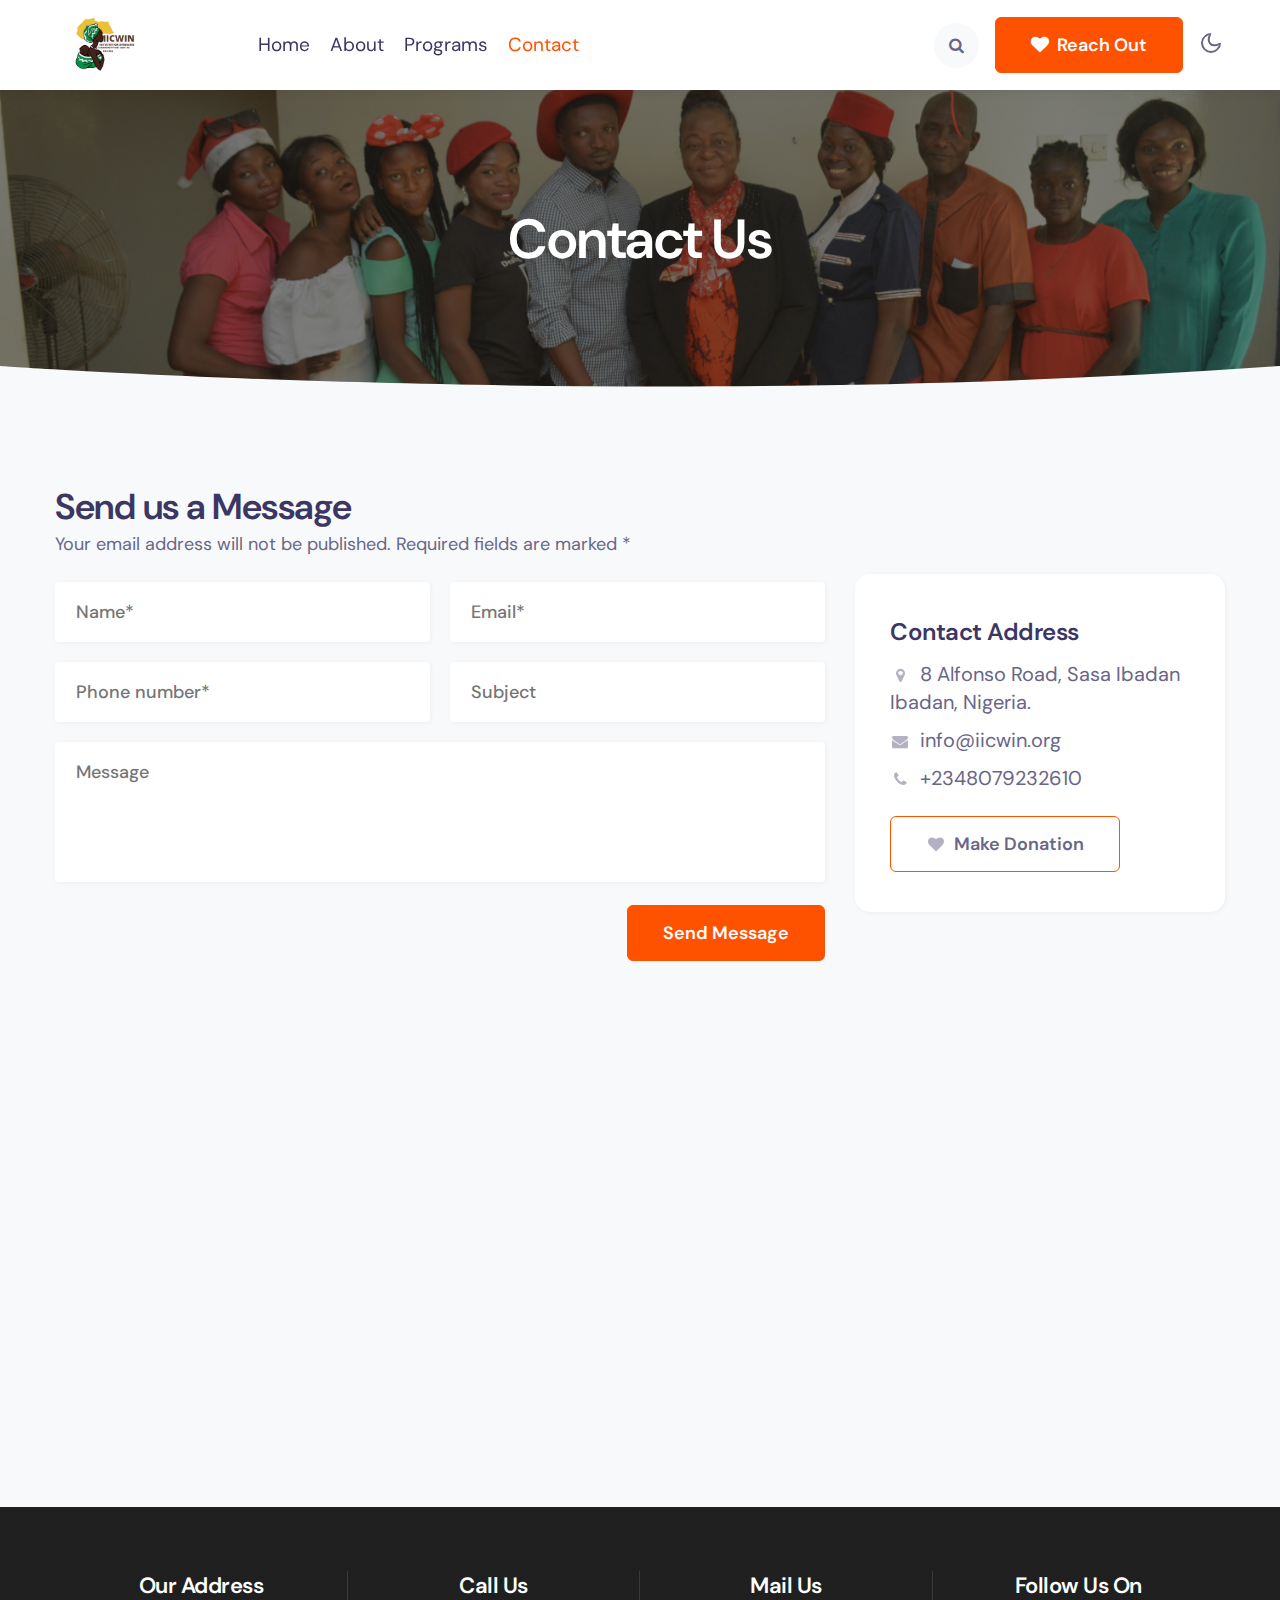
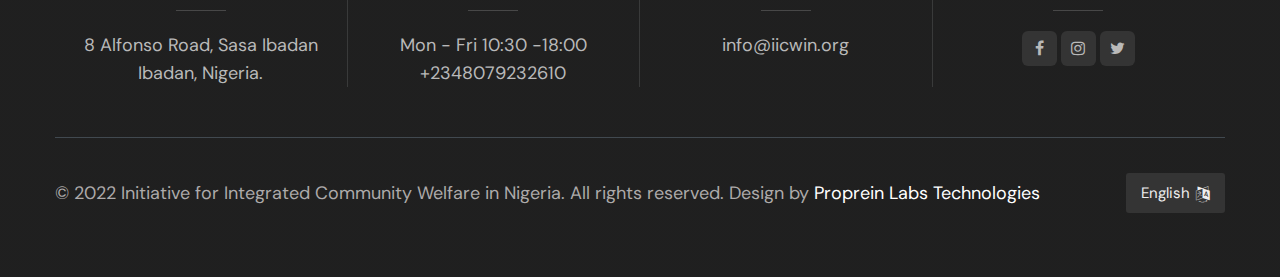
<file: contact.html>
<!--
Author: W3layouts
Author URL: http://w3layouts.com
-->
<!doctype html>
<html lang="en">
  <head>
    <!-- Required meta tags -->
    <meta charset="utf-8">
    <meta name="viewport" content="width=device-width, initial-scale=1, shrink-to-fit=no">

    <title>IICWIN</title>

    <link href="//fonts.googleapis.com/css2?family=DM+Sans:wght@400;700&display=swap" rel="stylesheet">
    
    <!-- Template CSS -->
    <link rel="stylesheet" href="assets/css/style-starter.css">
  </head>
  <body>
    <!-- <?php include "contact-form.php";?> -->
<!--header-->
<header id="site-header" class="fixed-top">
  <div class="container">
    <nav class="navbar navbar-expand-lg stroke">
      <h1><a class="navbar-brand mr-lg-5" href="index.html">
        <img src="assets/images/iicwin_3.png" alt="Your logo" title="Your logo" />
        </a></h1>
      <!-- if logo is image enable this   
    <a class="navbar-brand" href="#index.html">
        <img src="image-path" alt="Your logo" title="Your logo" style="height:35px;" />
    </a> -->
      <button class="navbar-toggler  collapsed bg-gradient" type="button" data-toggle="collapse"
        data-target="#navbarTogglerDemo02" aria-controls="navbarTogglerDemo02" aria-expanded="false"
        aria-label="Toggle navigation">
        <span class="navbar-toggler-icon fa icon-expand fa-bars"></span>
        <span class="navbar-toggler-icon fa icon-close fa-times"></span>
        </span>
      </button>

      <div class="collapse navbar-collapse" id="navbarTogglerDemo02">
        <ul class="navbar-nav w-100">
          <li class="nav-item @@home__active">
            <a class="nav-link" href="index.html">Home <span class="sr-only">(current)</span></a>
          </li>
          <li class="nav-item @@about__active">
            <a class="nav-link" href="about.html">About</a>
          </li>
          <li class="nav-item @@causes__active">
            <a class="nav-link" href="programs.html">Programs</a>
          </li>
          <li class="nav-item active">
            <a class="nav-link" href="contact.html">Contact</a>
          </li>
          <li class="ml-lg-auto mr-lg-0 m-auto">
            <!--/search-right-->
            <div class="search-right">
              <a href="#search" title="search"><span class="fa fa-search" aria-hidden="true"></span></a>
              <!-- search popup -->
              <div id="search" class="pop-overlay">
                  <div class="popup">
                      <h4 class="mb-3">Search here</h4>
                      <form action="error.html" method="GET" class="search-box">
                          <input type="search" placeholder="Enter Keyword" name="search" required="required"
                              autofocus="">
                          <button type="submit" class="btn btn-style btn-primary">Search</button>
                      </form>

                  </div>
                  <a class="close" href="#close">×</a>
              </div>
              <!-- /search popup -->
          </div>
          <!--//search-right-->
          </li>
          <li class="align-self">
            <a href="https://wa.me/+2349023746391" target="_blank" class="btn btn-style btn-primary ml-lg-3 mr-lg-2"><span class="fa fa-heart mr-1"></span> Reach Out</a>
          </li>
        </ul>
      </div>
      <!-- toggle switch for light and dark theme -->
      <div class="mobile-position">
        <nav class="navigation">
          <div class="theme-switch-wrapper">
            <label class="theme-switch" for="checkbox">
              <input type="checkbox" id="checkbox">
              <div class="mode-container">
                <i class="gg-sun"></i>
                <i class="gg-moon"></i>
              </div>
            </label>
          </div>
        </nav>
      </div>
      <!-- //toggle switch for light and dark theme -->
    </nav>
  </div>
</header>
<!-- //header -->
<div class="inner-banner">
    <section class="w3l-breadcrumb py-5">
        <div class="container py-lg-5 py-md-3">
            <h2 class="title">Contact Us</h2>
        </div>
    </section>
</div>
<!-- banner bottom shape -->
<div class="position-relative">
    <div class="shape overflow-hidden">
        <svg viewBox="0 0 2880 48" fill="none" xmlns="http://www.w3.org/2000/svg">
            <path d="M0 48H1437.5H2880V0H2160C1442.5 52 720 0 720 0H0V48Z" fill="currentColor"></path>
        </svg>
    </div>
</div>
<!-- banner bottom shape -->
<!-- contacts -->
<section class="w3l-contact-7 py-5" id="contact">
    <div class="contacts-9 py-lg-5 py-md-4">
        <div class="container">
            <div class="top-map">
                <div class="row map-content-9">
                    <div class="col-lg-8">
                        <h3 class="title-big">Send us a Message</h3>
                        <!-- https://sendmail.w3layouts.com/submitForm -->
                        <p class="mb-4 mt-lg-0 mt-2">Your email address will not be published. Required fields are marked *</p>
                        <form action="https://formspree.io/f/mjvljona" method="POST" class="text-right">
                            <div class="form-grid">
                                <input type="text" name="Name:" id="w3lName" placeholder="Name*" required="">
                                <input type="email" name="Email:" id="w3lSender" placeholder="Email*" required="">
                                <input type="text" name="Phone:" id="w3lPhone" placeholder="Phone number*"
                                    required="">
                                <input type="text" name="Subject:" id="w3lSubject" placeholder="Subject">
                            </div>
                            <textarea name="Message:" id="message" placeholder="Message"></textarea>
                            <button type="submit" class="btn btn-primary btn-style mt-3">Send Message</button>
                        </form>
                    </div>
                    <div class="col-lg-4 cont-details">
                        <address>
                            <h5 class="">Contact Address</h5>
                            <p><span class="fa fa-map-marker"></span>8 Alfonso Road, Sasa Ibadan Ibadan, Nigeria. </p>
                            <p> <a href="mailto:info@example.com"><span
                                        class="fa fa-envelope"></span>info@iicwin.org</a></p>
                            <p><span class="fa fa-phone"></span><a href="tel:+2348079232610">+2348079232610</a</p>
                            <a href="https://wa.me/+2349023746391" target="_blank" class="btn btn-style btn-outline-primary mt-4">
                                <span class="fa fa-heart mr-1"></span> Make Donation</a>
                        </address>
                    </div>
                </div>
            </div>
        </div>
    </div>
</section>
<!-- //contacts -->
<div class="map">
    <iframe
        src="https://maps.google.com/maps?q=8%20Alfonso%20Road,%20Sasa%20Ibadan%20Ibadan,%20Nigeria&t=&z=13&ie=UTF8&iwloc=&output=embed"
        frameborder="0" style="border:0" allowfullscreen=""></iframe>
</div>
<!-- footer 14 -->
<div class="w3l-footer-main">
  <div class="w3l-sub-footer-content">
      
      <!-- Footers-14 -->
      <footer class="footer-14">
          <div id="footers14-block">
              <div class="container">
                  <div class="footers20-content">
                      <div class="d-grid grid-col-4 grids-content">
                          <div class="column">
                              <h4>Our Address</h4>
                              <p>
                                8 Alfonso Road, Sasa Ibadan Ibadan, Nigeria.</p>
                          </div>
                          <div class="column">
                              <h4>Call Us</h4>
                              <p>Mon - Fri 10:30 -18:00</p>
                              <p><a href="tel:+2348079232610">+2348079232610</a></p>

                          </div>
                          <div class="column">
                              <h4>Mail Us</h4>
                              <p><a href="mailto:info@example.com">info@iicwin.org</a></p>

                          </div>
                          <div class="column">
                              <h4>Follow Us On</h4>
                              <ul>
                                  <li><a href="www.facebook/iicwin.com"><span class="fa fa-facebook"
                                              aria-hidden="true"></span></a>
                                  </li>
                                  <li><a href="www.instagram/iicwin.com"><span class="fa fa-instagram"
                                              aria-hidden="true"></span></a>
                                  </li>
                                  <li><a href="www.twitter/iicwin.com"><span class="fa fa-twitter"
                                              aria-hidden="true"></span></a>
                                  </li>
                              </ul>
                          </div>
                      </div>
                  </div>
                  <div class="footers14-bottom d-flex">
                      <div class="copyright">
                        <p>© 2022 Initiative for Integrated Community Welfare in Nigeria. All rights reserved. Design by <a
                          target="_blank">Proprein Labs Technologies</a></p>
                      </div>
                      <div class="language-select d-flex">
                          <span class="fa fa-language" aria-hidden="true"></span>
                          <select>
                              <option>English</option>
                             
                          </select>
                      </div>
                  </div>
              </div>
          </div>
          <!-- move top -->
          <button onclick="topFunction()" id="movetop" title="Go to top">
              &uarr;
          </button>
          <script>
              // When the user scrolls down 20px from the top of the document, show the button
              window.onscroll = function () {
                  scrollFunction()
              };

              function scrollFunction() {
                  if (document.body.scrollTop > 20 || document.documentElement.scrollTop > 20) {
                      document.getElementById("movetop").style.display = "block";
                  } else {
                      document.getElementById("movetop").style.display = "none";
                  }
              }

              // When the user clicks on the button, scroll to the top of the document
              function topFunction() {
                  document.body.scrollTop = 0;
                  document.documentElement.scrollTop = 0;
              }
          </script>
          <!-- /move top -->

      </footer>
      <!-- Footers-14 -->
  </div>
</div>
<!-- //footer 14 -->

<script src="assets/js/jquery-3.3.1.min.js"></script> <!-- Common jquery plugin -->

<script src="assets/js/theme-change.js"></script><!-- theme switch js (light and dark)-->
<script src="assets/js/owl.carousel.js"></script>

<!-- script for banner slider-->
<script>
  $(document).ready(function () {
    $('.owl-one').owlCarousel({
      loop: true,
      dots: false,
      margin: 0,
      nav: true,
      responsiveClass: true,
      autoplay: true,
      autoplayTimeout: 5000,
      autoplaySpeed: 1000,
      autoplayHoverPause: false,
      responsive: {
        0: {
          items: 1
        },
        480: {
          items: 1
        },
        667: {
          items: 1
        },
        1000: {
          items: 1
        }
      }
    })
  })
</script>
<!-- //script -->

<!-- script for tesimonials carousel slider -->
<script>
  $(document).ready(function () {
    $("#owl-demo1").owlCarousel({
      loop: true,
      margin: 20,
      nav: false,
      responsiveClass: true,
      responsive: {
        0: {
          items: 1
        },
        736: {
          items: 1
        },
        1000: {
          items: 2,
          loop: false
        }
      }
    })
  })
</script>
<!-- //script for tesimonials carousel slider -->

<script src="assets/js/counter.js"></script>

<!--/MENU-JS-->
<script>
  $(window).on("scroll", function () {
    var scroll = $(window).scrollTop();

    if (scroll >= 80) {
      $("#site-header").addClass("nav-fixed");
    } else {
      $("#site-header").removeClass("nav-fixed");
    }
  });

  //Main navigation Active Class Add Remove
  $(".navbar-toggler").on("click", function () {
    $("header").toggleClass("active");
  });
  $(document).on("ready", function () {
    if ($(window).width() > 991) {
      $("header").removeClass("active");
    }
    $(window).on("resize", function () {
      if ($(window).width() > 991) {
        $("header").removeClass("active");
      }
    });
  });
</script>
<!--//MENU-JS-->

<!-- disable body scroll which navbar is in active -->
<script>
  $(function () {
    $('.navbar-toggler').click(function () {
      $('body').toggleClass('noscroll');
    })
  });
</script>
<!-- //disable body scroll which navbar is in active -->

<!--bootstrap-->
<script src="assets/js/bootstrap.min.js"></script>
<!-- //bootstrap-->
</body>

</html>
</file>
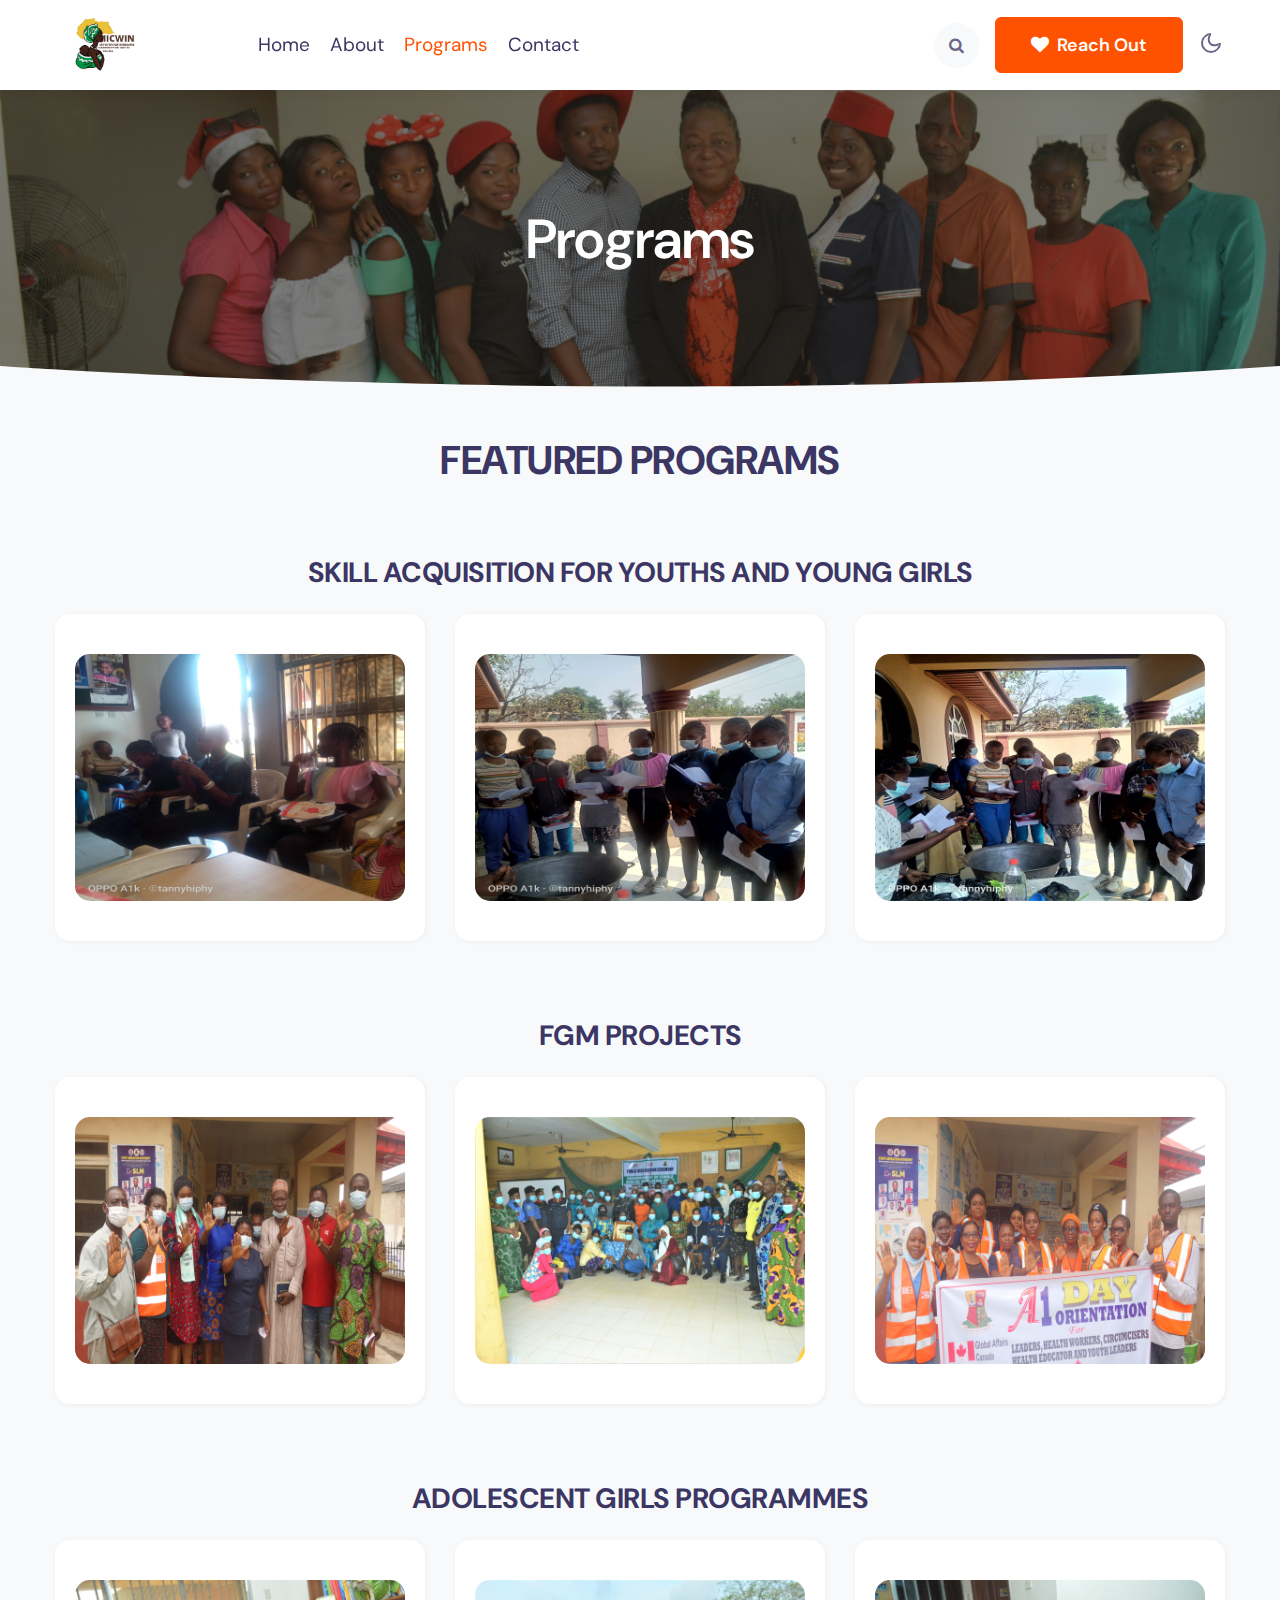
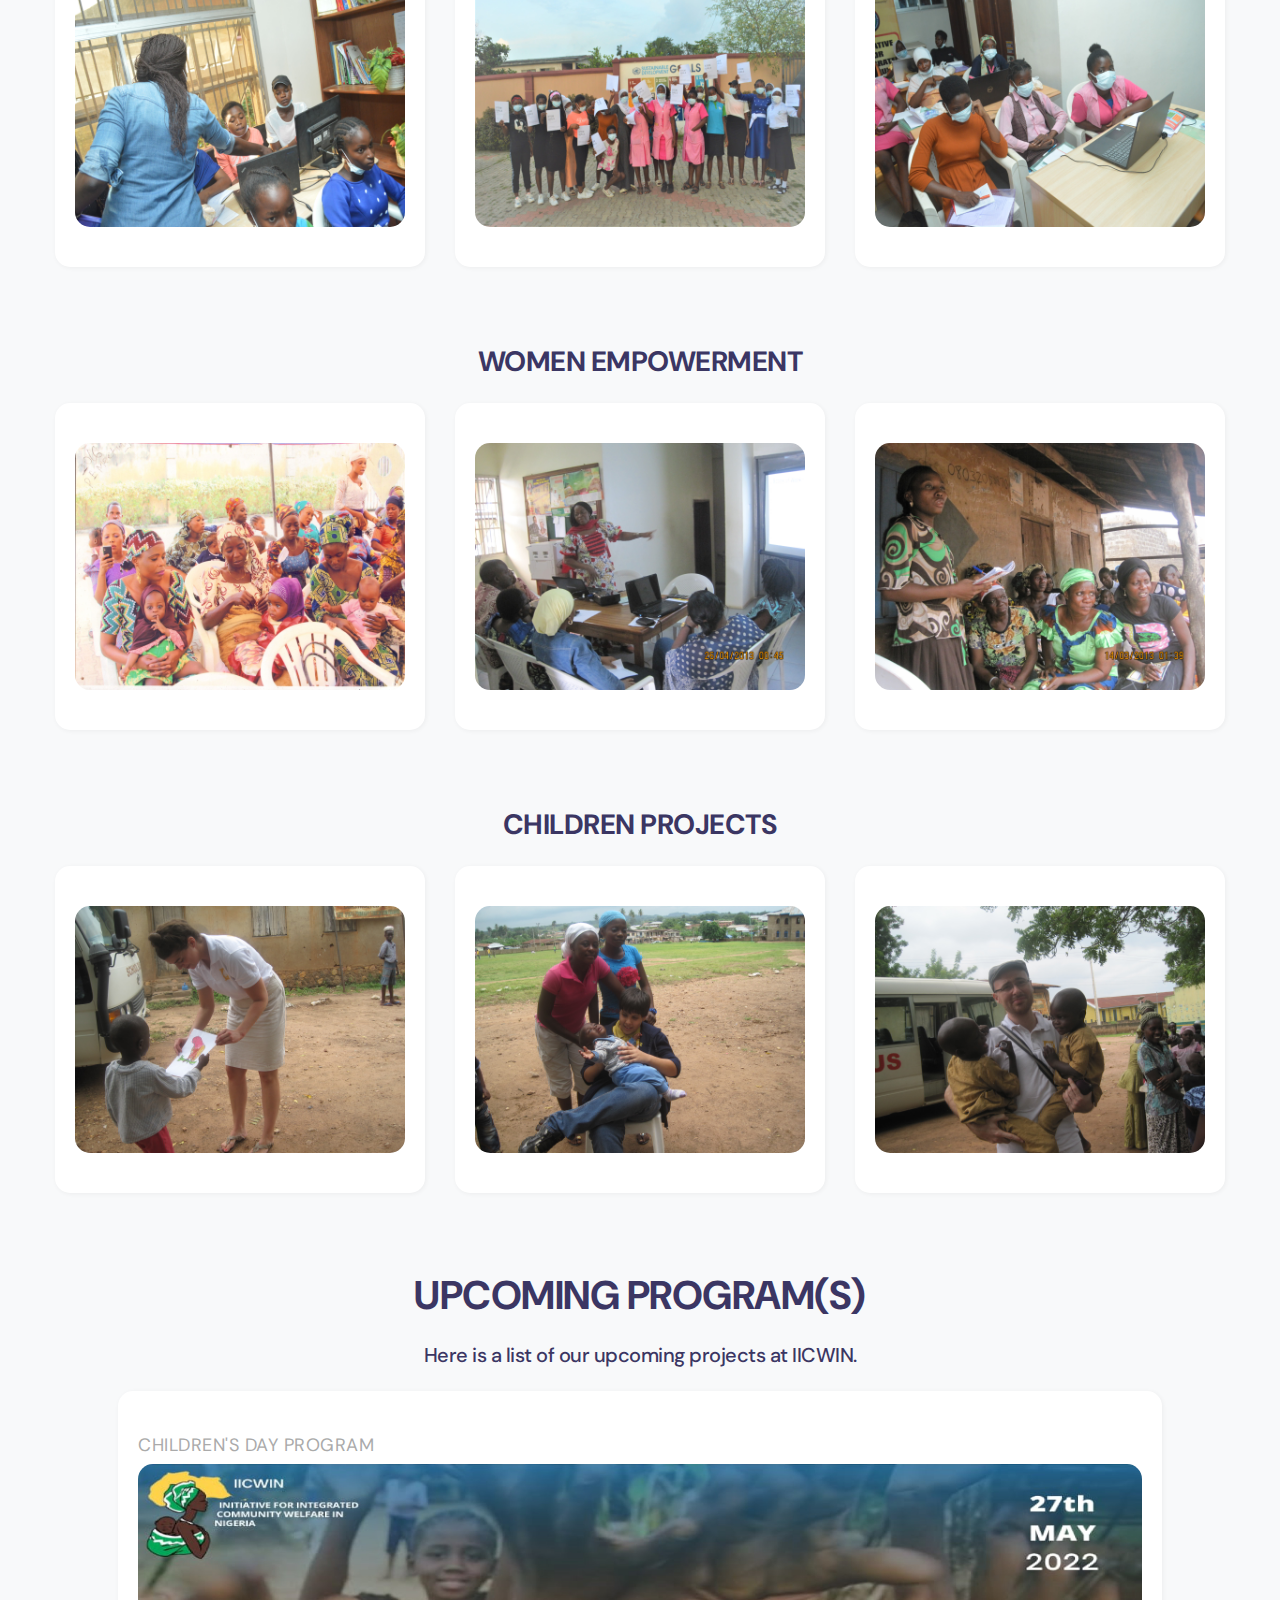
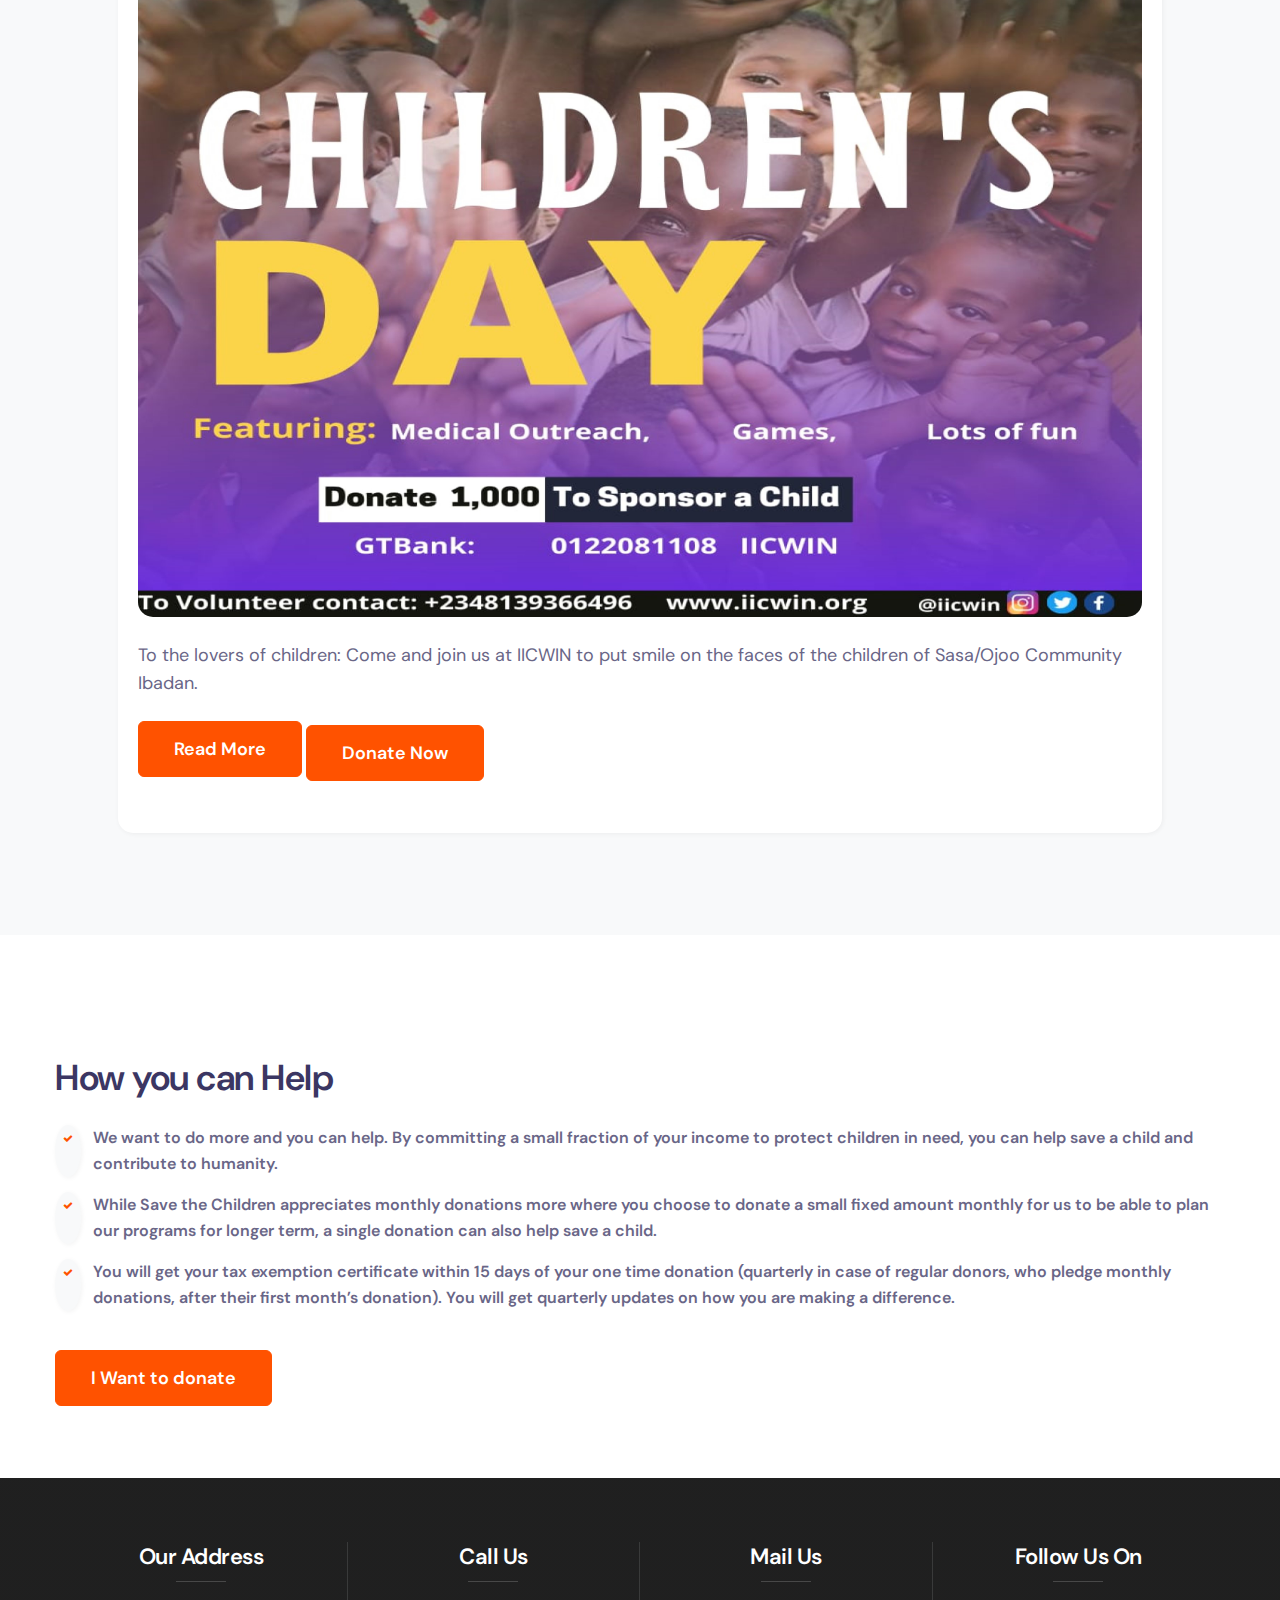
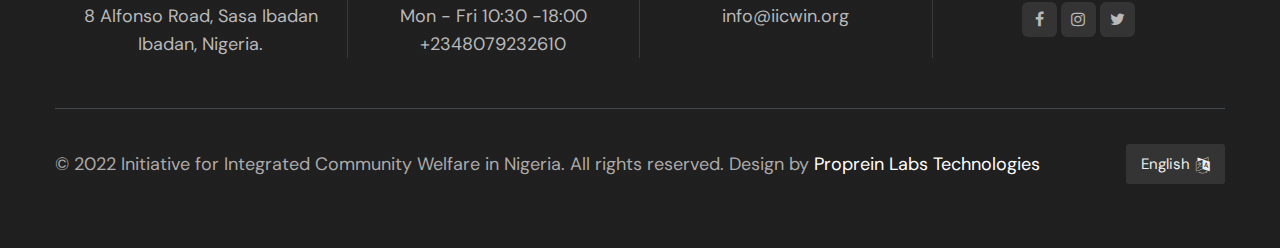
<file: programs.html>
<!--
Author: W3layouts
Author URL: http://w3layouts.com
-->
<!doctype html>
<html lang="en">
  <head>
    <!-- Required meta tags -->
    <meta charset="utf-8">
    <meta name="viewport" content="width=device-width, initial-scale=1, shrink-to-fit=no">

    <title>IICWIN</title>

    <link href="//fonts.googleapis.com/css2?family=DM+Sans:wght@400;700&display=swap" rel="stylesheet">
    
    <!-- Template CSS -->
    <link rel="stylesheet" href="assets/css/style-starter.css">
  </head>
  <body>
<!--header-->
<header id="site-header" class="fixed-top">
  <div class="container">
    <nav class="navbar navbar-expand-lg stroke">
      <h1><a class="navbar-brand mr-lg-5" href="index.html">
        <img src="assets/images/iicwin_3.png" alt="Your logo" title="Your logo" />
        </a></h1>
      <!-- if logo is image enable this   
    <a class="navbar-brand" href="#index.html">
        <img src="image-path" alt="Your logo" title="Your logo" style="height:35px;" />
    </a> -->
      <button class="navbar-toggler  collapsed bg-gradient" type="button" data-toggle="collapse"
        data-target="#navbarTogglerDemo02" aria-controls="navbarTogglerDemo02" aria-expanded="false"
        aria-label="Toggle navigation">
        <span class="navbar-toggler-icon fa icon-expand fa-bars"></span>
        <span class="navbar-toggler-icon fa icon-close fa-times"></span>
        </span>
      </button>

      <div class="collapse navbar-collapse" id="navbarTogglerDemo02">
        <ul class="navbar-nav w-100">
          <li class="nav-item @@home__active">
            <a class="nav-link" href="index.html">Home <span class="sr-only">(current)</span></a>
          </li>
          <li class="nav-item @@about__active">
            <a class="nav-link" href="about.html">About</a>
          </li>
          <li class="nav-item active">
            <a class="nav-link" href="programs.html">Programs</a>
          </li>
          <li class="nav-item @@contact__active">
            <a class="nav-link" href="contact.html">Contact</a>
          </li>
          <li class="ml-lg-auto mr-lg-0 m-auto">
            <!--/search-right-->
            <div class="search-right">
              <a href="#search" title="search"><span class="fa fa-search" aria-hidden="true"></span></a>
              <!-- search popup -->
              <div id="search" class="pop-overlay">
                  <div class="popup">
                      <h4 class="mb-3">Search here</h4>
                      <form action="error.html" method="GET" class="search-box">
                          <input type="search" placeholder="Enter Keyword" name="search" required="required"
                              autofocus="">
                          <button type="submit" class="btn btn-style btn-primary">Search</button>
                      </form>

                  </div>
                  <a class="close" href="#close">×</a>
              </div>
              <!-- /search popup -->
          </div>
          <!--//search-right-->
          </li>
          <li class="align-self">
            <a href="https://wa.me/+2349023746391" target="_blank" class="btn btn-style btn-primary ml-lg-3 mr-lg-2"><span class="fa fa-heart mr-1"></span> Reach Out</a>
          </li>
        </ul>
      </div>
      <!-- toggle switch for light and dark theme -->
      <div class="mobile-position">
        <nav class="navigation">
          <div class="theme-switch-wrapper">
            <label class="theme-switch" for="checkbox">
              <input type="checkbox" id="checkbox">
              <div class="mode-container">
                <i class="gg-sun"></i>
                <i class="gg-moon"></i>
              </div>
            </label>
          </div>
        </nav>
      </div>
      <!-- //toggle switch for light and dark theme -->
    </nav>
  </div>
</header>
<!-- //header -->
<div class="inner-banner">
    <section class="w3l-breadcrumb py-5">
        <div class="container py-lg-5 py-md-3">
            <h2 class="title">Programs</h2>
        </div>
    </section>
</div>
<!-- banner bottom shape -->
<div class="position-relative">
    <div class="shape overflow-hidden">
        <svg viewBox="0 0 2880 48" fill="none" xmlns="http://www.w3.org/2000/svg">
            <path d="M0 48H1437.5H2880V0H2160C1442.5 52 720 0 720 0H0V48Z" fill="currentColor"></path>
        </svg>
    </div>
</div>
<!-- banner bottom shape -->
<!--/causes-sec-->
<div class="w3-services py-5">
    <h1 class="programs-heading text-center">FEATURED PROGRAMS</h1>
    <br>
    <br>
  <!-- CONTAINER 1 -->
    <div class="container py-lg-4 py-md-3">
     <h3 class="programs-heading text-center">SKILL ACQUISITION FOR YOUTHS AND YOUNG GIRLS</h3>
      <br>
        <div class="row w3-services-grids">
             <div class="col-lg-4 col-md-6 causes-grid">
                <div class="causes-grid-info">
                    <!-- <a href="#cause" class="cause-title-wrap">
                        <p class="title">Shelter </p>
                        <h4 class="cause-title">Shelter for Homeless
                        </h4>
                        <p class="counter-inherit">
                            $86,800 Donated of $310,000
                        </p>
                    </a> -->
                    
                    <a href="#cause"><img src="assets/images/skill acquisition edit 1.jpg" class="img-fuild radius-image-full" alt=""></a>
                </div>
            </div>
            <div class="col-lg-4 col-md-6 causes-grid">
                <div class="causes-grid-info">
                    <!-- <a href="#cause" class="cause-title-wrap">
                        <p class="title">Medicine </p>
                        <h4 class="cause-title">Help From Injuries
                        </h4>
                        <p class="counter-inherit">
                            $86,800 Donated of $310,000
                        </p>
                    </a>-->
                    <a href="#cause"><img src="assets/images/skill acquisition edit 2.jpg" class="img-fuild radius-image-full" alt=""></a>
                </div>
            </div> 
            <div class="col-lg-4 col-md-6 causes-grid">
                <div class="causes-grid-info">
                    <!-- <a href="#cause" class="cause-title-wrap">
                        <p class="title">Medicine </p>
                        <h4 class="cause-title">Help From Injuries
                        </h4>
                        <p class="counter-inherit">
                            $86,800 Donated of $310,000
                        </p>
                    </a>-->
                    <a href="#cause"><img src="assets/images/skill acquisition edit 3.jpg" class="img-fuild radius-image-full" alt=""></a>
                </div>
            </div> 
            <div class="col-lg-4 col-md-6 causes-grid last-staff">
                <div class="causes-grid-info">
                    <!-- <a href="#cause" class="cause-title-wrap">
                        <p class="title">Medicine </p>
                        <h4 class="cause-title">Help From Injuries
                        </h4>
                        <p class="counter-inherit">
                            $86,800 Donated of $310,000
                        </p>
                    </a>-->
                    <a href="#cause"><img src="assets/images/skill acquisition edit 4.jpg" class="img-fuild radius-image-full" alt=""></a>
                </div>
            </div> 
        </div>
    </div>
    <!-- CONTAINER 2 -->
    <div class="container py-lg-4 py-md-3">
      <h3 class="programs-heading text-center">FGM PROJECTS</h3>
      <br>
        <div class="row w3-services-grids">
             <div class="col-lg-4 col-md-6 causes-grid">
                <div class="causes-grid-info">
                    <!-- <a href="#cause" class="cause-title-wrap">
                        <p class="title">Shelter </p>
                        <h4 class="cause-title">Shelter for Homeless
                        </h4>
                        <p class="counter-inherit">
                            $86,800 Donated of $310,000
                        </p>
                    </a>-->
                    <a href="#cause"><img src="assets/images/fgm project  edit 1 .jpg" class="img-fuild radius-image-full" alt=""></a>
                </div>
            </div>
            <div class="col-lg-4 col-md-6 causes-grid">
                <div class="causes-grid-info">
                    <!-- <a href="#cause" class="cause-title-wrap">
                        <p class="title">Medicine </p>
                        <h4 class="cause-title">Help From Injuries
                        </h4>
                        <p class="counter-inherit">
                            $86,800 Donated of $310,000
                        </p>
                    </a> -->
                    <a href="#cause"><img src="assets/images/fgm project edit 2.jpg" class="img-fuild radius-image-full" alt=""></a>
                </div>
            </div> 
            <div class="col-lg-4 col-md-6 causes-grid">
                <div class="causes-grid-info">
                    <!-- <a href="#cause" class="cause-title-wrap">
                        <p class="title">Medicine </p>
                        <h4 class="cause-title">Help From Injuries
                        </h4>
                        <p class="counter-inherit">
                            $86,800 Donated of $310,000
                        </p>
                    </a> -->
                    <a href="#cause"><img src="assets/images/fgm project edit 3.jpg" class="img-fuild radius-image-full" alt=""></a>
                </div>
            </div> 
            <div class="col-lg-4 col-md-6 causes-grid last-staff">
                <div class="causes-grid-info">
                    <!-- <a href="#cause" class="cause-title-wrap">
                        <p class="title">Medicine </p>
                        <h4 class="cause-title">Help From Injuries
                        </h4>
                        <p class="counter-inherit">
                            $86,800 Donated of $310,000
                        </p>
                    </a> -->
                    <a href="#cause"><img src="assets/images/fgm project edit 4.JPG" class="img-fuild radius-image-full" alt=""></a>
                </div>
            </div> 
        </div>
    </div>
    <!-- CONTAINER 3 -->
    <div class="container py-lg-4 py-md-3">
      <h3 class="programs-heading text-center">ADOLESCENT GIRLS PROGRAMMES</h1>
      <br>
        <div class="row w3-services-grids">
             <div class="col-lg-4 col-md-6 causes-grid">
                <div class="causes-grid-info">
                    <!-- <a href="#cause" class="cause-title-wrap">
                        <p class="title">Shelter </p>
                        <h4 class="cause-title">Shelter for Homeless
                        </h4>
                        <p class="counter-inherit">
                            $86,800 Donated of $310,000
                        </p>
                    </a> -->
                    <a href="#cause"><img src="assets/images/adolescent girls edit 1.jpg" class="img-fuild radius-image-full" alt=""></a>
                </div>
            </div>
             <div class="col-lg-4 col-md-6 causes-grid">
                <div class="causes-grid-info">
                    <!-- <a href="#cause" class="cause-title-wrap">
                        <p class="title">Shelter </p>
                        <h4 class="cause-title">Shelter for Homeless
                        </h4>
                        <p class="counter-inherit">
                            $86,800 Donated of $310,000
                        </p>
                    </a> -->
                    <a href="#cause"><img src="assets/images/adolescent girls edit 2.jpg" class="img-fuild radius-image-full" alt=""></a>
                </div>
            </div>
             <div class="col-lg-4 col-md-6 causes-grid">
                <div class="causes-grid-info">
                    <!-- <a href="#cause" class="cause-title-wrap">
                        <p class="title">Shelter </p>
                        <h4 class="cause-title">Shelter for Homeless
                        </h4>
                        <p class="counter-inherit">
                            $86,800 Donated of $310,000
                        </p>
                    </a> -->
                    <a href="#cause"><img src="assets/images/adolescent girls edit 3.jpg" class="img-fuild radius-image-full" alt=""></a>
                </div>
            </div>
             <div class="col-lg-4 col-md-6 causes-grid last-staff">
                <div class="causes-grid-info">
                    <!-- <a href="#cause" class="cause-title-wrap">
                        <p class="title">Shelter </p>
                        <h4 class="cause-title">Shelter for Homeless
                        </h4>
                        <p class="counter-inherit">
                            $86,800 Donated of $310,000
                        </p>
                    </a> -->
                    <a href="#cause"><img src="assets/images/adolescent girls edit 4.jpg" class="img-fuild radius-image-full" alt=""></a>
                </div>
            </div>
        </div>
    </div>
    <!-- CONTAINER 4 -->
    <div class="container py-lg-4 py-md-3">
      <h3 class="programs-heading text-center">WOMEN EMPOWERMENT</h3>
      <br>
        <div class="row w3-services-grids">
             <div class="col-lg-4 col-md-6 causes-grid">
                <div class="causes-grid-info">
                    <!-- <a href="#cause" class="cause-title-wrap">
                        <p class="title">Shelter </p>
                        <h4 class="cause-title">Shelter for Homeless
                        </h4>
                        <p class="counter-inherit">
                            $86,800 Donated of $310,000
                        </p>
                    </a> -->
                    <a href="#cause"><img src="assets/images/women empowerment edit 1.jpg" class="img-fuild radius-image-full" alt=""></a>
                </div>
            </div>
            <div class="col-lg-4 col-md-6 causes-grid">
                    <div class="causes-grid-info">
                    <!-- <a href="#cause" class="cause-title-wrap">
                        <p class="title">Shelter </p>
                        <h4 class="cause-title">Shelter for Homeless
                        </h4>
                        <p class="counter-inherit">
                            $86,800 Donated of $310,000
                        </p>
                    </a> -->
                    <a href="#cause"><img src="assets/images/women empowerment edit 2.jpg" class="img-fuild radius-image-full" alt=""></a>
                </div>
            </div> 
            <div class="col-lg-4 col-md-6 causes-grid">
                    <div class="causes-grid-info">
                    <!-- <a href="#cause" class="cause-title-wrap">
                        <p class="title">Shelter </p>
                        <h4 class="cause-title">Shelter for Homeless
                        </h4>
                        <p class="counter-inherit">
                            $86,800 Donated of $310,000
                        </p>
                    </a> -->
                    <a href="#cause"><img src="assets/images/women empowerment edit 3.jpg" class="img-fuild radius-image-full" alt=""></a>
                </div>
            </div> 
            <div class="col-lg-4 col-md-6 causes-grid last-staff">
                    <div class="causes-grid-info">
                    <!-- <a href="#cause" class="cause-title-wrap">
                        <p class="title">Shelter </p>
                        <h4 class="cause-title">Shelter for Homeless
                        </h4>
                        <p class="counter-inherit">
                            $86,800 Donated of $310,000
                        </p>
                    </a> -->
                    <a href="#cause"><img src="assets/images/women empowerment edit 4.jpg" class="img-fuild radius-image-full" alt=""></a>
                </div>
            </div> 
        </div>
    </div>
    <!-- CONTAINER 5 -->
    <div class="container py-lg-4 py-md-3">
      <h3 class="programs-heading text-center">CHILDREN PROJECTS</h3>
      <br>
        <div class="row w3-services-grids">
             <div class="col-lg-4 col-md-6 causes-grid">
                <div class="causes-grid-info">
                    <!-- <a href="#cause" class="cause-title-wrap">
                        <p class="title">Shelter </p>
                        <h4 class="cause-title">Shelter for Homeless
                        </h4>
                        <p class="counter-inherit">
                            $86,800 Donated of $310,000
                        </p>
                    </a> -->
                    <a href="#cause"><img src="assets/images/children project 1.JPG" class="img-fuild radius-image-full" alt=""></a>
                </div>
            </div>
            <div class="col-lg-4 col-md-6 causes-grid">
                <div class="causes-grid-info">
                    <!-- <a href="#cause" class="cause-title-wrap">
                        <p class="title">Shelter </p>
                        <h4 class="cause-title">Shelter for Homeless
                        </h4>
                        <p class="counter-inherit">
                            $86,800 Donated of $310,000
                        </p>
                    </a> -->
                    <a href="#cause"><img src="assets/images/children project 2.JPG" class="img-fuild radius-image-full" alt=""></a>
                </div>
            </div>
            <div class="col-lg-4 col-md-6 causes-grid">
                <div class="causes-grid-info">
                    <!-- <a href="#cause" class="cause-title-wrap">
                        <p class="title">Shelter </p>
                        <h4 class="cause-title">Shelter for Homeless
                        </h4>
                        <p class="counter-inherit">
                            $86,800 Donated of $310,000
                        </p>
                    </a> -->
                    <a href="#cause"><img src="assets/images/children project 3.JPG" class="img-fuild radius-image-full" alt=""></a>
                </div>
            </div>
            <div class="col-lg-4 col-md-6 causes-grid last-staff">
                <div class="causes-grid-info">
                    <!-- <a href="#cause" class="cause-title-wrap">
                        <p class="title">Shelter </p>
                        <h4 class="cause-title">Shelter for Homeless
                        </h4>
                        <p class="counter-inherit">
                            $86,800 Donated of $310,000
                        </p>
                    </a> -->
                    <a href="#cause"><img src="assets/images/children project 4.JPG" class="img-fuild radius-image-full" alt=""></a>
                </div>
            </div> 
        </div>
    </div>
    <!-- UPCOMING CONTAINER -->
    <div class="container py-lg-4 py-md-3">
      <h1 class="programs-heading text-center">UPCOMING PROGRAM(S)</h1>
      <br>
      <h5 class="text-center">Here is a list of our upcoming projects at IICWIN.</h5>
      <br>
        <div class="row w3-services-grids mx-lg-5">
            <div class="col-12 causes-grid">
                <div class="causes-grid-info">
                    <div href="#cause" class="cause-title-wrap">
                        <p class="title">Children's day Program </p>
                        <!-- <h4 class="cause-title">IICWIN Children's day Program.
                        </h4> -->
                        <a href="#cause"><img src="assets/images/children day image.jpg" class="img-fuild radius-image-full" alt=""></a>
                        <br>
                        <br>
                        <p class="counter-inherit">
                            To the lovers of children: Come and join us at IICWIN to put  smile on the faces of the children of Sasa/Ojoo Community Ibadan. <span id="readmore-text">These are children who witnessed the conflict & upheaval that traumatized their community a few months back during the infamous Hausa/Yoruba clash. Imagine the trauma on the mental health of these last mile vulnerable underserved children during & after the conflict.
We want to celebrate &  reach out to them with medical outreach, play, fun activities on Children's Day, May 27th 2022.
However we need resources from within & outside the community for this purpose.
Your support with N1000 will go a long way to put smile on the face & spring in the steps of a child. You can support greater numbers say 5, 10, 15 or more as the spirit leads. The well-being of our children, the future of Nigeria is our collective responsibility. Ebunlomo Mary Walker</span>
                        </p>
                    </div>
                    <button id="readmore" class="btn btn-style btn-primary mt-md-4 mt-3 mb-3">Read More</button>
                    <a href="https://wa.me/+2349023746391" target="_blank" class="btn btn-style btn-primary mt-md-3 mt-3">Donate Now</a>
                </div>
            </div> 
        </div>
    </div>
</div>
<!--/causes-sec-->
<section class="w3l-aboutblock2" id="story">
    <div class="py-5">
        <div class="container py-lg-4 py-md-3">
            <div class="cwp4-two">

                <div class="cwp4-text mt-md-5 mt-4">
                    <h3 class="title-big">How you can Help</h3>
                    <ul class="cont-4 mt-4">
                        <li><span class="fa fa-check"></span>We want to do more and you can help. By committing a small
                            fraction of your income to protect children in need, you can help save a child and
                            contribute to humanity.</li>
                        <li><span class="fa fa-check"></span> While Save the Children appreciates monthly donations more
                            where you choose to donate a small
                            fixed amount monthly for us to be able to plan our programs for longer term, a single
                            donation
                            can also help save a child.</li>
                        <li><span class="fa fa-check"></span>You will get your tax exemption certificate within 15 days
                            of your one time donation (quarterly in case of regular donors, who pledge monthly
                            donations, after their first month’s donation). You will get quarterly updates on how you
                            are making a difference.</li>
                    </ul>
                    <a href="https://wa.me/+2349023746391" target="_blank" class="btn btn-style btn-primary mt-md-4 mt-2"> I Want to donate</a>
                </div>
            </div>
        </div>
    </div>
</section>

<!-- footer 14 -->
<div class="w3l-footer-main">
  <div class="w3l-sub-footer-content">
      
      <!-- Footers-14 -->
      <footer class="footer-14">
          <div id="footers14-block">
              <div class="container">
                  <div class="footers20-content">
                      <div class="d-grid grid-col-4 grids-content">
                          <div class="column">
                              <h4>Our Address</h4>
                              <p>
                                8 Alfonso Road, Sasa Ibadan Ibadan, Nigeria.</p>
                          </div>
                          <div class="column">
                              <h4>Call Us</h4>
                              <p>Mon - Fri 10:30 -18:00</p>
                              <p><a href="tel:+2348079232610">+2348079232610</a></p>

                          </div>
                          <div class="column">
                              <h4>Mail Us</h4>
                              <p><a href="mailto:info@example.com">info@iicwin.org</a></p>

                          </div>
                          <div class="column">
                              <h4>Follow Us On</h4>
                              <ul>
                                  <li><a href="www.facebook/iicwin.com"><span class="fa fa-facebook"
                                              aria-hidden="true"></span></a>
                                  </li>
                                  <li><a href="www.instagram/iicwin.com"><span class="fa fa-instagram"
                                              aria-hidden="true"></span></a>
                                  </li>
                                  <li><a href="www.twitter/iicwin.com"><span class="fa fa-twitter"
                                              aria-hidden="true"></span></a>
                                  </li>
                              </ul>
                          </div>
                      </div>
                  </div>
                  <div class="footers14-bottom d-flex">
                      <div class="copyright">
                        <p>© 2022 Initiative for Integrated Community Welfare in Nigeria. All rights reserved. Design by <a
                            target="_blank">Proprein Labs Technologies</a></p>
                      </div>
                      <div class="language-select d-flex">
                          <span class="fa fa-language" aria-hidden="true"></span>
                          <select>
                              <option>English</option>
                              
                          </select>
                      </div>
                  </div>
              </div>
          </div>
          <!-- move top -->
          <button onclick="topFunction()" id="movetop" title="Go to top">
              &uarr;
          </button>
          <script>
              // When the user scrolls down 20px from the top of the document, show the button
              window.onscroll = function () {
                  scrollFunction()
              };

              function scrollFunction() {
                  if (document.body.scrollTop > 20 || document.documentElement.scrollTop > 20) {
                      document.getElementById("movetop").style.display = "block";
                  } else {
                      document.getElementById("movetop").style.display = "none";
                  }
              }

              // When the user clicks on the button, scroll to the top of the document
              function topFunction() {
                  document.body.scrollTop = 0;
                  document.documentElement.scrollTop = 0;
              }

          </script>
          <!-- /move top -->

      </footer>
      <!-- Footers-14 -->
  </div>
</div>
<!-- //footer 14 -->

<script src="assets/js/jquery-3.3.1.min.js"></script> <!-- Common jquery plugin -->
<script src="readmore.js"></script>
<script src="assets/js/theme-change.js"></script><!-- theme switch js (light and dark)-->
<script src="assets/js/owl.carousel.js"></script>

<!-- script for banner slider-->
<script>
  $(document).ready(function () {
    $('.owl-one').owlCarousel({
      loop: true,
      dots: false,
      margin: 0,
      nav: true,
      responsiveClass: true,
      autoplay: true,
      autoplayTimeout: 5000,
      autoplaySpeed: 1000,
      autoplayHoverPause: false,
      responsive: {
        0: {
          items: 1
        },
        480: {
          items: 1
        },
        667: {
          items: 1
        },
        1000: {
          items: 1
        }
      }
    })
  })
</script>
<!-- //script -->

<!-- script for tesimonials carousel slider -->
<script>
  $(document).ready(function () {
    $("#owl-demo1").owlCarousel({
      loop: true,
      margin: 20,
      nav: false,
      responsiveClass: true,
      responsive: {
        0: {
          items: 1
        },
        736: {
          items: 1
        },
        1000: {
          items: 2,
          loop: false
        }
      }
    })
  })
</script>
<!-- //script for tesimonials carousel slider -->

<script src="assets/js/counter.js"></script>

<!--/MENU-JS-->
<script>
  $(window).on("scroll", function () {
    var scroll = $(window).scrollTop();

    if (scroll >= 80) {
      $("#site-header").addClass("nav-fixed");
    } else {
      $("#site-header").removeClass("nav-fixed");
    }
  });

  //Main navigation Active Class Add Remove
  $(".navbar-toggler").on("click", function () {
    $("header").toggleClass("active");
  });
  $(document).on("ready", function () {
    if ($(window).width() > 991) {
      $("header").removeClass("active");
    }
    $(window).on("resize", function () {
      if ($(window).width() > 991) {
        $("header").removeClass("active");
      }
    });
  });
</script>
<!--//MENU-JS-->

<!-- disable body scroll which navbar is in active -->
<script>
  $(function () {
    $('.navbar-toggler').click(function () {
      $('body').toggleClass('noscroll');
    })
  });
</script>
<!-- //disable body scroll which navbar is in active -->

<!--bootstrap-->
<script src="assets/js/bootstrap.min.js"></script>
<!-- //bootstrap-->
</body>

</html>
</file>
<file: assets/css/style-starter.css>
@charset "UTF-8";
/*--
Author: W3layouts
Author URL: http://w3layouts.com
--*/
/*!
 * Bootstrap v4.4.1 (https://getbootstrap.com/)
 * Copyright 2011-2019 The Bootstrap Authors
 * Copyright 2011-2019 Twitter, Inc.
 * Licensed under MIT (https://github.com/twbs/bootstrap/blob/master/LICENSE)
 */
:root {
  --blue: #007bff;
  --indigo: #6610f2;
  --purple: #6f42c1;
  --pink: #e83e8c;
  --red: #dc3545;
  --orange: #fd7e14;
  --yellow: #ffc107;
  --green: #28a745;
  --teal: #20c997;
  --cyan: #17a2b8;
  --white: #fff;
  --gray: #6c757d;
  --gray-dark: #343a40;
  --primary: #ff5200;
  --secondary: #6c757d;
  --success: #28a745;
  --info: #17a2b8;
  --warning: #ffc107;
  --danger: #dc3545;
  --light: #f8f9fa;
  --dark: #343a40;
  --breakpoint-xs: 0;
  --breakpoint-sm: 576px;
  --breakpoint-md: 768px;
  --breakpoint-lg: 992px;
  --breakpoint-xl: 1200px;
  --font-family-sans-serif: -apple-system, BlinkMacSystemFont, "Segoe UI", Roboto, "Helvetica Neue", Arial, "Noto Sans", sans-serif, "Apple Color Emoji", "Segoe UI Emoji", "Segoe UI Symbol", "Noto Color Emoji";
  --font-family-monospace: SFMono-Regular, Menlo, Monaco, Consolas, "Liberation Mono", "Courier New", monospace; }

*,
*::before,
*::after {
  box-sizing: border-box; }

html {
  font-family: sans-serif;
  line-height: 1.15;
  -webkit-text-size-adjust: 100%;
  -webkit-tap-highlight-color: rgba(0, 0, 0, 0); }

article, aside, figcaption, figure, footer, header, hgroup, main, nav, section {
  display: block; }

body {
  margin: 0;
  font-family: -apple-system, BlinkMacSystemFont, "Segoe UI", Roboto, "Helvetica Neue", Arial, "Noto Sans", sans-serif, "Apple Color Emoji", "Segoe UI Emoji", "Segoe UI Symbol", "Noto Color Emoji";
  font-size: 1rem;
  font-weight: 400;
  line-height: 1.5;
  color: #212529;
  text-align: left;
  background-color: #fff; }

[tabindex="-1"]:focus:not(:focus-visible) {
  outline: 0 !important; }

hr {
  box-sizing: content-box;
  height: 0;
  overflow: visible; }

h1, h2, h3, h4, h5, h6 {
  margin-top: 0;
  margin-bottom: 0.5rem; }

p {
  margin-top: 0;
  margin-bottom: 1rem; }

abbr[title],
abbr[data-original-title] {
  text-decoration: underline;
  -webkit-text-decoration: underline dotted;
          text-decoration: underline dotted;
  cursor: help;
  border-bottom: 0;
  -webkit-text-decoration-skip-ink: none;
          text-decoration-skip-ink: none; }

address {
  margin-bottom: 1rem;
  font-style: normal;
  line-height: inherit; }

ol,
ul,
dl {
  margin-top: 0;
  margin-bottom: 1rem; }

ol ol,
ul ul,
ol ul,
ul ol {
  margin-bottom: 0; }

dt {
  font-weight: 700; }

dd {
  margin-bottom: .5rem;
  margin-left: 0; }

blockquote {
  margin: 0 0 1rem; }

b,
strong {
  font-weight: bolder; }

small {
  font-size: 80%; }

sub,
sup {
  position: relative;
  font-size: 75%;
  line-height: 0;
  vertical-align: baseline; }

sub {
  bottom: -.25em; }

sup {
  top: -.5em; }

a {
  color: #ff5200;
  text-decoration: none;
  background-color: transparent; }
  a:hover {
    color: #b33900;
    text-decoration: underline; }

a:not([href]) {
  color: inherit;
  text-decoration: none; }
  a:not([href]):hover {
    color: inherit;
    text-decoration: none; }

pre,
code,
kbd,
samp {
  font-family: SFMono-Regular, Menlo, Monaco, Consolas, "Liberation Mono", "Courier New", monospace;
  font-size: 1em; }

pre {
  margin-top: 0;
  margin-bottom: 1rem;
  overflow: auto; }

figure {
  margin: 0 0 1rem; }

img {
  vertical-align: middle;
  border-style: none; }

svg {
  overflow: hidden;
  vertical-align: middle; }

table {
  border-collapse: collapse; }

caption {
  padding-top: 0.75rem;
  padding-bottom: 0.75rem;
  color: #6c757d;
  text-align: left;
  caption-side: bottom; }

th {
  text-align: inherit; }

label {
  display: inline-block;
  margin-bottom: 0.5rem; }

button {
  border-radius: 0; }

button:focus {
  outline: 1px dotted;
  outline: 5px auto -webkit-focus-ring-color; }

input,
button,
select,
optgroup,
textarea {
  margin: 0;
  font-family: inherit;
  font-size: inherit;
  line-height: inherit; }

button,
input {
  overflow: visible; }

button,
select {
  text-transform: none; }

select {
  word-wrap: normal; }

button,
[type="button"],
[type="reset"],
[type="submit"] {
  -webkit-appearance: button; }

button:not(:disabled),
[type="button"]:not(:disabled),
[type="reset"]:not(:disabled),
[type="submit"]:not(:disabled) {
  cursor: pointer; }

button::-moz-focus-inner,
[type="button"]::-moz-focus-inner,
[type="reset"]::-moz-focus-inner,
[type="submit"]::-moz-focus-inner {
  padding: 0;
  border-style: none; }

input[type="radio"],
input[type="checkbox"] {
  box-sizing: border-box;
  padding: 0; }

input[type="date"],
input[type="time"],
input[type="datetime-local"],
input[type="month"] {
  -webkit-appearance: listbox; }

textarea {
  overflow: auto;
  resize: vertical; }

fieldset {
  min-width: 0;
  padding: 0;
  margin: 0;
  border: 0; }

legend {
  display: block;
  width: 100%;
  max-width: 100%;
  padding: 0;
  margin-bottom: .5rem;
  font-size: 1.5rem;
  line-height: inherit;
  color: inherit;
  white-space: normal; }
  @media (max-width: 1200px) {
    legend {
      font-size: calc(1.275rem + 0.3vw) ; } }

progress {
  vertical-align: baseline; }

[type="number"]::-webkit-inner-spin-button,
[type="number"]::-webkit-outer-spin-button {
  height: auto; }

[type="search"] {
  outline-offset: -2px;
  -webkit-appearance: none; }

[type="search"]::-webkit-search-decoration {
  -webkit-appearance: none; }

::-webkit-file-upload-button {
  font: inherit;
  -webkit-appearance: button; }

output {
  display: inline-block; }

summary {
  display: list-item;
  cursor: pointer; }

template {
  display: none; }

[hidden] {
  display: none !important; }

h1, h2, h3, h4, h5, h6,
.h1, .h2, .h3, .h4, .h5, .h6 {
  margin-bottom: 0.5rem;
  font-weight: 500;
  line-height: 1.2; }

h1, .h1 {
  font-size: 2.5rem; }
  @media (max-width: 1200px) {
    h1, .h1 {
      font-size: calc(1.375rem + 1.5vw) ; } }

h2, .h2 {
  font-size: 2rem; }
  @media (max-width: 1200px) {
    h2, .h2 {
      font-size: calc(1.325rem + 0.9vw) ; } }

h3, .h3 {
  font-size: 1.75rem; }
  @media (max-width: 1200px) {
    h3, .h3 {
      font-size: calc(1.3rem + 0.6vw) ; } }

h4, .h4 {
  font-size: 1.5rem; }
  @media (max-width: 1200px) {
    h4, .h4 {
      font-size: calc(1.275rem + 0.3vw) ; } }

h5, .h5 {
  font-size: 1.25rem; }

h6, .h6 {
  font-size: 1rem; }

.lead {
  font-size: 1.25rem;
  font-weight: 300; }

.display-1 {
  font-size: 6rem;
  font-weight: 300;
  line-height: 1.2; }
  @media (max-width: 1200px) {
    .display-1 {
      font-size: calc(1.725rem + 5.7vw) ; } }

.display-2 {
  font-size: 5.5rem;
  font-weight: 300;
  line-height: 1.2; }
  @media (max-width: 1200px) {
    .display-2 {
      font-size: calc(1.675rem + 5.1vw) ; } }

.display-3 {
  font-size: 4.5rem;
  font-weight: 300;
  line-height: 1.2; }
  @media (max-width: 1200px) {
    .display-3 {
      font-size: calc(1.575rem + 3.9vw) ; } }

.display-4 {
  font-size: 3.5rem;
  font-weight: 300;
  line-height: 1.2; }
  @media (max-width: 1200px) {
    .display-4 {
      font-size: calc(1.475rem + 2.7vw) ; } }

hr {
  margin-top: 1rem;
  margin-bottom: 1rem;
  border: 0;
  border-top: 1px solid rgba(0, 0, 0, 0.1); }

small,
.small {
  font-size: 80%;
  font-weight: 400; }

mark,
.mark {
  padding: 0.2em;
  background-color: #fcf8e3; }

.list-unstyled {
  padding-left: 0;
  list-style: none; }

.list-inline {
  padding-left: 0;
  list-style: none; }

.list-inline-item {
  display: inline-block; }
  .list-inline-item:not(:last-child) {
    margin-right: 0.5rem; }

.initialism {
  font-size: 90%;
  text-transform: uppercase; }

.blockquote {
  margin-bottom: 1rem;
  font-size: 1.25rem; }

.blockquote-footer {
  display: block;
  font-size: 80%;
  color: #6c757d; }
  .blockquote-footer::before {
    content: "\2014\00A0"; }

.img-fluid {
  max-width: 100%;
  height: auto; }

.img-thumbnail {
  padding: 0.25rem;
  background-color: #fff;
  border: 1px solid #dee2e6;
  border-radius: 0.25rem;
  max-width: 100%;
  height: auto; }

.figure {
  display: inline-block; }

.figure-img {
  margin-bottom: 0.5rem;
  line-height: 1; }

.figure-caption {
  font-size: 90%;
  color: #6c757d; }

code {
  font-size: 87.5%;
  color: #e83e8c;
  word-wrap: break-word; }
  a > code {
    color: inherit; }

kbd {
  padding: 0.2rem 0.4rem;
  font-size: 87.5%;
  color: #fff;
  background-color: #212529;
  border-radius: 0.2rem; }
  kbd kbd {
    padding: 0;
    font-size: 100%;
    font-weight: 700; }

pre {
  display: block;
  font-size: 87.5%;
  color: #212529; }
  pre code {
    font-size: inherit;
    color: inherit;
    word-break: normal; }

.pre-scrollable {
  max-height: 340px;
  overflow-y: scroll; }

.container {
  width: 100%;
  padding-right: 15px;
  padding-left: 15px;
  margin-right: auto;
  margin-left: auto; }
  @media (min-width: 576px) {
    .container {
      max-width: 540px; } }
  @media (min-width: 768px) {
    .container {
      max-width: 720px; } }
  @media (min-width: 992px) {
    .container {
      max-width: 960px; } }
  @media (min-width: 1200px) {
    .container {
      max-width: 1140px; } }

.container-fluid, .container-sm, .container-md, .container-lg, .container-xl {
  width: 100%;
  padding-right: 15px;
  padding-left: 15px;
  margin-right: auto;
  margin-left: auto; }

@media (min-width: 576px) {
  .container, .container-sm {
    max-width: 540px; } }

@media (min-width: 768px) {
  .container, .container-sm, .container-md {
    max-width: 720px; } }

@media (min-width: 992px) {
  .container, .container-sm, .container-md, .container-lg {
    max-width: 960px; } }

@media (min-width: 1200px) {
  .container, .container-sm, .container-md, .container-lg, .container-xl {
    max-width: 1140px; } }

.row {
  display: flex;
  flex-wrap: wrap;
  margin-right: -15px;
  margin-left: -15px; }

.no-gutters {
  margin-right: 0;
  margin-left: 0; }
  .no-gutters > .col,
  .no-gutters > [class*="col-"] {
    padding-right: 0;
    padding-left: 0; }

.col-1, .col-2, .col-3, .col-4, .col-5, .col-6, .col-7, .col-8, .col-9, .col-10, .col-11, .col-12, .col,
.col-auto, .col-sm-1, .col-sm-2, .col-sm-3, .col-sm-4, .col-sm-5, .col-sm-6, .col-sm-7, .col-sm-8, .col-sm-9, .col-sm-10, .col-sm-11, .col-sm-12, .col-sm,
.col-sm-auto, .col-md-1, .col-md-2, .col-md-3, .col-md-4, .col-md-5, .col-md-6, .col-md-7, .col-md-8, .col-md-9, .col-md-10, .col-md-11, .col-md-12, .col-md,
.col-md-auto, .col-lg-1, .col-lg-2, .col-lg-3, .col-lg-4, .col-lg-5, .col-lg-6, .col-lg-7, .col-lg-8, .col-lg-9, .col-lg-10, .col-lg-11, .col-lg-12, .col-lg,
.col-lg-auto, .col-xl-1, .col-xl-2, .col-xl-3, .col-xl-4, .col-xl-5, .col-xl-6, .col-xl-7, .col-xl-8, .col-xl-9, .col-xl-10, .col-xl-11, .col-xl-12, .col-xl,
.col-xl-auto {
  position: relative;
  width: 100%;
  padding-right: 15px;
  padding-left: 15px; }

.col {
  flex-basis: 0;
  flex-grow: 1;
  max-width: 100%; }

.row-cols-1 > * {
  flex: 0 0 100%;
  max-width: 100%; }

.row-cols-2 > * {
  flex: 0 0 50%;
  max-width: 50%; }

.row-cols-3 > * {
  flex: 0 0 33.33333%;
  max-width: 33.33333%; }

.row-cols-4 > * {
  flex: 0 0 25%;
  max-width: 25%; }

.row-cols-5 > * {
  flex: 0 0 20%;
  max-width: 20%; }

.row-cols-6 > * {
  flex: 0 0 16.66667%;
  max-width: 16.66667%; }

.col-auto {
  flex: 0 0 auto;
  width: auto;
  max-width: 100%; }

.col-1 {
  flex: 0 0 8.33333%;
  max-width: 8.33333%; }

.col-2 {
  flex: 0 0 16.66667%;
  max-width: 16.66667%; }

.col-3 {
  flex: 0 0 25%;
  max-width: 25%; }

.col-4 {
  flex: 0 0 33.33333%;
  max-width: 33.33333%; }

.col-5 {
  flex: 0 0 41.66667%;
  max-width: 41.66667%; }

.col-6 {
  flex: 0 0 50%;
  max-width: 50%; }

.col-7 {
  flex: 0 0 58.33333%;
  max-width: 58.33333%; }

.col-8 {
  flex: 0 0 66.66667%;
  max-width: 66.66667%; }

.col-9 {
  flex: 0 0 75%;
  max-width: 75%; }

.col-10 {
  flex: 0 0 83.33333%;
  max-width: 83.33333%; }

.col-11 {
  flex: 0 0 91.66667%;
  max-width: 91.66667%; }

.col-12 {
  flex: 0 0 100%;
  max-width: 100%; }

.order-first {
  order: -1; }

.order-last {
  order: 13; }

.order-0 {
  order: 0; }

.order-1 {
  order: 1; }

.order-2 {
  order: 2; }

.order-3 {
  order: 3; }

.order-4 {
  order: 4; }

.order-5 {
  order: 5; }

.order-6 {
  order: 6; }

.order-7 {
  order: 7; }

.order-8 {
  order: 8; }

.order-9 {
  order: 9; }

.order-10 {
  order: 10; }

.order-11 {
  order: 11; }

.order-12 {
  order: 12; }

.offset-1 {
  margin-left: 8.33333%; }

.offset-2 {
  margin-left: 16.66667%; }

.offset-3 {
  margin-left: 25%; }

.offset-4 {
  margin-left: 33.33333%; }

.offset-5 {
  margin-left: 41.66667%; }

.offset-6 {
  margin-left: 50%; }

.offset-7 {
  margin-left: 58.33333%; }

.offset-8 {
  margin-left: 66.66667%; }

.offset-9 {
  margin-left: 75%; }

.offset-10 {
  margin-left: 83.33333%; }

.offset-11 {
  margin-left: 91.66667%; }

@media (min-width: 576px) {
  .col-sm {
    flex-basis: 0;
    flex-grow: 1;
    max-width: 100%; }
  .row-cols-sm-1 > * {
    flex: 0 0 100%;
    max-width: 100%; }
  .row-cols-sm-2 > * {
    flex: 0 0 50%;
    max-width: 50%; }
  .row-cols-sm-3 > * {
    flex: 0 0 33.33333%;
    max-width: 33.33333%; }
  .row-cols-sm-4 > * {
    flex: 0 0 25%;
    max-width: 25%; }
  .row-cols-sm-5 > * {
    flex: 0 0 20%;
    max-width: 20%; }
  .row-cols-sm-6 > * {
    flex: 0 0 16.66667%;
    max-width: 16.66667%; }
  .col-sm-auto {
    flex: 0 0 auto;
    width: auto;
    max-width: 100%; }
  .col-sm-1 {
    flex: 0 0 8.33333%;
    max-width: 8.33333%; }
  .col-sm-2 {
    flex: 0 0 16.66667%;
    max-width: 16.66667%; }
  .col-sm-3 {
    flex: 0 0 25%;
    max-width: 25%; }
  .col-sm-4 {
    flex: 0 0 33.33333%;
    max-width: 33.33333%; }
  .col-sm-5 {
    flex: 0 0 41.66667%;
    max-width: 41.66667%; }
  .col-sm-6 {
    flex: 0 0 50%;
    max-width: 50%; }
  .col-sm-7 {
    flex: 0 0 58.33333%;
    max-width: 58.33333%; }
  .col-sm-8 {
    flex: 0 0 66.66667%;
    max-width: 66.66667%; }
  .col-sm-9 {
    flex: 0 0 75%;
    max-width: 75%; }
  .col-sm-10 {
    flex: 0 0 83.33333%;
    max-width: 83.33333%; }
  .col-sm-11 {
    flex: 0 0 91.66667%;
    max-width: 91.66667%; }
  .col-sm-12 {
    flex: 0 0 100%;
    max-width: 100%; }
  .order-sm-first {
    order: -1; }
  .order-sm-last {
    order: 13; }
  .order-sm-0 {
    order: 0; }
  .order-sm-1 {
    order: 1; }
  .order-sm-2 {
    order: 2; }
  .order-sm-3 {
    order: 3; }
  .order-sm-4 {
    order: 4; }
  .order-sm-5 {
    order: 5; }
  .order-sm-6 {
    order: 6; }
  .order-sm-7 {
    order: 7; }
  .order-sm-8 {
    order: 8; }
  .order-sm-9 {
    order: 9; }
  .order-sm-10 {
    order: 10; }
  .order-sm-11 {
    order: 11; }
  .order-sm-12 {
    order: 12; }
  .offset-sm-0 {
    margin-left: 0; }
  .offset-sm-1 {
    margin-left: 8.33333%; }
  .offset-sm-2 {
    margin-left: 16.66667%; }
  .offset-sm-3 {
    margin-left: 25%; }
  .offset-sm-4 {
    margin-left: 33.33333%; }
  .offset-sm-5 {
    margin-left: 41.66667%; }
  .offset-sm-6 {
    margin-left: 50%; }
  .offset-sm-7 {
    margin-left: 58.33333%; }
  .offset-sm-8 {
    margin-left: 66.66667%; }
  .offset-sm-9 {
    margin-left: 75%; }
  .offset-sm-10 {
    margin-left: 83.33333%; }
  .offset-sm-11 {
    margin-left: 91.66667%; } }

@media (min-width: 768px) {
  .col-md {
    flex-basis: 0;
    flex-grow: 1;
    max-width: 100%; }
  .row-cols-md-1 > * {
    flex: 0 0 100%;
    max-width: 100%; }
  .row-cols-md-2 > * {
    flex: 0 0 50%;
    max-width: 50%; }
  .row-cols-md-3 > * {
    flex: 0 0 33.33333%;
    max-width: 33.33333%; }
  .row-cols-md-4 > * {
    flex: 0 0 25%;
    max-width: 25%; }
  .row-cols-md-5 > * {
    flex: 0 0 20%;
    max-width: 20%; }
  .row-cols-md-6 > * {
    flex: 0 0 16.66667%;
    max-width: 16.66667%; }
  .col-md-auto {
    flex: 0 0 auto;
    width: auto;
    max-width: 100%; }
  .col-md-1 {
    flex: 0 0 8.33333%;
    max-width: 8.33333%; }
  .col-md-2 {
    flex: 0 0 16.66667%;
    max-width: 16.66667%; }
  .col-md-3 {
    flex: 0 0 25%;
    max-width: 25%; }
  .col-md-4 {
    flex: 0 0 33.33333%;
    max-width: 33.33333%; }
  .col-md-5 {
    flex: 0 0 41.66667%;
    max-width: 41.66667%; }
  .col-md-6 {
    flex: 0 0 50%;
    max-width: 50%; }
  .col-md-7 {
    flex: 0 0 58.33333%;
    max-width: 58.33333%; }
  .col-md-8 {
    flex: 0 0 66.66667%;
    max-width: 66.66667%; }
  .col-md-9 {
    flex: 0 0 75%;
    max-width: 75%; }
  .col-md-10 {
    flex: 0 0 83.33333%;
    max-width: 83.33333%; }
  .col-md-11 {
    flex: 0 0 91.66667%;
    max-width: 91.66667%; }
  .col-md-12 {
    flex: 0 0 100%;
    max-width: 100%; }
  .order-md-first {
    order: -1; }
  .order-md-last {
    order: 13; }
  .order-md-0 {
    order: 0; }
  .order-md-1 {
    order: 1; }
  .order-md-2 {
    order: 2; }
  .order-md-3 {
    order: 3; }
  .order-md-4 {
    order: 4; }
  .order-md-5 {
    order: 5; }
  .order-md-6 {
    order: 6; }
  .order-md-7 {
    order: 7; }
  .order-md-8 {
    order: 8; }
  .order-md-9 {
    order: 9; }
  .order-md-10 {
    order: 10; }
  .order-md-11 {
    order: 11; }
  .order-md-12 {
    order: 12; }
  .offset-md-0 {
    margin-left: 0; }
  .offset-md-1 {
    margin-left: 8.33333%; }
  .offset-md-2 {
    margin-left: 16.66667%; }
  .offset-md-3 {
    margin-left: 25%; }
  .offset-md-4 {
    margin-left: 33.33333%; }
  .offset-md-5 {
    margin-left: 41.66667%; }
  .offset-md-6 {
    margin-left: 50%; }
  .offset-md-7 {
    margin-left: 58.33333%; }
  .offset-md-8 {
    margin-left: 66.66667%; }
  .offset-md-9 {
    margin-left: 75%; }
  .offset-md-10 {
    margin-left: 83.33333%; }
  .offset-md-11 {
    margin-left: 91.66667%; } }

@media (min-width: 992px) {
  .col-lg {
    flex-basis: 0;
    flex-grow: 1;
    max-width: 100%; }
  .row-cols-lg-1 > * {
    flex: 0 0 100%;
    max-width: 100%; }
  .row-cols-lg-2 > * {
    flex: 0 0 50%;
    max-width: 50%; }
  .row-cols-lg-3 > * {
    flex: 0 0 33.33333%;
    max-width: 33.33333%; }
  .row-cols-lg-4 > * {
    flex: 0 0 25%;
    max-width: 25%; }
  .row-cols-lg-5 > * {
    flex: 0 0 20%;
    max-width: 20%; }
  .row-cols-lg-6 > * {
    flex: 0 0 16.66667%;
    max-width: 16.66667%; }
  .col-lg-auto {
    flex: 0 0 auto;
    width: auto;
    max-width: 100%; }
  .col-lg-1 {
    flex: 0 0 8.33333%;
    max-width: 8.33333%; }
  .col-lg-2 {
    flex: 0 0 16.66667%;
    max-width: 16.66667%; }
  .col-lg-3 {
    flex: 0 0 25%;
    max-width: 25%; }
  .col-lg-4 {
    flex: 0 0 33.33333%;
    max-width: 33.33333%; }
  .col-lg-5 {
    flex: 0 0 41.66667%;
    max-width: 41.66667%; }
  .col-lg-6 {
    flex: 0 0 50%;
    max-width: 50%; }
  .col-lg-7 {
    flex: 0 0 58.33333%;
    max-width: 58.33333%; }
  .col-lg-8 {
    flex: 0 0 66.66667%;
    max-width: 66.66667%; }
  .col-lg-9 {
    flex: 0 0 75%;
    max-width: 75%; }
  .col-lg-10 {
    flex: 0 0 83.33333%;
    max-width: 83.33333%; }
  .col-lg-11 {
    flex: 0 0 91.66667%;
    max-width: 91.66667%; }
  .col-lg-12 {
    flex: 0 0 100%;
    max-width: 100%; }
  .order-lg-first {
    order: -1; }
  .order-lg-last {
    order: 13; }
  .order-lg-0 {
    order: 0; }
  .order-lg-1 {
    order: 1; }
  .order-lg-2 {
    order: 2; }
  .order-lg-3 {
    order: 3; }
  .order-lg-4 {
    order: 4; }
  .order-lg-5 {
    order: 5; }
  .order-lg-6 {
    order: 6; }
  .order-lg-7 {
    order: 7; }
  .order-lg-8 {
    order: 8; }
  .order-lg-9 {
    order: 9; }
  .order-lg-10 {
    order: 10; }
  .order-lg-11 {
    order: 11; }
  .order-lg-12 {
    order: 12; }
  .offset-lg-0 {
    margin-left: 0; }
  .offset-lg-1 {
    margin-left: 8.33333%; }
  .offset-lg-2 {
    margin-left: 16.66667%; }
  .offset-lg-3 {
    margin-left: 25%; }
  .offset-lg-4 {
    margin-left: 33.33333%; }
  .offset-lg-5 {
    margin-left: 41.66667%; }
  .offset-lg-6 {
    margin-left: 50%; }
  .offset-lg-7 {
    margin-left: 58.33333%; }
  .offset-lg-8 {
    margin-left: 66.66667%; }
  .offset-lg-9 {
    margin-left: 75%; }
  .offset-lg-10 {
    margin-left: 83.33333%; }
  .offset-lg-11 {
    margin-left: 91.66667%; } }

@media (min-width: 1200px) {
  .col-xl {
    flex-basis: 0;
    flex-grow: 1;
    max-width: 100%; }
  .row-cols-xl-1 > * {
    flex: 0 0 100%;
    max-width: 100%; }
  .row-cols-xl-2 > * {
    flex: 0 0 50%;
    max-width: 50%; }
  .row-cols-xl-3 > * {
    flex: 0 0 33.33333%;
    max-width: 33.33333%; }
  .row-cols-xl-4 > * {
    flex: 0 0 25%;
    max-width: 25%; }
  .row-cols-xl-5 > * {
    flex: 0 0 20%;
    max-width: 20%; }
  .row-cols-xl-6 > * {
    flex: 0 0 16.66667%;
    max-width: 16.66667%; }
  .col-xl-auto {
    flex: 0 0 auto;
    width: auto;
    max-width: 100%; }
  .col-xl-1 {
    flex: 0 0 8.33333%;
    max-width: 8.33333%; }
  .col-xl-2 {
    flex: 0 0 16.66667%;
    max-width: 16.66667%; }
  .col-xl-3 {
    flex: 0 0 25%;
    max-width: 25%; }
  .col-xl-4 {
    flex: 0 0 33.33333%;
    max-width: 33.33333%; }
  .col-xl-5 {
    flex: 0 0 41.66667%;
    max-width: 41.66667%; }
  .col-xl-6 {
    flex: 0 0 50%;
    max-width: 50%; }
  .col-xl-7 {
    flex: 0 0 58.33333%;
    max-width: 58.33333%; }
  .col-xl-8 {
    flex: 0 0 66.66667%;
    max-width: 66.66667%; }
  .col-xl-9 {
    flex: 0 0 75%;
    max-width: 75%; }
  .col-xl-10 {
    flex: 0 0 83.33333%;
    max-width: 83.33333%; }
  .col-xl-11 {
    flex: 0 0 91.66667%;
    max-width: 91.66667%; }
  .col-xl-12 {
    flex: 0 0 100%;
    max-width: 100%; }
  .order-xl-first {
    order: -1; }
  .order-xl-last {
    order: 13; }
  .order-xl-0 {
    order: 0; }
  .order-xl-1 {
    order: 1; }
  .order-xl-2 {
    order: 2; }
  .order-xl-3 {
    order: 3; }
  .order-xl-4 {
    order: 4; }
  .order-xl-5 {
    order: 5; }
  .order-xl-6 {
    order: 6; }
  .order-xl-7 {
    order: 7; }
  .order-xl-8 {
    order: 8; }
  .order-xl-9 {
    order: 9; }
  .order-xl-10 {
    order: 10; }
  .order-xl-11 {
    order: 11; }
  .order-xl-12 {
    order: 12; }
  .offset-xl-0 {
    margin-left: 0; }
  .offset-xl-1 {
    margin-left: 8.33333%; }
  .offset-xl-2 {
    margin-left: 16.66667%; }
  .offset-xl-3 {
    margin-left: 25%; }
  .offset-xl-4 {
    margin-left: 33.33333%; }
  .offset-xl-5 {
    margin-left: 41.66667%; }
  .offset-xl-6 {
    margin-left: 50%; }
  .offset-xl-7 {
    margin-left: 58.33333%; }
  .offset-xl-8 {
    margin-left: 66.66667%; }
  .offset-xl-9 {
    margin-left: 75%; }
  .offset-xl-10 {
    margin-left: 83.33333%; }
  .offset-xl-11 {
    margin-left: 91.66667%; } }

.table {
  width: 100%;
  margin-bottom: 1rem;
  color: #212529; }
  .table th,
  .table td {
    padding: 0.75rem;
    vertical-align: top;
    border-top: 1px solid #dee2e6; }
  .table thead th {
    vertical-align: bottom;
    border-bottom: 2px solid #dee2e6; }
  .table tbody + tbody {
    border-top: 2px solid #dee2e6; }

.table-sm th,
.table-sm td {
  padding: 0.3rem; }

.table-bordered {
  border: 1px solid #dee2e6; }
  .table-bordered th,
  .table-bordered td {
    border: 1px solid #dee2e6; }
  .table-bordered thead th,
  .table-bordered thead td {
    border-bottom-width: 2px; }

.table-borderless th,
.table-borderless td,
.table-borderless thead th,
.table-borderless tbody + tbody {
  border: 0; }

.table-striped tbody tr:nth-of-type(odd) {
  background-color: rgba(0, 0, 0, 0.05); }

.table-hover tbody tr:hover {
  color: #212529;
  background-color: rgba(0, 0, 0, 0.075); }

.table-primary,
.table-primary > th,
.table-primary > td {
  background-color: #ffcfb8; }

.table-primary th,
.table-primary td,
.table-primary thead th,
.table-primary tbody + tbody {
  border-color: #ffa57a; }

.table-hover .table-primary:hover {
  background-color: #ffbe9f; }
  .table-hover .table-primary:hover > td,
  .table-hover .table-primary:hover > th {
    background-color: #ffbe9f; }

.table-secondary,
.table-secondary > th,
.table-secondary > td {
  background-color: #d6d8db; }

.table-secondary th,
.table-secondary td,
.table-secondary thead th,
.table-secondary tbody + tbody {
  border-color: #b3b7bb; }

.table-hover .table-secondary:hover {
  background-color: #c8cbcf; }
  .table-hover .table-secondary:hover > td,
  .table-hover .table-secondary:hover > th {
    background-color: #c8cbcf; }

.table-success,
.table-success > th,
.table-success > td {
  background-color: #c3e6cb; }

.table-success th,
.table-success td,
.table-success thead th,
.table-success tbody + tbody {
  border-color: #8fd19e; }

.table-hover .table-success:hover {
  background-color: #b1dfbb; }
  .table-hover .table-success:hover > td,
  .table-hover .table-success:hover > th {
    background-color: #b1dfbb; }

.table-info,
.table-info > th,
.table-info > td {
  background-color: #bee5eb; }

.table-info th,
.table-info td,
.table-info thead th,
.table-info tbody + tbody {
  border-color: #86cfda; }

.table-hover .table-info:hover {
  background-color: #abdde5; }
  .table-hover .table-info:hover > td,
  .table-hover .table-info:hover > th {
    background-color: #abdde5; }

.table-warning,
.table-warning > th,
.table-warning > td {
  background-color: #ffeeba; }

.table-warning th,
.table-warning td,
.table-warning thead th,
.table-warning tbody + tbody {
  border-color: #ffdf7e; }

.table-hover .table-warning:hover {
  background-color: #ffe8a1; }
  .table-hover .table-warning:hover > td,
  .table-hover .table-warning:hover > th {
    background-color: #ffe8a1; }

.table-danger,
.table-danger > th,
.table-danger > td {
  background-color: #f5c6cb; }

.table-danger th,
.table-danger td,
.table-danger thead th,
.table-danger tbody + tbody {
  border-color: #ed969e; }

.table-hover .table-danger:hover {
  background-color: #f1b0b7; }
  .table-hover .table-danger:hover > td,
  .table-hover .table-danger:hover > th {
    background-color: #f1b0b7; }

.table-light,
.table-light > th,
.table-light > td {
  background-color: #fdfdfe; }

.table-light th,
.table-light td,
.table-light thead th,
.table-light tbody + tbody {
  border-color: #fbfcfc; }

.table-hover .table-light:hover {
  background-color: #ececf6; }
  .table-hover .table-light:hover > td,
  .table-hover .table-light:hover > th {
    background-color: #ececf6; }

.table-dark,
.table-dark > th,
.table-dark > td {
  background-color: #c6c8ca; }

.table-dark th,
.table-dark td,
.table-dark thead th,
.table-dark tbody + tbody {
  border-color: #95999c; }

.table-hover .table-dark:hover {
  background-color: #b9bbbe; }
  .table-hover .table-dark:hover > td,
  .table-hover .table-dark:hover > th {
    background-color: #b9bbbe; }

.table-active,
.table-active > th,
.table-active > td {
  background-color: rgba(0, 0, 0, 0.075); }

.table-hover .table-active:hover {
  background-color: rgba(0, 0, 0, 0.075); }
  .table-hover .table-active:hover > td,
  .table-hover .table-active:hover > th {
    background-color: rgba(0, 0, 0, 0.075); }

.table .thead-dark th {
  color: #fff;
  background-color: #343a40;
  border-color: #454d55; }

.table .thead-light th {
  color: #495057;
  background-color: #e9ecef;
  border-color: #dee2e6; }

.table-dark {
  color: #fff;
  background-color: #343a40; }
  .table-dark th,
  .table-dark td,
  .table-dark thead th {
    border-color: #454d55; }
  .table-dark.table-bordered {
    border: 0; }
  .table-dark.table-striped tbody tr:nth-of-type(odd) {
    background-color: rgba(255, 255, 255, 0.05); }
  .table-dark.table-hover tbody tr:hover {
    color: #fff;
    background-color: rgba(255, 255, 255, 0.075); }

@media (max-width: 575.98px) {
  .table-responsive-sm {
    display: block;
    width: 100%;
    overflow-x: auto;
    -webkit-overflow-scrolling: touch; }
    .table-responsive-sm > .table-bordered {
      border: 0; } }

@media (max-width: 767.98px) {
  .table-responsive-md {
    display: block;
    width: 100%;
    overflow-x: auto;
    -webkit-overflow-scrolling: touch; }
    .table-responsive-md > .table-bordered {
      border: 0; } }

@media (max-width: 991.98px) {
  .table-responsive-lg {
    display: block;
    width: 100%;
    overflow-x: auto;
    -webkit-overflow-scrolling: touch; }
    .table-responsive-lg > .table-bordered {
      border: 0; } }

@media (max-width: 1199.98px) {
  .table-responsive-xl {
    display: block;
    width: 100%;
    overflow-x: auto;
    -webkit-overflow-scrolling: touch; }
    .table-responsive-xl > .table-bordered {
      border: 0; } }

.table-responsive {
  display: block;
  width: 100%;
  overflow-x: auto;
  -webkit-overflow-scrolling: touch; }
  .table-responsive > .table-bordered {
    border: 0; }

.form-control {
  display: block;
  width: 100%;
  height: calc(1.5em + 0.75rem + 2px);
  padding: 0.375rem 0.75rem;
  font-size: 1rem;
  font-weight: 400;
  line-height: 1.5;
  color: #495057;
  background-color: #fff;
  background-clip: padding-box;
  border: 1px solid #ced4da;
  border-radius: 0.25rem;
  transition: border-color 0.15s ease-in-out, box-shadow 0.15s ease-in-out; }
  @media (prefers-reduced-motion: reduce) {
    .form-control {
      transition: none; } }
  .form-control::-ms-expand {
    background-color: transparent;
    border: 0; }
  .form-control:-moz-focusring {
    color: transparent;
    text-shadow: 0 0 0 #495057; }
  .form-control:focus {
    color: #495057;
    background-color: #fff;
    border-color: #ffa980;
    outline: 0;
    box-shadow: 0 0 0 0.2rem rgba(255, 82, 0, 0.25); }
  .form-control::-webkit-input-placeholder {
    color: #6c757d;
    opacity: 1; }
  .form-control::-moz-placeholder {
    color: #6c757d;
    opacity: 1; }
  .form-control:-ms-input-placeholder {
    color: #6c757d;
    opacity: 1; }
  .form-control::-ms-input-placeholder {
    color: #6c757d;
    opacity: 1; }
  .form-control::placeholder {
    color: #6c757d;
    opacity: 1; }
  .form-control:disabled, .form-control[readonly] {
    background-color: #e9ecef;
    opacity: 1; }

select.form-control:focus::-ms-value {
  color: #495057;
  background-color: #fff; }

.form-control-file,
.form-control-range {
  display: block;
  width: 100%; }

.col-form-label {
  padding-top: calc(0.375rem + 1px);
  padding-bottom: calc(0.375rem + 1px);
  margin-bottom: 0;
  font-size: inherit;
  line-height: 1.5; }

.col-form-label-lg {
  padding-top: calc(0.5rem + 1px);
  padding-bottom: calc(0.5rem + 1px);
  font-size: 1.25rem;
  line-height: 1.5; }

.col-form-label-sm {
  padding-top: calc(0.25rem + 1px);
  padding-bottom: calc(0.25rem + 1px);
  font-size: 0.875rem;
  line-height: 1.5; }

.form-control-plaintext {
  display: block;
  width: 100%;
  padding: 0.375rem 0;
  margin-bottom: 0;
  font-size: 1rem;
  line-height: 1.5;
  color: #212529;
  background-color: transparent;
  border: solid transparent;
  border-width: 1px 0; }
  .form-control-plaintext.form-control-sm, .form-control-plaintext.form-control-lg {
    padding-right: 0;
    padding-left: 0; }

.form-control-sm {
  height: calc(1.5em + 0.5rem + 2px);
  padding: 0.25rem 0.5rem;
  font-size: 0.875rem;
  line-height: 1.5;
  border-radius: 0.2rem; }

.form-control-lg {
  height: calc(1.5em + 1rem + 2px);
  padding: 0.5rem 1rem;
  font-size: 1.25rem;
  line-height: 1.5;
  border-radius: 0.3rem; }

select.form-control[size], select.form-control[multiple] {
  height: auto; }

textarea.form-control {
  height: auto; }

.form-group {
  margin-bottom: 1rem; }

.form-text {
  display: block;
  margin-top: 0.25rem; }

.form-row {
  display: flex;
  flex-wrap: wrap;
  margin-right: -5px;
  margin-left: -5px; }
  .form-row > .col,
  .form-row > [class*="col-"] {
    padding-right: 5px;
    padding-left: 5px; }

.form-check {
  position: relative;
  display: block;
  padding-left: 1.25rem; }

.form-check-input {
  position: absolute;
  margin-top: 0.3rem;
  margin-left: -1.25rem; }
  .form-check-input[disabled] ~ .form-check-label,
  .form-check-input:disabled ~ .form-check-label {
    color: #6c757d; }

.form-check-label {
  margin-bottom: 0; }

.form-check-inline {
  display: inline-flex;
  align-items: center;
  padding-left: 0;
  margin-right: 0.75rem; }
  .form-check-inline .form-check-input {
    position: static;
    margin-top: 0;
    margin-right: 0.3125rem;
    margin-left: 0; }

.valid-feedback {
  display: none;
  width: 100%;
  margin-top: 0.25rem;
  font-size: 80%;
  color: #28a745; }

.valid-tooltip {
  position: absolute;
  top: 100%;
  z-index: 5;
  display: none;
  max-width: 100%;
  padding: 0.25rem 0.5rem;
  margin-top: .1rem;
  font-size: 0.875rem;
  line-height: 1.5;
  color: #fff;
  background-color: rgba(40, 167, 69, 0.9);
  border-radius: 0.25rem; }

.was-validated :valid ~ .valid-feedback,
.was-validated :valid ~ .valid-tooltip,
.is-valid ~ .valid-feedback,
.is-valid ~ .valid-tooltip {
  display: block; }

.was-validated .form-control:valid, .form-control.is-valid {
  border-color: #28a745;
  padding-right: calc(1.5em + 0.75rem);
  background-image: url("data:image/svg+xml,%3csvg xmlns='http://www.w3.org/2000/svg' width='8' height='8' viewBox='0 0 8 8'%3e%3cpath fill='%2328a745' d='M2.3 6.73L.6 4.53c-.4-1.04.46-1.4 1.1-.8l1.1 1.4 3.4-3.8c.6-.63 1.6-.27 1.2.7l-4 4.6c-.43.5-.8.4-1.1.1z'/%3e%3c/svg%3e");
  background-repeat: no-repeat;
  background-position: right calc(0.375em + 0.1875rem) center;
  background-size: calc(0.75em + 0.375rem) calc(0.75em + 0.375rem); }
  .was-validated .form-control:valid:focus, .form-control.is-valid:focus {
    border-color: #28a745;
    box-shadow: 0 0 0 0.2rem rgba(40, 167, 69, 0.25); }

.was-validated textarea.form-control:valid, textarea.form-control.is-valid {
  padding-right: calc(1.5em + 0.75rem);
  background-position: top calc(0.375em + 0.1875rem) right calc(0.375em + 0.1875rem); }

.was-validated .custom-select:valid, .custom-select.is-valid {
  border-color: #28a745;
  padding-right: calc(0.75em + 2.3125rem);
  background: url("data:image/svg+xml,%3csvg xmlns='http://www.w3.org/2000/svg' width='4' height='5' viewBox='0 0 4 5'%3e%3cpath fill='%23343a40' d='M2 0L0 2h4zm0 5L0 3h4z'/%3e%3c/svg%3e") no-repeat right 0.75rem center/8px 10px, url("data:image/svg+xml,%3csvg xmlns='http://www.w3.org/2000/svg' width='8' height='8' viewBox='0 0 8 8'%3e%3cpath fill='%2328a745' d='M2.3 6.73L.6 4.53c-.4-1.04.46-1.4 1.1-.8l1.1 1.4 3.4-3.8c.6-.63 1.6-.27 1.2.7l-4 4.6c-.43.5-.8.4-1.1.1z'/%3e%3c/svg%3e") #fff no-repeat center right 1.75rem/calc(0.75em + 0.375rem) calc(0.75em + 0.375rem); }
  .was-validated .custom-select:valid:focus, .custom-select.is-valid:focus {
    border-color: #28a745;
    box-shadow: 0 0 0 0.2rem rgba(40, 167, 69, 0.25); }

.was-validated .form-check-input:valid ~ .form-check-label, .form-check-input.is-valid ~ .form-check-label {
  color: #28a745; }

.was-validated .form-check-input:valid ~ .valid-feedback,
.was-validated .form-check-input:valid ~ .valid-tooltip, .form-check-input.is-valid ~ .valid-feedback,
.form-check-input.is-valid ~ .valid-tooltip {
  display: block; }

.was-validated .custom-control-input:valid ~ .custom-control-label, .custom-control-input.is-valid ~ .custom-control-label {
  color: #28a745; }
  .was-validated .custom-control-input:valid ~ .custom-control-label::before, .custom-control-input.is-valid ~ .custom-control-label::before {
    border-color: #28a745; }

.was-validated .custom-control-input:valid:checked ~ .custom-control-label::before, .custom-control-input.is-valid:checked ~ .custom-control-label::before {
  border-color: #34ce57;
  background-color: #34ce57; }

.was-validated .custom-control-input:valid:focus ~ .custom-control-label::before, .custom-control-input.is-valid:focus ~ .custom-control-label::before {
  box-shadow: 0 0 0 0.2rem rgba(40, 167, 69, 0.25); }

.was-validated .custom-control-input:valid:focus:not(:checked) ~ .custom-control-label::before, .custom-control-input.is-valid:focus:not(:checked) ~ .custom-control-label::before {
  border-color: #28a745; }

.was-validated .custom-file-input:valid ~ .custom-file-label, .custom-file-input.is-valid ~ .custom-file-label {
  border-color: #28a745; }

.was-validated .custom-file-input:valid:focus ~ .custom-file-label, .custom-file-input.is-valid:focus ~ .custom-file-label {
  border-color: #28a745;
  box-shadow: 0 0 0 0.2rem rgba(40, 167, 69, 0.25); }

.invalid-feedback {
  display: none;
  width: 100%;
  margin-top: 0.25rem;
  font-size: 80%;
  color: #dc3545; }

.invalid-tooltip {
  position: absolute;
  top: 100%;
  z-index: 5;
  display: none;
  max-width: 100%;
  padding: 0.25rem 0.5rem;
  margin-top: .1rem;
  font-size: 0.875rem;
  line-height: 1.5;
  color: #fff;
  background-color: rgba(220, 53, 69, 0.9);
  border-radius: 0.25rem; }

.was-validated :invalid ~ .invalid-feedback,
.was-validated :invalid ~ .invalid-tooltip,
.is-invalid ~ .invalid-feedback,
.is-invalid ~ .invalid-tooltip {
  display: block; }

.was-validated .form-control:invalid, .form-control.is-invalid {
  border-color: #dc3545;
  padding-right: calc(1.5em + 0.75rem);
  background-image: url("data:image/svg+xml,%3csvg xmlns='http://www.w3.org/2000/svg' width='12' height='12' fill='none' stroke='%23dc3545' viewBox='0 0 12 12'%3e%3ccircle cx='6' cy='6' r='4.5'/%3e%3cpath stroke-linejoin='round' d='M5.8 3.6h.4L6 6.5z'/%3e%3ccircle cx='6' cy='8.2' r='.6' fill='%23dc3545' stroke='none'/%3e%3c/svg%3e");
  background-repeat: no-repeat;
  background-position: right calc(0.375em + 0.1875rem) center;
  background-size: calc(0.75em + 0.375rem) calc(0.75em + 0.375rem); }
  .was-validated .form-control:invalid:focus, .form-control.is-invalid:focus {
    border-color: #dc3545;
    box-shadow: 0 0 0 0.2rem rgba(220, 53, 69, 0.25); }

.was-validated textarea.form-control:invalid, textarea.form-control.is-invalid {
  padding-right: calc(1.5em + 0.75rem);
  background-position: top calc(0.375em + 0.1875rem) right calc(0.375em + 0.1875rem); }

.was-validated .custom-select:invalid, .custom-select.is-invalid {
  border-color: #dc3545;
  padding-right: calc(0.75em + 2.3125rem);
  background: url("data:image/svg+xml,%3csvg xmlns='http://www.w3.org/2000/svg' width='4' height='5' viewBox='0 0 4 5'%3e%3cpath fill='%23343a40' d='M2 0L0 2h4zm0 5L0 3h4z'/%3e%3c/svg%3e") no-repeat right 0.75rem center/8px 10px, url("data:image/svg+xml,%3csvg xmlns='http://www.w3.org/2000/svg' width='12' height='12' fill='none' stroke='%23dc3545' viewBox='0 0 12 12'%3e%3ccircle cx='6' cy='6' r='4.5'/%3e%3cpath stroke-linejoin='round' d='M5.8 3.6h.4L6 6.5z'/%3e%3ccircle cx='6' cy='8.2' r='.6' fill='%23dc3545' stroke='none'/%3e%3c/svg%3e") #fff no-repeat center right 1.75rem/calc(0.75em + 0.375rem) calc(0.75em + 0.375rem); }
  .was-validated .custom-select:invalid:focus, .custom-select.is-invalid:focus {
    border-color: #dc3545;
    box-shadow: 0 0 0 0.2rem rgba(220, 53, 69, 0.25); }

.was-validated .form-check-input:invalid ~ .form-check-label, .form-check-input.is-invalid ~ .form-check-label {
  color: #dc3545; }

.was-validated .form-check-input:invalid ~ .invalid-feedback,
.was-validated .form-check-input:invalid ~ .invalid-tooltip, .form-check-input.is-invalid ~ .invalid-feedback,
.form-check-input.is-invalid ~ .invalid-tooltip {
  display: block; }

.was-validated .custom-control-input:invalid ~ .custom-control-label, .custom-control-input.is-invalid ~ .custom-control-label {
  color: #dc3545; }
  .was-validated .custom-control-input:invalid ~ .custom-control-label::before, .custom-control-input.is-invalid ~ .custom-control-label::before {
    border-color: #dc3545; }

.was-validated .custom-control-input:invalid:checked ~ .custom-control-label::before, .custom-control-input.is-invalid:checked ~ .custom-control-label::before {
  border-color: #e4606d;
  background-color: #e4606d; }

.was-validated .custom-control-input:invalid:focus ~ .custom-control-label::before, .custom-control-input.is-invalid:focus ~ .custom-control-label::before {
  box-shadow: 0 0 0 0.2rem rgba(220, 53, 69, 0.25); }

.was-validated .custom-control-input:invalid:focus:not(:checked) ~ .custom-control-label::before, .custom-control-input.is-invalid:focus:not(:checked) ~ .custom-control-label::before {
  border-color: #dc3545; }

.was-validated .custom-file-input:invalid ~ .custom-file-label, .custom-file-input.is-invalid ~ .custom-file-label {
  border-color: #dc3545; }

.was-validated .custom-file-input:invalid:focus ~ .custom-file-label, .custom-file-input.is-invalid:focus ~ .custom-file-label {
  border-color: #dc3545;
  box-shadow: 0 0 0 0.2rem rgba(220, 53, 69, 0.25); }

.form-inline {
  display: flex;
  flex-flow: row wrap;
  align-items: center; }
  .form-inline .form-check {
    width: 100%; }
  @media (min-width: 576px) {
    .form-inline label {
      display: flex;
      align-items: center;
      justify-content: center;
      margin-bottom: 0; }
    .form-inline .form-group {
      display: flex;
      flex: 0 0 auto;
      flex-flow: row wrap;
      align-items: center;
      margin-bottom: 0; }
    .form-inline .form-control {
      display: inline-block;
      width: auto;
      vertical-align: middle; }
    .form-inline .form-control-plaintext {
      display: inline-block; }
    .form-inline .input-group,
    .form-inline .custom-select {
      width: auto; }
    .form-inline .form-check {
      display: flex;
      align-items: center;
      justify-content: center;
      width: auto;
      padding-left: 0; }
    .form-inline .form-check-input {
      position: relative;
      flex-shrink: 0;
      margin-top: 0;
      margin-right: 0.25rem;
      margin-left: 0; }
    .form-inline .custom-control {
      align-items: center;
      justify-content: center; }
    .form-inline .custom-control-label {
      margin-bottom: 0; } }

.btn {
  display: inline-block;
  font-weight: 400;
  color: #212529;
  text-align: center;
  vertical-align: middle;
  cursor: pointer;
  -webkit-user-select: none;
     -moz-user-select: none;
      -ms-user-select: none;
          user-select: none;
  background-color: transparent;
  border: 1px solid transparent;
  padding: 0.375rem 0.75rem;
  font-size: 1rem;
  line-height: 1.5;
  border-radius: 0.25rem;
  transition: color 0.15s ease-in-out, background-color 0.15s ease-in-out, border-color 0.15s ease-in-out, box-shadow 0.15s ease-in-out; }
  @media (prefers-reduced-motion: reduce) {
    .btn {
      transition: none; } }
  .btn:hover {
    color: #212529;
    text-decoration: none; }
  .btn:focus, .btn.focus {
    outline: 0;
    box-shadow: 0 0 0 0.2rem rgba(255, 82, 0, 0.25); }
  .btn.disabled, .btn:disabled {
    opacity: 0.65; }

a.btn.disabled,
fieldset:disabled a.btn {
  pointer-events: none; }

.btn-primary {
  color: #fff;
  background-color: #ff5200;
  border-color: #ff5200; }
  .btn-primary:hover {
    color: #fff;
    background-color: #d94600;
    border-color: #cc4200; }
  .btn-primary:focus, .btn-primary.focus {
    color: #fff;
    background-color: #d94600;
    border-color: #cc4200;
    box-shadow: 0 0 0 0.2rem rgba(255, 108, 38, 0.5); }
  .btn-primary.disabled, .btn-primary:disabled {
    color: #fff;
    background-color: #ff5200;
    border-color: #ff5200; }
  .btn-primary:not(:disabled):not(.disabled):active, .btn-primary:not(:disabled):not(.disabled).active,
  .show > .btn-primary.dropdown-toggle {
    color: #fff;
    background-color: #cc4200;
    border-color: #bf3e00; }
    .btn-primary:not(:disabled):not(.disabled):active:focus, .btn-primary:not(:disabled):not(.disabled).active:focus,
    .show > .btn-primary.dropdown-toggle:focus {
      box-shadow: 0 0 0 0.2rem rgba(255, 108, 38, 0.5); }

.btn-secondary {
  color: #fff;
  background-color: #6c757d;
  border-color: #6c757d; }
  .btn-secondary:hover {
    color: #fff;
    background-color: #5a6268;
    border-color: #545b62; }
  .btn-secondary:focus, .btn-secondary.focus {
    color: #fff;
    background-color: #5a6268;
    border-color: #545b62;
    box-shadow: 0 0 0 0.2rem rgba(130, 138, 145, 0.5); }
  .btn-secondary.disabled, .btn-secondary:disabled {
    color: #fff;
    background-color: #6c757d;
    border-color: #6c757d; }
  .btn-secondary:not(:disabled):not(.disabled):active, .btn-secondary:not(:disabled):not(.disabled).active,
  .show > .btn-secondary.dropdown-toggle {
    color: #fff;
    background-color: #545b62;
    border-color: #4e555b; }
    .btn-secondary:not(:disabled):not(.disabled):active:focus, .btn-secondary:not(:disabled):not(.disabled).active:focus,
    .show > .btn-secondary.dropdown-toggle:focus {
      box-shadow: 0 0 0 0.2rem rgba(130, 138, 145, 0.5); }

.btn-success {
  color: #fff;
  background-color: #28a745;
  border-color: #28a745; }
  .btn-success:hover {
    color: #fff;
    background-color: #218838;
    border-color: #1e7e34; }
  .btn-success:focus, .btn-success.focus {
    color: #fff;
    background-color: #218838;
    border-color: #1e7e34;
    box-shadow: 0 0 0 0.2rem rgba(72, 180, 97, 0.5); }
  .btn-success.disabled, .btn-success:disabled {
    color: #fff;
    background-color: #28a745;
    border-color: #28a745; }
  .btn-success:not(:disabled):not(.disabled):active, .btn-success:not(:disabled):not(.disabled).active,
  .show > .btn-success.dropdown-toggle {
    color: #fff;
    background-color: #1e7e34;
    border-color: #1c7430; }
    .btn-success:not(:disabled):not(.disabled):active:focus, .btn-success:not(:disabled):not(.disabled).active:focus,
    .show > .btn-success.dropdown-toggle:focus {
      box-shadow: 0 0 0 0.2rem rgba(72, 180, 97, 0.5); }

.btn-info {
  color: #fff;
  background-color: #17a2b8;
  border-color: #17a2b8; }
  .btn-info:hover {
    color: #fff;
    background-color: #138496;
    border-color: #117a8b; }
  .btn-info:focus, .btn-info.focus {
    color: #fff;
    background-color: #138496;
    border-color: #117a8b;
    box-shadow: 0 0 0 0.2rem rgba(58, 176, 195, 0.5); }
  .btn-info.disabled, .btn-info:disabled {
    color: #fff;
    background-color: #17a2b8;
    border-color: #17a2b8; }
  .btn-info:not(:disabled):not(.disabled):active, .btn-info:not(:disabled):not(.disabled).active,
  .show > .btn-info.dropdown-toggle {
    color: #fff;
    background-color: #117a8b;
    border-color: #10707f; }
    .btn-info:not(:disabled):not(.disabled):active:focus, .btn-info:not(:disabled):not(.disabled).active:focus,
    .show > .btn-info.dropdown-toggle:focus {
      box-shadow: 0 0 0 0.2rem rgba(58, 176, 195, 0.5); }

.btn-warning {
  color: #212529;
  background-color: #ffc107;
  border-color: #ffc107; }
  .btn-warning:hover {
    color: #212529;
    background-color: #e0a800;
    border-color: #d39e00; }
  .btn-warning:focus, .btn-warning.focus {
    color: #212529;
    background-color: #e0a800;
    border-color: #d39e00;
    box-shadow: 0 0 0 0.2rem rgba(222, 170, 12, 0.5); }
  .btn-warning.disabled, .btn-warning:disabled {
    color: #212529;
    background-color: #ffc107;
    border-color: #ffc107; }
  .btn-warning:not(:disabled):not(.disabled):active, .btn-warning:not(:disabled):not(.disabled).active,
  .show > .btn-warning.dropdown-toggle {
    color: #212529;
    background-color: #d39e00;
    border-color: #c69500; }
    .btn-warning:not(:disabled):not(.disabled):active:focus, .btn-warning:not(:disabled):not(.disabled).active:focus,
    .show > .btn-warning.dropdown-toggle:focus {
      box-shadow: 0 0 0 0.2rem rgba(222, 170, 12, 0.5); }

.btn-danger {
  color: #fff;
  background-color: #dc3545;
  border-color: #dc3545; }
  .btn-danger:hover {
    color: #fff;
    background-color: #c82333;
    border-color: #bd2130; }
  .btn-danger:focus, .btn-danger.focus {
    color: #fff;
    background-color: #c82333;
    border-color: #bd2130;
    box-shadow: 0 0 0 0.2rem rgba(225, 83, 97, 0.5); }
  .btn-danger.disabled, .btn-danger:disabled {
    color: #fff;
    background-color: #dc3545;
    border-color: #dc3545; }
  .btn-danger:not(:disabled):not(.disabled):active, .btn-danger:not(:disabled):not(.disabled).active,
  .show > .btn-danger.dropdown-toggle {
    color: #fff;
    background-color: #bd2130;
    border-color: #b21f2d; }
    .btn-danger:not(:disabled):not(.disabled):active:focus, .btn-danger:not(:disabled):not(.disabled).active:focus,
    .show > .btn-danger.dropdown-toggle:focus {
      box-shadow: 0 0 0 0.2rem rgba(225, 83, 97, 0.5); }

.btn-light {
  color: #212529;
  background-color: #f8f9fa;
  border-color: #f8f9fa; }
  .btn-light:hover {
    color: #212529;
    background-color: #e2e6ea;
    border-color: #dae0e5; }
  .btn-light:focus, .btn-light.focus {
    color: #212529;
    background-color: #e2e6ea;
    border-color: #dae0e5;
    box-shadow: 0 0 0 0.2rem rgba(216, 217, 219, 0.5); }
  .btn-light.disabled, .btn-light:disabled {
    color: #212529;
    background-color: #f8f9fa;
    border-color: #f8f9fa; }
  .btn-light:not(:disabled):not(.disabled):active, .btn-light:not(:disabled):not(.disabled).active,
  .show > .btn-light.dropdown-toggle {
    color: #212529;
    background-color: #dae0e5;
    border-color: #d3d9df; }
    .btn-light:not(:disabled):not(.disabled):active:focus, .btn-light:not(:disabled):not(.disabled).active:focus,
    .show > .btn-light.dropdown-toggle:focus {
      box-shadow: 0 0 0 0.2rem rgba(216, 217, 219, 0.5); }

.btn-dark {
  color: #fff;
  background-color: #343a40;
  border-color: #343a40; }
  .btn-dark:hover {
    color: #fff;
    background-color: #23272b;
    border-color: #1d2124; }
  .btn-dark:focus, .btn-dark.focus {
    color: #fff;
    background-color: #23272b;
    border-color: #1d2124;
    box-shadow: 0 0 0 0.2rem rgba(82, 88, 93, 0.5); }
  .btn-dark.disabled, .btn-dark:disabled {
    color: #fff;
    background-color: #343a40;
    border-color: #343a40; }
  .btn-dark:not(:disabled):not(.disabled):active, .btn-dark:not(:disabled):not(.disabled).active,
  .show > .btn-dark.dropdown-toggle {
    color: #fff;
    background-color: #1d2124;
    border-color: #171a1d; }
    .btn-dark:not(:disabled):not(.disabled):active:focus, .btn-dark:not(:disabled):not(.disabled).active:focus,
    .show > .btn-dark.dropdown-toggle:focus {
      box-shadow: 0 0 0 0.2rem rgba(82, 88, 93, 0.5); }

.btn-outline-primary {
  color: #ff5200;
  border-color: #ff5200; }
  .btn-outline-primary:hover {
    color: #fff;
    background-color: #ff5200;
    border-color: #ff5200; }
  .btn-outline-primary:focus, .btn-outline-primary.focus {
    box-shadow: 0 0 0 0.2rem rgba(255, 82, 0, 0.5); }
  .btn-outline-primary.disabled, .btn-outline-primary:disabled {
    color: #ff5200;
    background-color: transparent; }
  .btn-outline-primary:not(:disabled):not(.disabled):active, .btn-outline-primary:not(:disabled):not(.disabled).active,
  .show > .btn-outline-primary.dropdown-toggle {
    color: #fff;
    background-color: #ff5200;
    border-color: #ff5200; }
    .btn-outline-primary:not(:disabled):not(.disabled):active:focus, .btn-outline-primary:not(:disabled):not(.disabled).active:focus,
    .show > .btn-outline-primary.dropdown-toggle:focus {
      box-shadow: 0 0 0 0.2rem rgba(255, 82, 0, 0.5); }

.btn-outline-secondary {
  color: #6c757d;
  border-color: #6c757d; }
  .btn-outline-secondary:hover {
    color: #fff;
    background-color: #6c757d;
    border-color: #6c757d; }
  .btn-outline-secondary:focus, .btn-outline-secondary.focus {
    box-shadow: 0 0 0 0.2rem rgba(108, 117, 125, 0.5); }
  .btn-outline-secondary.disabled, .btn-outline-secondary:disabled {
    color: #6c757d;
    background-color: transparent; }
  .btn-outline-secondary:not(:disabled):not(.disabled):active, .btn-outline-secondary:not(:disabled):not(.disabled).active,
  .show > .btn-outline-secondary.dropdown-toggle {
    color: #fff;
    background-color: #6c757d;
    border-color: #6c757d; }
    .btn-outline-secondary:not(:disabled):not(.disabled):active:focus, .btn-outline-secondary:not(:disabled):not(.disabled).active:focus,
    .show > .btn-outline-secondary.dropdown-toggle:focus {
      box-shadow: 0 0 0 0.2rem rgba(108, 117, 125, 0.5); }

.btn-outline-success {
  color: #28a745;
  border-color: #28a745; }
  .btn-outline-success:hover {
    color: #fff;
    background-color: #28a745;
    border-color: #28a745; }
  .btn-outline-success:focus, .btn-outline-success.focus {
    box-shadow: 0 0 0 0.2rem rgba(40, 167, 69, 0.5); }
  .btn-outline-success.disabled, .btn-outline-success:disabled {
    color: #28a745;
    background-color: transparent; }
  .btn-outline-success:not(:disabled):not(.disabled):active, .btn-outline-success:not(:disabled):not(.disabled).active,
  .show > .btn-outline-success.dropdown-toggle {
    color: #fff;
    background-color: #28a745;
    border-color: #28a745; }
    .btn-outline-success:not(:disabled):not(.disabled):active:focus, .btn-outline-success:not(:disabled):not(.disabled).active:focus,
    .show > .btn-outline-success.dropdown-toggle:focus {
      box-shadow: 0 0 0 0.2rem rgba(40, 167, 69, 0.5); }

.btn-outline-info {
  color: #17a2b8;
  border-color: #17a2b8; }
  .btn-outline-info:hover {
    color: #fff;
    background-color: #17a2b8;
    border-color: #17a2b8; }
  .btn-outline-info:focus, .btn-outline-info.focus {
    box-shadow: 0 0 0 0.2rem rgba(23, 162, 184, 0.5); }
  .btn-outline-info.disabled, .btn-outline-info:disabled {
    color: #17a2b8;
    background-color: transparent; }
  .btn-outline-info:not(:disabled):not(.disabled):active, .btn-outline-info:not(:disabled):not(.disabled).active,
  .show > .btn-outline-info.dropdown-toggle {
    color: #fff;
    background-color: #17a2b8;
    border-color: #17a2b8; }
    .btn-outline-info:not(:disabled):not(.disabled):active:focus, .btn-outline-info:not(:disabled):not(.disabled).active:focus,
    .show > .btn-outline-info.dropdown-toggle:focus {
      box-shadow: 0 0 0 0.2rem rgba(23, 162, 184, 0.5); }

.btn-outline-warning {
  color: #ffc107;
  border-color: #ffc107; }
  .btn-outline-warning:hover {
    color: #212529;
    background-color: #ffc107;
    border-color: #ffc107; }
  .btn-outline-warning:focus, .btn-outline-warning.focus {
    box-shadow: 0 0 0 0.2rem rgba(255, 193, 7, 0.5); }
  .btn-outline-warning.disabled, .btn-outline-warning:disabled {
    color: #ffc107;
    background-color: transparent; }
  .btn-outline-warning:not(:disabled):not(.disabled):active, .btn-outline-warning:not(:disabled):not(.disabled).active,
  .show > .btn-outline-warning.dropdown-toggle {
    color: #212529;
    background-color: #ffc107;
    border-color: #ffc107; }
    .btn-outline-warning:not(:disabled):not(.disabled):active:focus, .btn-outline-warning:not(:disabled):not(.disabled).active:focus,
    .show > .btn-outline-warning.dropdown-toggle:focus {
      box-shadow: 0 0 0 0.2rem rgba(255, 193, 7, 0.5); }

.btn-outline-danger {
  color: #dc3545;
  border-color: #dc3545; }
  .btn-outline-danger:hover {
    color: #fff;
    background-color: #dc3545;
    border-color: #dc3545; }
  .btn-outline-danger:focus, .btn-outline-danger.focus {
    box-shadow: 0 0 0 0.2rem rgba(220, 53, 69, 0.5); }
  .btn-outline-danger.disabled, .btn-outline-danger:disabled {
    color: #dc3545;
    background-color: transparent; }
  .btn-outline-danger:not(:disabled):not(.disabled):active, .btn-outline-danger:not(:disabled):not(.disabled).active,
  .show > .btn-outline-danger.dropdown-toggle {
    color: #fff;
    background-color: #dc3545;
    border-color: #dc3545; }
    .btn-outline-danger:not(:disabled):not(.disabled):active:focus, .btn-outline-danger:not(:disabled):not(.disabled).active:focus,
    .show > .btn-outline-danger.dropdown-toggle:focus {
      box-shadow: 0 0 0 0.2rem rgba(220, 53, 69, 0.5); }

.btn-outline-light {
  color: #f8f9fa;
  border-color: #f8f9fa; }
  .btn-outline-light:hover {
    color: #212529;
    background-color: #f8f9fa;
    border-color: #f8f9fa; }
  .btn-outline-light:focus, .btn-outline-light.focus {
    box-shadow: 0 0 0 0.2rem rgba(248, 249, 250, 0.5); }
  .btn-outline-light.disabled, .btn-outline-light:disabled {
    color: #f8f9fa;
    background-color: transparent; }
  .btn-outline-light:not(:disabled):not(.disabled):active, .btn-outline-light:not(:disabled):not(.disabled).active,
  .show > .btn-outline-light.dropdown-toggle {
    color: #212529;
    background-color: #f8f9fa;
    border-color: #f8f9fa; }
    .btn-outline-light:not(:disabled):not(.disabled):active:focus, .btn-outline-light:not(:disabled):not(.disabled).active:focus,
    .show > .btn-outline-light.dropdown-toggle:focus {
      box-shadow: 0 0 0 0.2rem rgba(248, 249, 250, 0.5); }

.btn-outline-dark {
  color: #343a40;
  border-color: #343a40; }
  .btn-outline-dark:hover {
    color: #fff;
    background-color: #343a40;
    border-color: #343a40; }
  .btn-outline-dark:focus, .btn-outline-dark.focus {
    box-shadow: 0 0 0 0.2rem rgba(52, 58, 64, 0.5); }
  .btn-outline-dark.disabled, .btn-outline-dark:disabled {
    color: #343a40;
    background-color: transparent; }
  .btn-outline-dark:not(:disabled):not(.disabled):active, .btn-outline-dark:not(:disabled):not(.disabled).active,
  .show > .btn-outline-dark.dropdown-toggle {
    color: #fff;
    background-color: #343a40;
    border-color: #343a40; }
    .btn-outline-dark:not(:disabled):not(.disabled):active:focus, .btn-outline-dark:not(:disabled):not(.disabled).active:focus,
    .show > .btn-outline-dark.dropdown-toggle:focus {
      box-shadow: 0 0 0 0.2rem rgba(52, 58, 64, 0.5); }

.btn-link {
  font-weight: 400;
  color: #ff5200;
  text-decoration: none; }
  .btn-link:hover {
    color: #b33900;
    text-decoration: underline; }
  .btn-link:focus, .btn-link.focus {
    text-decoration: underline;
    box-shadow: none; }
  .btn-link:disabled, .btn-link.disabled {
    color: #6c757d;
    pointer-events: none; }

.btn-lg, .btn-group-lg > .btn {
  padding: 0.5rem 1rem;
  font-size: 1.25rem;
  line-height: 1.5;
  border-radius: 0.3rem; }

.btn-sm, .btn-group-sm > .btn {
  padding: 0.25rem 0.5rem;
  font-size: 0.875rem;
  line-height: 1.5;
  border-radius: 0.2rem; }

.btn-block {
  display: block;
  width: 100%; }
  .btn-block + .btn-block {
    margin-top: 0.5rem; }

input[type="submit"].btn-block,
input[type="reset"].btn-block,
input[type="button"].btn-block {
  width: 100%; }

.fade {
  transition: opacity 0.15s linear; }
  @media (prefers-reduced-motion: reduce) {
    .fade {
      transition: none; } }
  .fade:not(.show) {
    opacity: 0; }

.collapse:not(.show) {
  display: none; }

.collapsing {
  position: relative;
  height: 0;
  overflow: hidden;
  transition: height 0.35s ease; }
  @media (prefers-reduced-motion: reduce) {
    .collapsing {
      transition: none; } }

.dropup,
.dropright,
.dropdown,
.dropleft {
  position: relative; }

.dropdown-toggle {
  white-space: nowrap; }
  .dropdown-toggle::after {
    display: inline-block;
    margin-left: 0.255em;
    vertical-align: 0.255em;
    content: "";
    border-top: 0.3em solid;
    border-right: 0.3em solid transparent;
    border-bottom: 0;
    border-left: 0.3em solid transparent; }
  .dropdown-toggle:empty::after {
    margin-left: 0; }

.dropdown-menu {
  position: absolute;
  top: 100%;
  left: 0;
  z-index: 1000;
  display: none;
  float: left;
  min-width: 10rem;
  padding: 0.5rem 0;
  margin: 0.125rem 0 0;
  font-size: 1rem;
  color: #212529;
  text-align: left;
  list-style: none;
  background-color: #fff;
  background-clip: padding-box;
  border: 1px solid rgba(0, 0, 0, 0.15);
  border-radius: 0.25rem; }

.dropdown-menu-left {
  right: auto;
  left: 0; }

.dropdown-menu-right {
  right: 0;
  left: auto; }

@media (min-width: 576px) {
  .dropdown-menu-sm-left {
    right: auto;
    left: 0; }
  .dropdown-menu-sm-right {
    right: 0;
    left: auto; } }

@media (min-width: 768px) {
  .dropdown-menu-md-left {
    right: auto;
    left: 0; }
  .dropdown-menu-md-right {
    right: 0;
    left: auto; } }

@media (min-width: 992px) {
  .dropdown-menu-lg-left {
    right: auto;
    left: 0; }
  .dropdown-menu-lg-right {
    right: 0;
    left: auto; } }

@media (min-width: 1200px) {
  .dropdown-menu-xl-left {
    right: auto;
    left: 0; }
  .dropdown-menu-xl-right {
    right: 0;
    left: auto; } }

.dropup .dropdown-menu {
  top: auto;
  bottom: 100%;
  margin-top: 0;
  margin-bottom: 0.125rem; }

.dropup .dropdown-toggle::after {
  display: inline-block;
  margin-left: 0.255em;
  vertical-align: 0.255em;
  content: "";
  border-top: 0;
  border-right: 0.3em solid transparent;
  border-bottom: 0.3em solid;
  border-left: 0.3em solid transparent; }

.dropup .dropdown-toggle:empty::after {
  margin-left: 0; }

.dropright .dropdown-menu {
  top: 0;
  right: auto;
  left: 100%;
  margin-top: 0;
  margin-left: 0.125rem; }

.dropright .dropdown-toggle::after {
  display: inline-block;
  margin-left: 0.255em;
  vertical-align: 0.255em;
  content: "";
  border-top: 0.3em solid transparent;
  border-right: 0;
  border-bottom: 0.3em solid transparent;
  border-left: 0.3em solid; }

.dropright .dropdown-toggle:empty::after {
  margin-left: 0; }

.dropright .dropdown-toggle::after {
  vertical-align: 0; }

.dropleft .dropdown-menu {
  top: 0;
  right: 100%;
  left: auto;
  margin-top: 0;
  margin-right: 0.125rem; }

.dropleft .dropdown-toggle::after {
  display: inline-block;
  margin-left: 0.255em;
  vertical-align: 0.255em;
  content: ""; }

.dropleft .dropdown-toggle::after {
  display: none; }

.dropleft .dropdown-toggle::before {
  display: inline-block;
  margin-right: 0.255em;
  vertical-align: 0.255em;
  content: "";
  border-top: 0.3em solid transparent;
  border-right: 0.3em solid;
  border-bottom: 0.3em solid transparent; }

.dropleft .dropdown-toggle:empty::after {
  margin-left: 0; }

.dropleft .dropdown-toggle::before {
  vertical-align: 0; }

.dropdown-menu[x-placement^="top"], .dropdown-menu[x-placement^="right"], .dropdown-menu[x-placement^="bottom"], .dropdown-menu[x-placement^="left"] {
  right: auto;
  bottom: auto; }

.dropdown-divider {
  height: 0;
  margin: 0.5rem 0;
  overflow: hidden;
  border-top: 1px solid #e9ecef; }

.dropdown-item {
  display: block;
  width: 100%;
  padding: 0.25rem 1.5rem;
  clear: both;
  font-weight: 400;
  color: #212529;
  text-align: inherit;
  white-space: nowrap;
  background-color: transparent;
  border: 0; }
  .dropdown-item:hover, .dropdown-item:focus {
    color: #16181b;
    text-decoration: none;
    background-color: #f8f9fa; }
  .dropdown-item.active, .dropdown-item:active {
    color: #fff;
    text-decoration: none;
    background-color: #ff5200; }
  .dropdown-item.disabled, .dropdown-item:disabled {
    color: #6c757d;
    pointer-events: none;
    background-color: transparent; }

.dropdown-menu.show {
  display: block; }

.dropdown-header {
  display: block;
  padding: 0.5rem 1.5rem;
  margin-bottom: 0;
  font-size: 0.875rem;
  color: #6c757d;
  white-space: nowrap; }

.dropdown-item-text {
  display: block;
  padding: 0.25rem 1.5rem;
  color: #212529; }

.btn-group,
.btn-group-vertical {
  position: relative;
  display: inline-flex;
  vertical-align: middle; }
  .btn-group > .btn,
  .btn-group-vertical > .btn {
    position: relative;
    flex: 1 1 auto; }
    .btn-group > .btn:hover,
    .btn-group-vertical > .btn:hover {
      z-index: 1; }
    .btn-group > .btn:focus, .btn-group > .btn:active, .btn-group > .btn.active,
    .btn-group-vertical > .btn:focus,
    .btn-group-vertical > .btn:active,
    .btn-group-vertical > .btn.active {
      z-index: 1; }

.btn-toolbar {
  display: flex;
  flex-wrap: wrap;
  justify-content: flex-start; }
  .btn-toolbar .input-group {
    width: auto; }

.btn-group > .btn:not(:first-child),
.btn-group > .btn-group:not(:first-child) {
  margin-left: -1px; }

.btn-group > .btn:not(:last-child):not(.dropdown-toggle),
.btn-group > .btn-group:not(:last-child) > .btn {
  border-top-right-radius: 0;
  border-bottom-right-radius: 0; }

.btn-group > .btn:not(:first-child),
.btn-group > .btn-group:not(:first-child) > .btn {
  border-top-left-radius: 0;
  border-bottom-left-radius: 0; }

.dropdown-toggle-split {
  padding-right: 0.5625rem;
  padding-left: 0.5625rem; }
  .dropdown-toggle-split::after,
  .dropup .dropdown-toggle-split::after,
  .dropright .dropdown-toggle-split::after {
    margin-left: 0; }
  .dropleft .dropdown-toggle-split::before {
    margin-right: 0; }

.btn-sm + .dropdown-toggle-split, .btn-group-sm > .btn + .dropdown-toggle-split {
  padding-right: 0.375rem;
  padding-left: 0.375rem; }

.btn-lg + .dropdown-toggle-split, .btn-group-lg > .btn + .dropdown-toggle-split {
  padding-right: 0.75rem;
  padding-left: 0.75rem; }

.btn-group-vertical {
  flex-direction: column;
  align-items: flex-start;
  justify-content: center; }
  .btn-group-vertical > .btn,
  .btn-group-vertical > .btn-group {
    width: 100%; }
  .btn-group-vertical > .btn:not(:first-child),
  .btn-group-vertical > .btn-group:not(:first-child) {
    margin-top: -1px; }
  .btn-group-vertical > .btn:not(:last-child):not(.dropdown-toggle),
  .btn-group-vertical > .btn-group:not(:last-child) > .btn {
    border-bottom-right-radius: 0;
    border-bottom-left-radius: 0; }
  .btn-group-vertical > .btn:not(:first-child),
  .btn-group-vertical > .btn-group:not(:first-child) > .btn {
    border-top-left-radius: 0;
    border-top-right-radius: 0; }

.btn-group-toggle > .btn,
.btn-group-toggle > .btn-group > .btn {
  margin-bottom: 0; }
  .btn-group-toggle > .btn input[type="radio"],
  .btn-group-toggle > .btn input[type="checkbox"],
  .btn-group-toggle > .btn-group > .btn input[type="radio"],
  .btn-group-toggle > .btn-group > .btn input[type="checkbox"] {
    position: absolute;
    clip: rect(0, 0, 0, 0);
    pointer-events: none; }

.input-group {
  position: relative;
  display: flex;
  flex-wrap: wrap;
  align-items: stretch;
  width: 100%; }
  .input-group > .form-control,
  .input-group > .form-control-plaintext,
  .input-group > .custom-select,
  .input-group > .custom-file {
    position: relative;
    flex: 1 1 0%;
    min-width: 0;
    margin-bottom: 0; }
    .input-group > .form-control + .form-control,
    .input-group > .form-control + .custom-select,
    .input-group > .form-control + .custom-file,
    .input-group > .form-control-plaintext + .form-control,
    .input-group > .form-control-plaintext + .custom-select,
    .input-group > .form-control-plaintext + .custom-file,
    .input-group > .custom-select + .form-control,
    .input-group > .custom-select + .custom-select,
    .input-group > .custom-select + .custom-file,
    .input-group > .custom-file + .form-control,
    .input-group > .custom-file + .custom-select,
    .input-group > .custom-file + .custom-file {
      margin-left: -1px; }
  .input-group > .form-control:focus,
  .input-group > .custom-select:focus,
  .input-group > .custom-file .custom-file-input:focus ~ .custom-file-label {
    z-index: 3; }
  .input-group > .custom-file .custom-file-input:focus {
    z-index: 4; }
  .input-group > .form-control:not(:last-child),
  .input-group > .custom-select:not(:last-child) {
    border-top-right-radius: 0;
    border-bottom-right-radius: 0; }
  .input-group > .form-control:not(:first-child),
  .input-group > .custom-select:not(:first-child) {
    border-top-left-radius: 0;
    border-bottom-left-radius: 0; }
  .input-group > .custom-file {
    display: flex;
    align-items: center; }
    .input-group > .custom-file:not(:last-child) .custom-file-label,
    .input-group > .custom-file:not(:last-child) .custom-file-label::after {
      border-top-right-radius: 0;
      border-bottom-right-radius: 0; }
    .input-group > .custom-file:not(:first-child) .custom-file-label {
      border-top-left-radius: 0;
      border-bottom-left-radius: 0; }

.input-group-prepend,
.input-group-append {
  display: flex; }
  .input-group-prepend .btn,
  .input-group-append .btn {
    position: relative;
    z-index: 2; }
    .input-group-prepend .btn:focus,
    .input-group-append .btn:focus {
      z-index: 3; }
  .input-group-prepend .btn + .btn,
  .input-group-prepend .btn + .input-group-text,
  .input-group-prepend .input-group-text + .input-group-text,
  .input-group-prepend .input-group-text + .btn,
  .input-group-append .btn + .btn,
  .input-group-append .btn + .input-group-text,
  .input-group-append .input-group-text + .input-group-text,
  .input-group-append .input-group-text + .btn {
    margin-left: -1px; }

.input-group-prepend {
  margin-right: -1px; }

.input-group-append {
  margin-left: -1px; }

.input-group-text {
  display: flex;
  align-items: center;
  padding: 0.375rem 0.75rem;
  margin-bottom: 0;
  font-size: 1rem;
  font-weight: 400;
  line-height: 1.5;
  color: #495057;
  text-align: center;
  white-space: nowrap;
  background-color: #e9ecef;
  border: 1px solid #ced4da;
  border-radius: 0.25rem; }
  .input-group-text input[type="radio"],
  .input-group-text input[type="checkbox"] {
    margin-top: 0; }

.input-group-lg > .form-control:not(textarea),
.input-group-lg > .custom-select {
  height: calc(1.5em + 1rem + 2px); }

.input-group-lg > .form-control,
.input-group-lg > .custom-select,
.input-group-lg > .input-group-prepend > .input-group-text,
.input-group-lg > .input-group-append > .input-group-text,
.input-group-lg > .input-group-prepend > .btn,
.input-group-lg > .input-group-append > .btn {
  padding: 0.5rem 1rem;
  font-size: 1.25rem;
  line-height: 1.5;
  border-radius: 0.3rem; }

.input-group-sm > .form-control:not(textarea),
.input-group-sm > .custom-select {
  height: calc(1.5em + 0.5rem + 2px); }

.input-group-sm > .form-control,
.input-group-sm > .custom-select,
.input-group-sm > .input-group-prepend > .input-group-text,
.input-group-sm > .input-group-append > .input-group-text,
.input-group-sm > .input-group-prepend > .btn,
.input-group-sm > .input-group-append > .btn {
  padding: 0.25rem 0.5rem;
  font-size: 0.875rem;
  line-height: 1.5;
  border-radius: 0.2rem; }

.input-group-lg > .custom-select,
.input-group-sm > .custom-select {
  padding-right: 1.75rem; }

.input-group > .input-group-prepend > .btn,
.input-group > .input-group-prepend > .input-group-text,
.input-group > .input-group-append:not(:last-child) > .btn,
.input-group > .input-group-append:not(:last-child) > .input-group-text,
.input-group > .input-group-append:last-child > .btn:not(:last-child):not(.dropdown-toggle),
.input-group > .input-group-append:last-child > .input-group-text:not(:last-child) {
  border-top-right-radius: 0;
  border-bottom-right-radius: 0; }

.input-group > .input-group-append > .btn,
.input-group > .input-group-append > .input-group-text,
.input-group > .input-group-prepend:not(:first-child) > .btn,
.input-group > .input-group-prepend:not(:first-child) > .input-group-text,
.input-group > .input-group-prepend:first-child > .btn:not(:first-child),
.input-group > .input-group-prepend:first-child > .input-group-text:not(:first-child) {
  border-top-left-radius: 0;
  border-bottom-left-radius: 0; }

.custom-control {
  position: relative;
  display: block;
  min-height: 1.5rem;
  padding-left: 1.5rem; }

.custom-control-inline {
  display: inline-flex;
  margin-right: 1rem; }

.custom-control-input {
  position: absolute;
  left: 0;
  z-index: -1;
  width: 1rem;
  height: 1.25rem;
  opacity: 0; }
  .custom-control-input:checked ~ .custom-control-label::before {
    color: #fff;
    border-color: #ff5200;
    background-color: #ff5200; }
  .custom-control-input:focus ~ .custom-control-label::before {
    box-shadow: 0 0 0 0.2rem rgba(255, 82, 0, 0.25); }
  .custom-control-input:focus:not(:checked) ~ .custom-control-label::before {
    border-color: #ffa980; }
  .custom-control-input:not(:disabled):active ~ .custom-control-label::before {
    color: #fff;
    background-color: #ffcbb3;
    border-color: #ffcbb3; }
  .custom-control-input[disabled] ~ .custom-control-label, .custom-control-input:disabled ~ .custom-control-label {
    color: #6c757d; }
    .custom-control-input[disabled] ~ .custom-control-label::before, .custom-control-input:disabled ~ .custom-control-label::before {
      background-color: #e9ecef; }

.custom-control-label {
  position: relative;
  margin-bottom: 0;
  vertical-align: top; }
  .custom-control-label::before {
    position: absolute;
    top: 0.25rem;
    left: -1.5rem;
    display: block;
    width: 1rem;
    height: 1rem;
    pointer-events: none;
    content: "";
    background-color: #fff;
    border: #adb5bd solid 1px; }
  .custom-control-label::after {
    position: absolute;
    top: 0.25rem;
    left: -1.5rem;
    display: block;
    width: 1rem;
    height: 1rem;
    content: "";
    background: no-repeat 50% / 50% 50%; }

.custom-checkbox .custom-control-label::before {
  border-radius: 0.25rem; }

.custom-checkbox .custom-control-input:checked ~ .custom-control-label::after {
  background-image: url("data:image/svg+xml,%3csvg xmlns='http://www.w3.org/2000/svg' width='8' height='8' viewBox='0 0 8 8'%3e%3cpath fill='%23fff' d='M6.564.75l-3.59 3.612-1.538-1.55L0 4.26l2.974 2.99L8 2.193z'/%3e%3c/svg%3e"); }

.custom-checkbox .custom-control-input:indeterminate ~ .custom-control-label::before {
  border-color: #ff5200;
  background-color: #ff5200; }

.custom-checkbox .custom-control-input:indeterminate ~ .custom-control-label::after {
  background-image: url("data:image/svg+xml,%3csvg xmlns='http://www.w3.org/2000/svg' width='4' height='4' viewBox='0 0 4 4'%3e%3cpath stroke='%23fff' d='M0 2h4'/%3e%3c/svg%3e"); }

.custom-checkbox .custom-control-input:disabled:checked ~ .custom-control-label::before {
  background-color: rgba(255, 82, 0, 0.5); }

.custom-checkbox .custom-control-input:disabled:indeterminate ~ .custom-control-label::before {
  background-color: rgba(255, 82, 0, 0.5); }

.custom-radio .custom-control-label::before {
  border-radius: 50%; }

.custom-radio .custom-control-input:checked ~ .custom-control-label::after {
  background-image: url("data:image/svg+xml,%3csvg xmlns='http://www.w3.org/2000/svg' width='12' height='12' viewBox='-4 -4 8 8'%3e%3ccircle r='3' fill='%23fff'/%3e%3c/svg%3e"); }

.custom-radio .custom-control-input:disabled:checked ~ .custom-control-label::before {
  background-color: rgba(255, 82, 0, 0.5); }

.custom-switch {
  padding-left: 2.25rem; }
  .custom-switch .custom-control-label::before {
    left: -2.25rem;
    width: 1.75rem;
    pointer-events: all;
    border-radius: 0.5rem; }
  .custom-switch .custom-control-label::after {
    top: calc(0.25rem + 2px);
    left: calc(-2.25rem + 2px);
    width: calc(1rem - 4px);
    height: calc(1rem - 4px);
    background-color: #adb5bd;
    border-radius: 0.5rem;
    transition: transform 0.15s ease-in-out, background-color 0.15s ease-in-out, border-color 0.15s ease-in-out, box-shadow 0.15s ease-in-out; }
    @media (prefers-reduced-motion: reduce) {
      .custom-switch .custom-control-label::after {
        transition: none; } }
  .custom-switch .custom-control-input:checked ~ .custom-control-label::after {
    background-color: #fff;
    transform: translateX(0.75rem); }
  .custom-switch .custom-control-input:disabled:checked ~ .custom-control-label::before {
    background-color: rgba(255, 82, 0, 0.5); }

.custom-select {
  display: inline-block;
  width: 100%;
  height: calc(1.5em + 0.75rem + 2px);
  padding: 0.375rem 1.75rem 0.375rem 0.75rem;
  font-size: 1rem;
  font-weight: 400;
  line-height: 1.5;
  color: #495057;
  vertical-align: middle;
  background: #fff url("data:image/svg+xml,%3csvg xmlns='http://www.w3.org/2000/svg' width='4' height='5' viewBox='0 0 4 5'%3e%3cpath fill='%23343a40' d='M2 0L0 2h4zm0 5L0 3h4z'/%3e%3c/svg%3e") no-repeat right 0.75rem center/8px 10px;
  border: 1px solid #ced4da;
  border-radius: 0.25rem;
  -webkit-appearance: none;
     -moz-appearance: none;
          appearance: none; }
  .custom-select:focus {
    border-color: #ffa980;
    outline: 0;
    box-shadow: 0 0 0 0.2rem rgba(255, 82, 0, 0.25); }
    .custom-select:focus::-ms-value {
      color: #495057;
      background-color: #fff; }
  .custom-select[multiple], .custom-select[size]:not([size="1"]) {
    height: auto;
    padding-right: 0.75rem;
    background-image: none; }
  .custom-select:disabled {
    color: #6c757d;
    background-color: #e9ecef; }
  .custom-select::-ms-expand {
    display: none; }
  .custom-select:-moz-focusring {
    color: transparent;
    text-shadow: 0 0 0 #495057; }

.custom-select-sm {
  height: calc(1.5em + 0.5rem + 2px);
  padding-top: 0.25rem;
  padding-bottom: 0.25rem;
  padding-left: 0.5rem;
  font-size: 0.875rem; }

.custom-select-lg {
  height: calc(1.5em + 1rem + 2px);
  padding-top: 0.5rem;
  padding-bottom: 0.5rem;
  padding-left: 1rem;
  font-size: 1.25rem; }

.custom-file {
  position: relative;
  display: inline-block;
  width: 100%;
  height: calc(1.5em + 0.75rem + 2px);
  margin-bottom: 0; }

.custom-file-input {
  position: relative;
  z-index: 2;
  width: 100%;
  height: calc(1.5em + 0.75rem + 2px);
  margin: 0;
  opacity: 0; }
  .custom-file-input:focus ~ .custom-file-label {
    border-color: #ffa980;
    box-shadow: 0 0 0 0.2rem rgba(255, 82, 0, 0.25); }
  .custom-file-input[disabled] ~ .custom-file-label,
  .custom-file-input:disabled ~ .custom-file-label {
    background-color: #e9ecef; }
  .custom-file-input:lang(en) ~ .custom-file-label::after {
    content: "Browse"; }
  .custom-file-input ~ .custom-file-label[data-browse]::after {
    content: attr(data-browse); }

.custom-file-label {
  position: absolute;
  top: 0;
  right: 0;
  left: 0;
  z-index: 1;
  height: calc(1.5em + 0.75rem + 2px);
  padding: 0.375rem 0.75rem;
  font-weight: 400;
  line-height: 1.5;
  color: #495057;
  background-color: #fff;
  border: 1px solid #ced4da;
  border-radius: 0.25rem; }
  .custom-file-label::after {
    position: absolute;
    top: 0;
    right: 0;
    bottom: 0;
    z-index: 3;
    display: block;
    height: calc(1.5em + 0.75rem);
    padding: 0.375rem 0.75rem;
    line-height: 1.5;
    color: #495057;
    content: "Browse";
    background-color: #e9ecef;
    border-left: inherit;
    border-radius: 0 0.25rem 0.25rem 0; }

.custom-range {
  width: 100%;
  height: 1.4rem;
  padding: 0;
  background-color: transparent;
  -webkit-appearance: none;
     -moz-appearance: none;
          appearance: none; }
  .custom-range:focus {
    outline: none; }
    .custom-range:focus::-webkit-slider-thumb {
      box-shadow: 0 0 0 1px #fff, 0 0 0 0.2rem rgba(255, 82, 0, 0.25); }
    .custom-range:focus::-moz-range-thumb {
      box-shadow: 0 0 0 1px #fff, 0 0 0 0.2rem rgba(255, 82, 0, 0.25); }
    .custom-range:focus::-ms-thumb {
      box-shadow: 0 0 0 1px #fff, 0 0 0 0.2rem rgba(255, 82, 0, 0.25); }
  .custom-range::-moz-focus-outer {
    border: 0; }
  .custom-range::-webkit-slider-thumb {
    width: 1rem;
    height: 1rem;
    margin-top: -0.25rem;
    background-color: #ff5200;
    border: 0;
    border-radius: 1rem;
    transition: background-color 0.15s ease-in-out, border-color 0.15s ease-in-out, box-shadow 0.15s ease-in-out;
    -webkit-appearance: none;
            appearance: none; }
    @media (prefers-reduced-motion: reduce) {
      .custom-range::-webkit-slider-thumb {
        transition: none; } }
    .custom-range::-webkit-slider-thumb:active {
      background-color: #ffcbb3; }
  .custom-range::-webkit-slider-runnable-track {
    width: 100%;
    height: 0.5rem;
    color: transparent;
    cursor: pointer;
    background-color: #dee2e6;
    border-color: transparent;
    border-radius: 1rem; }
  .custom-range::-moz-range-thumb {
    width: 1rem;
    height: 1rem;
    background-color: #ff5200;
    border: 0;
    border-radius: 1rem;
    transition: background-color 0.15s ease-in-out, border-color 0.15s ease-in-out, box-shadow 0.15s ease-in-out;
    -moz-appearance: none;
         appearance: none; }
    @media (prefers-reduced-motion: reduce) {
      .custom-range::-moz-range-thumb {
        transition: none; } }
    .custom-range::-moz-range-thumb:active {
      background-color: #ffcbb3; }
  .custom-range::-moz-range-track {
    width: 100%;
    height: 0.5rem;
    color: transparent;
    cursor: pointer;
    background-color: #dee2e6;
    border-color: transparent;
    border-radius: 1rem; }
  .custom-range::-ms-thumb {
    width: 1rem;
    height: 1rem;
    margin-top: 0;
    margin-right: 0.2rem;
    margin-left: 0.2rem;
    background-color: #ff5200;
    border: 0;
    border-radius: 1rem;
    transition: background-color 0.15s ease-in-out, border-color 0.15s ease-in-out, box-shadow 0.15s ease-in-out;
    appearance: none; }
    @media (prefers-reduced-motion: reduce) {
      .custom-range::-ms-thumb {
        transition: none; } }
    .custom-range::-ms-thumb:active {
      background-color: #ffcbb3; }
  .custom-range::-ms-track {
    width: 100%;
    height: 0.5rem;
    color: transparent;
    cursor: pointer;
    background-color: transparent;
    border-color: transparent;
    border-width: 0.5rem; }
  .custom-range::-ms-fill-lower {
    background-color: #dee2e6;
    border-radius: 1rem; }
  .custom-range::-ms-fill-upper {
    margin-right: 15px;
    background-color: #dee2e6;
    border-radius: 1rem; }
  .custom-range:disabled::-webkit-slider-thumb {
    background-color: #adb5bd; }
  .custom-range:disabled::-webkit-slider-runnable-track {
    cursor: default; }
  .custom-range:disabled::-moz-range-thumb {
    background-color: #adb5bd; }
  .custom-range:disabled::-moz-range-track {
    cursor: default; }
  .custom-range:disabled::-ms-thumb {
    background-color: #adb5bd; }

.custom-control-label::before,
.custom-file-label,
.custom-select {
  transition: background-color 0.15s ease-in-out, border-color 0.15s ease-in-out, box-shadow 0.15s ease-in-out; }
  @media (prefers-reduced-motion: reduce) {
    .custom-control-label::before,
    .custom-file-label,
    .custom-select {
      transition: none; } }

.nav {
  display: flex;
  flex-wrap: wrap;
  padding-left: 0;
  margin-bottom: 0;
  list-style: none; }

.nav-link {
  display: block;
  padding: 0.5rem 1rem; }
  .nav-link:hover, .nav-link:focus {
    text-decoration: none; }
  .nav-link.disabled {
    color: #6c757d;
    pointer-events: none;
    cursor: default; }

.nav-tabs {
  border-bottom: 1px solid #dee2e6; }
  .nav-tabs .nav-item {
    margin-bottom: -1px; }
  .nav-tabs .nav-link {
    border: 1px solid transparent;
    border-top-left-radius: 0.25rem;
    border-top-right-radius: 0.25rem; }
    .nav-tabs .nav-link:hover, .nav-tabs .nav-link:focus {
      border-color: #e9ecef #e9ecef #dee2e6; }
    .nav-tabs .nav-link.disabled {
      color: #6c757d;
      background-color: transparent;
      border-color: transparent; }
  .nav-tabs .nav-link.active,
  .nav-tabs .nav-item.show .nav-link {
    color: #495057;
    background-color: #fff;
    border-color: #dee2e6 #dee2e6 #fff; }
  .nav-tabs .dropdown-menu {
    margin-top: -1px;
    border-top-left-radius: 0;
    border-top-right-radius: 0; }

.nav-pills .nav-link {
  border-radius: 0.25rem; }

.nav-pills .nav-link.active,
.nav-pills .show > .nav-link {
  color: #fff;
  background-color: #ff5200; }

.nav-fill .nav-item {
  flex: 1 1 auto;
  text-align: center; }

.nav-justified .nav-item {
  flex-basis: 0;
  flex-grow: 1;
  text-align: center; }

.tab-content > .tab-pane {
  display: none; }

.tab-content > .active {
  display: block; }

.navbar {
  position: relative;
  display: flex;
  flex-wrap: wrap;
  align-items: center;
  justify-content: space-between;
  padding: 0.5rem 1rem; }
  .navbar .container,
  .navbar .container-fluid, .navbar .container-sm, .navbar .container-md, .navbar .container-lg, .navbar .container-xl {
    display: flex;
    flex-wrap: wrap;
    align-items: center;
    justify-content: space-between; }

.navbar-brand {
  display: inline-block;
  padding-top: 0.3125rem;
  padding-bottom: 0.3125rem;
  margin-right: 1rem;
  font-size: 1.25rem;
  line-height: inherit;
  white-space: nowrap; }
  .navbar-brand:hover, .navbar-brand:focus {
    text-decoration: none; }

.navbar-nav {
  display: flex;
  flex-direction: column;
  padding-left: 0;
  margin-bottom: 0;
  list-style: none; }
  .navbar-nav .nav-link {
    padding-right: 0;
    padding-left: 0; }
  .navbar-nav .dropdown-menu {
    position: static;
    float: none; }

.navbar-text {
  display: inline-block;
  padding-top: 0.5rem;
  padding-bottom: 0.5rem; }

.navbar-collapse {
  flex-basis: 100%;
  flex-grow: 1;
  align-items: center; }

.navbar-toggler {
  padding: 0.25rem 0.75rem;
  font-size: 1.25rem;
  line-height: 1;
  background-color: transparent;
  border: 1px solid transparent;
  border-radius: 0.25rem; }
  .navbar-toggler:hover, .navbar-toggler:focus {
    text-decoration: none; }

.navbar-toggler-icon {
  display: inline-block;
  width: 1.5em;
  height: 1.5em;
  vertical-align: middle;
  content: "";
  background: no-repeat center center;
  background-size: 100% 100%; }

@media (max-width: 575.98px) {
  .navbar-expand-sm > .container,
  .navbar-expand-sm > .container-fluid, .navbar-expand-sm > .container-sm, .navbar-expand-sm > .container-md, .navbar-expand-sm > .container-lg, .navbar-expand-sm > .container-xl {
    padding-right: 0;
    padding-left: 0; } }

@media (min-width: 576px) {
  .navbar-expand-sm {
    flex-flow: row nowrap;
    justify-content: flex-start; }
    .navbar-expand-sm .navbar-nav {
      flex-direction: row; }
      .navbar-expand-sm .navbar-nav .dropdown-menu {
        position: absolute; }
      .navbar-expand-sm .navbar-nav .nav-link {
        padding-right: 0.5rem;
        padding-left: 0.5rem; }
    .navbar-expand-sm > .container,
    .navbar-expand-sm > .container-fluid, .navbar-expand-sm > .container-sm, .navbar-expand-sm > .container-md, .navbar-expand-sm > .container-lg, .navbar-expand-sm > .container-xl {
      flex-wrap: nowrap; }
    .navbar-expand-sm .navbar-collapse {
      display: flex !important;
      flex-basis: auto; }
    .navbar-expand-sm .navbar-toggler {
      display: none; } }

@media (max-width: 767.98px) {
  .navbar-expand-md > .container,
  .navbar-expand-md > .container-fluid, .navbar-expand-md > .container-sm, .navbar-expand-md > .container-md, .navbar-expand-md > .container-lg, .navbar-expand-md > .container-xl {
    padding-right: 0;
    padding-left: 0; } }

@media (min-width: 768px) {
  .navbar-expand-md {
    flex-flow: row nowrap;
    justify-content: flex-start; }
    .navbar-expand-md .navbar-nav {
      flex-direction: row; }
      .navbar-expand-md .navbar-nav .dropdown-menu {
        position: absolute; }
      .navbar-expand-md .navbar-nav .nav-link {
        padding-right: 0.5rem;
        padding-left: 0.5rem; }
    .navbar-expand-md > .container,
    .navbar-expand-md > .container-fluid, .navbar-expand-md > .container-sm, .navbar-expand-md > .container-md, .navbar-expand-md > .container-lg, .navbar-expand-md > .container-xl {
      flex-wrap: nowrap; }
    .navbar-expand-md .navbar-collapse {
      display: flex !important;
      flex-basis: auto; }
    .navbar-expand-md .navbar-toggler {
      display: none; } }

@media (max-width: 991.98px) {
  .navbar-expand-lg > .container,
  .navbar-expand-lg > .container-fluid, .navbar-expand-lg > .container-sm, .navbar-expand-lg > .container-md, .navbar-expand-lg > .container-lg, .navbar-expand-lg > .container-xl {
    padding-right: 0;
    padding-left: 0; } }

@media (min-width: 992px) {
  .navbar-expand-lg {
    flex-flow: row nowrap;
    justify-content: flex-start; }
    .navbar-expand-lg .navbar-nav {
      flex-direction: row; }
      .navbar-expand-lg .navbar-nav .dropdown-menu {
        position: absolute; }
      .navbar-expand-lg .navbar-nav .nav-link {
        padding-right: 0.5rem;
        padding-left: 0.5rem; }
    .navbar-expand-lg > .container,
    .navbar-expand-lg > .container-fluid, .navbar-expand-lg > .container-sm, .navbar-expand-lg > .container-md, .navbar-expand-lg > .container-lg, .navbar-expand-lg > .container-xl {
      flex-wrap: nowrap; }
    .navbar-expand-lg .navbar-collapse {
      display: flex !important;
      flex-basis: auto; }
    .navbar-expand-lg .navbar-toggler {
      display: none; } }

@media (max-width: 1199.98px) {
  .navbar-expand-xl > .container,
  .navbar-expand-xl > .container-fluid, .navbar-expand-xl > .container-sm, .navbar-expand-xl > .container-md, .navbar-expand-xl > .container-lg, .navbar-expand-xl > .container-xl {
    padding-right: 0;
    padding-left: 0; } }

@media (min-width: 1200px) {
  .navbar-expand-xl {
    flex-flow: row nowrap;
    justify-content: flex-start; }
    .navbar-expand-xl .navbar-nav {
      flex-direction: row; }
      .navbar-expand-xl .navbar-nav .dropdown-menu {
        position: absolute; }
      .navbar-expand-xl .navbar-nav .nav-link {
        padding-right: 0.5rem;
        padding-left: 0.5rem; }
    .navbar-expand-xl > .container,
    .navbar-expand-xl > .container-fluid, .navbar-expand-xl > .container-sm, .navbar-expand-xl > .container-md, .navbar-expand-xl > .container-lg, .navbar-expand-xl > .container-xl {
      flex-wrap: nowrap; }
    .navbar-expand-xl .navbar-collapse {
      display: flex !important;
      flex-basis: auto; }
    .navbar-expand-xl .navbar-toggler {
      display: none; } }

.navbar-expand {
  flex-flow: row nowrap;
  justify-content: flex-start; }
  .navbar-expand > .container,
  .navbar-expand > .container-fluid, .navbar-expand > .container-sm, .navbar-expand > .container-md, .navbar-expand > .container-lg, .navbar-expand > .container-xl {
    padding-right: 0;
    padding-left: 0; }
  .navbar-expand .navbar-nav {
    flex-direction: row; }
    .navbar-expand .navbar-nav .dropdown-menu {
      position: absolute; }
    .navbar-expand .navbar-nav .nav-link {
      padding-right: 0.5rem;
      padding-left: 0.5rem; }
  .navbar-expand > .container,
  .navbar-expand > .container-fluid, .navbar-expand > .container-sm, .navbar-expand > .container-md, .navbar-expand > .container-lg, .navbar-expand > .container-xl {
    flex-wrap: nowrap; }
  .navbar-expand .navbar-collapse {
    display: flex !important;
    flex-basis: auto; }
  .navbar-expand .navbar-toggler {
    display: none; }

.navbar-light .navbar-brand {
  color: rgba(0, 0, 0, 0.9); }
  .navbar-light .navbar-brand:hover, .navbar-light .navbar-brand:focus {
    color: rgba(0, 0, 0, 0.9); }

.navbar-light .navbar-nav .nav-link {
  color: rgba(0, 0, 0, 0.5); }
  .navbar-light .navbar-nav .nav-link:hover, .navbar-light .navbar-nav .nav-link:focus {
    color: rgba(0, 0, 0, 0.7); }
  .navbar-light .navbar-nav .nav-link.disabled {
    color: rgba(0, 0, 0, 0.3); }

.navbar-light .navbar-nav .show > .nav-link,
.navbar-light .navbar-nav .active > .nav-link,
.navbar-light .navbar-nav .nav-link.show,
.navbar-light .navbar-nav .nav-link.active {
  color: rgba(0, 0, 0, 0.9); }

.navbar-light .navbar-toggler {
  color: rgba(0, 0, 0, 0.5);
  border-color: rgba(0, 0, 0, 0.1); }

.navbar-light .navbar-toggler-icon {
  background-image: url("data:image/svg+xml,%3csvg xmlns='http://www.w3.org/2000/svg' width='30' height='30' viewBox='0 0 30 30'%3e%3cpath stroke='rgba(0, 0, 0, 0.5)' stroke-linecap='round' stroke-miterlimit='10' stroke-width='2' d='M4 7h22M4 15h22M4 23h22'/%3e%3c/svg%3e"); }

.navbar-light .navbar-text {
  color: rgba(0, 0, 0, 0.5); }
  .navbar-light .navbar-text a {
    color: rgba(0, 0, 0, 0.9); }
    .navbar-light .navbar-text a:hover, .navbar-light .navbar-text a:focus {
      color: rgba(0, 0, 0, 0.9); }

.navbar-dark .navbar-brand {
  color: #fff; }
  .navbar-dark .navbar-brand:hover, .navbar-dark .navbar-brand:focus {
    color: #fff; }

.navbar-dark .navbar-nav .nav-link {
  color: rgba(255, 255, 255, 0.5); }
  .navbar-dark .navbar-nav .nav-link:hover, .navbar-dark .navbar-nav .nav-link:focus {
    color: rgba(255, 255, 255, 0.75); }
  .navbar-dark .navbar-nav .nav-link.disabled {
    color: rgba(255, 255, 255, 0.25); }

.navbar-dark .navbar-nav .show > .nav-link,
.navbar-dark .navbar-nav .active > .nav-link,
.navbar-dark .navbar-nav .nav-link.show,
.navbar-dark .navbar-nav .nav-link.active {
  color: #fff; }

.navbar-dark .navbar-toggler {
  color: rgba(255, 255, 255, 0.5);
  border-color: rgba(255, 255, 255, 0.1); }

.navbar-dark .navbar-toggler-icon {
  background-image: url("data:image/svg+xml,%3csvg xmlns='http://www.w3.org/2000/svg' width='30' height='30' viewBox='0 0 30 30'%3e%3cpath stroke='rgba(255, 255, 255, 0.5)' stroke-linecap='round' stroke-miterlimit='10' stroke-width='2' d='M4 7h22M4 15h22M4 23h22'/%3e%3c/svg%3e"); }

.navbar-dark .navbar-text {
  color: rgba(255, 255, 255, 0.5); }
  .navbar-dark .navbar-text a {
    color: #fff; }
    .navbar-dark .navbar-text a:hover, .navbar-dark .navbar-text a:focus {
      color: #fff; }

.card {
  position: relative;
  display: flex;
  flex-direction: column;
  min-width: 0;
  word-wrap: break-word;
  background-color: #fff;
  background-clip: border-box;
  border: 1px solid rgba(0, 0, 0, 0.125);
  border-radius: 0.25rem; }
  .card > hr {
    margin-right: 0;
    margin-left: 0; }
  .card > .list-group:first-child .list-group-item:first-child {
    border-top-left-radius: 0.25rem;
    border-top-right-radius: 0.25rem; }
  .card > .list-group:last-child .list-group-item:last-child {
    border-bottom-right-radius: 0.25rem;
    border-bottom-left-radius: 0.25rem; }

.card-body {
  flex: 1 1 auto;
  min-height: 1px;
  padding: 1.25rem; }

.card-title {
  margin-bottom: 0.75rem; }

.card-subtitle {
  margin-top: -0.375rem;
  margin-bottom: 0; }

.card-text:last-child {
  margin-bottom: 0; }

.card-link:hover {
  text-decoration: none; }

.card-link + .card-link {
  margin-left: 1.25rem; }

.card-header {
  padding: 0.75rem 1.25rem;
  margin-bottom: 0;
  background-color: rgba(0, 0, 0, 0.03);
  border-bottom: 1px solid rgba(0, 0, 0, 0.125); }
  .card-header:first-child {
    border-radius: calc(0.25rem - 1px) calc(0.25rem - 1px) 0 0; }
  .card-header + .list-group .list-group-item:first-child {
    border-top: 0; }

.card-footer {
  padding: 0.75rem 1.25rem;
  background-color: rgba(0, 0, 0, 0.03);
  border-top: 1px solid rgba(0, 0, 0, 0.125); }
  .card-footer:last-child {
    border-radius: 0 0 calc(0.25rem - 1px) calc(0.25rem - 1px); }

.card-header-tabs {
  margin-right: -0.625rem;
  margin-bottom: -0.75rem;
  margin-left: -0.625rem;
  border-bottom: 0; }

.card-header-pills {
  margin-right: -0.625rem;
  margin-left: -0.625rem; }

.card-img-overlay {
  position: absolute;
  top: 0;
  right: 0;
  bottom: 0;
  left: 0;
  padding: 1.25rem; }

.card-img,
.card-img-top,
.card-img-bottom {
  flex-shrink: 0;
  width: 100%; }

.card-img,
.card-img-top {
  border-top-left-radius: calc(0.25rem - 1px);
  border-top-right-radius: calc(0.25rem - 1px); }

.card-img,
.card-img-bottom {
  border-bottom-right-radius: calc(0.25rem - 1px);
  border-bottom-left-radius: calc(0.25rem - 1px); }

.card-deck .card {
  margin-bottom: 15px; }

@media (min-width: 576px) {
  .card-deck {
    display: flex;
    flex-flow: row wrap;
    margin-right: -15px;
    margin-left: -15px; }
    .card-deck .card {
      flex: 1 0 0%;
      margin-right: 15px;
      margin-bottom: 0;
      margin-left: 15px; } }

.card-group > .card {
  margin-bottom: 15px; }

@media (min-width: 576px) {
  .card-group {
    display: flex;
    flex-flow: row wrap; }
    .card-group > .card {
      flex: 1 0 0%;
      margin-bottom: 0; }
      .card-group > .card + .card {
        margin-left: 0;
        border-left: 0; }
      .card-group > .card:not(:last-child) {
        border-top-right-radius: 0;
        border-bottom-right-radius: 0; }
        .card-group > .card:not(:last-child) .card-img-top,
        .card-group > .card:not(:last-child) .card-header {
          border-top-right-radius: 0; }
        .card-group > .card:not(:last-child) .card-img-bottom,
        .card-group > .card:not(:last-child) .card-footer {
          border-bottom-right-radius: 0; }
      .card-group > .card:not(:first-child) {
        border-top-left-radius: 0;
        border-bottom-left-radius: 0; }
        .card-group > .card:not(:first-child) .card-img-top,
        .card-group > .card:not(:first-child) .card-header {
          border-top-left-radius: 0; }
        .card-group > .card:not(:first-child) .card-img-bottom,
        .card-group > .card:not(:first-child) .card-footer {
          border-bottom-left-radius: 0; } }

.card-columns .card {
  margin-bottom: 0.75rem; }

@media (min-width: 576px) {
  .card-columns {
    -webkit-column-count: 3;
       -moz-column-count: 3;
            column-count: 3;
    -webkit-column-gap: 1.25rem;
       -moz-column-gap: 1.25rem;
            column-gap: 1.25rem;
    orphans: 1;
    widows: 1; }
    .card-columns .card {
      display: inline-block;
      width: 100%; } }

.accordion > .card {
  overflow: hidden; }
  .accordion > .card:not(:last-of-type) {
    border-bottom: 0;
    border-bottom-right-radius: 0;
    border-bottom-left-radius: 0; }
  .accordion > .card:not(:first-of-type) {
    border-top-left-radius: 0;
    border-top-right-radius: 0; }
  .accordion > .card > .card-header {
    border-radius: 0;
    margin-bottom: -1px; }

.breadcrumb {
  display: flex;
  flex-wrap: wrap;
  padding: 0.75rem 1rem;
  margin-bottom: 1rem;
  list-style: none;
  background-color: #e9ecef;
  border-radius: 0.25rem; }

.breadcrumb-item + .breadcrumb-item {
  padding-left: 0.5rem; }
  .breadcrumb-item + .breadcrumb-item::before {
    display: inline-block;
    padding-right: 0.5rem;
    color: #6c757d;
    content: "/"; }

.breadcrumb-item + .breadcrumb-item:hover::before {
  text-decoration: underline; }

.breadcrumb-item + .breadcrumb-item:hover::before {
  text-decoration: none; }

.breadcrumb-item.active {
  color: #6c757d; }

.pagination {
  display: flex;
  padding-left: 0;
  list-style: none;
  border-radius: 0.25rem; }

.page-link {
  position: relative;
  display: block;
  padding: 0.5rem 0.75rem;
  margin-left: -1px;
  line-height: 1.25;
  color: #ff5200;
  background-color: #fff;
  border: 1px solid #dee2e6; }
  .page-link:hover {
    z-index: 2;
    color: #b33900;
    text-decoration: none;
    background-color: #e9ecef;
    border-color: #dee2e6; }
  .page-link:focus {
    z-index: 3;
    outline: 0;
    box-shadow: 0 0 0 0.2rem rgba(255, 82, 0, 0.25); }

.page-item:first-child .page-link {
  margin-left: 0;
  border-top-left-radius: 0.25rem;
  border-bottom-left-radius: 0.25rem; }

.page-item:last-child .page-link {
  border-top-right-radius: 0.25rem;
  border-bottom-right-radius: 0.25rem; }

.page-item.active .page-link {
  z-index: 3;
  color: #fff;
  background-color: #ff5200;
  border-color: #ff5200; }

.page-item.disabled .page-link {
  color: #6c757d;
  pointer-events: none;
  cursor: auto;
  background-color: #fff;
  border-color: #dee2e6; }

.pagination-lg .page-link {
  padding: 0.75rem 1.5rem;
  font-size: 1.25rem;
  line-height: 1.5; }

.pagination-lg .page-item:first-child .page-link {
  border-top-left-radius: 0.3rem;
  border-bottom-left-radius: 0.3rem; }

.pagination-lg .page-item:last-child .page-link {
  border-top-right-radius: 0.3rem;
  border-bottom-right-radius: 0.3rem; }

.pagination-sm .page-link {
  padding: 0.25rem 0.5rem;
  font-size: 0.875rem;
  line-height: 1.5; }

.pagination-sm .page-item:first-child .page-link {
  border-top-left-radius: 0.2rem;
  border-bottom-left-radius: 0.2rem; }

.pagination-sm .page-item:last-child .page-link {
  border-top-right-radius: 0.2rem;
  border-bottom-right-radius: 0.2rem; }

.badge {
  display: inline-block;
  padding: 0.25em 0.4em;
  font-size: 75%;
  font-weight: 700;
  line-height: 1;
  text-align: center;
  white-space: nowrap;
  vertical-align: baseline;
  border-radius: 0.25rem;
  transition: color 0.15s ease-in-out, background-color 0.15s ease-in-out, border-color 0.15s ease-in-out, box-shadow 0.15s ease-in-out; }
  @media (prefers-reduced-motion: reduce) {
    .badge {
      transition: none; } }
  a.badge:hover, a.badge:focus {
    text-decoration: none; }
  .badge:empty {
    display: none; }

.btn .badge {
  position: relative;
  top: -1px; }

.badge-pill {
  padding-right: 0.6em;
  padding-left: 0.6em;
  border-radius: 10rem; }

.badge-primary {
  color: #fff;
  background-color: #ff5200; }
  a.badge-primary:hover, a.badge-primary:focus {
    color: #fff;
    background-color: #cc4200; }
  a.badge-primary:focus, a.badge-primary.focus {
    outline: 0;
    box-shadow: 0 0 0 0.2rem rgba(255, 82, 0, 0.5); }

.badge-secondary {
  color: #fff;
  background-color: #6c757d; }
  a.badge-secondary:hover, a.badge-secondary:focus {
    color: #fff;
    background-color: #545b62; }
  a.badge-secondary:focus, a.badge-secondary.focus {
    outline: 0;
    box-shadow: 0 0 0 0.2rem rgba(108, 117, 125, 0.5); }

.badge-success {
  color: #fff;
  background-color: #28a745; }
  a.badge-success:hover, a.badge-success:focus {
    color: #fff;
    background-color: #1e7e34; }
  a.badge-success:focus, a.badge-success.focus {
    outline: 0;
    box-shadow: 0 0 0 0.2rem rgba(40, 167, 69, 0.5); }

.badge-info {
  color: #fff;
  background-color: #17a2b8; }
  a.badge-info:hover, a.badge-info:focus {
    color: #fff;
    background-color: #117a8b; }
  a.badge-info:focus, a.badge-info.focus {
    outline: 0;
    box-shadow: 0 0 0 0.2rem rgba(23, 162, 184, 0.5); }

.badge-warning {
  color: #212529;
  background-color: #ffc107; }
  a.badge-warning:hover, a.badge-warning:focus {
    color: #212529;
    background-color: #d39e00; }
  a.badge-warning:focus, a.badge-warning.focus {
    outline: 0;
    box-shadow: 0 0 0 0.2rem rgba(255, 193, 7, 0.5); }

.badge-danger {
  color: #fff;
  background-color: #dc3545; }
  a.badge-danger:hover, a.badge-danger:focus {
    color: #fff;
    background-color: #bd2130; }
  a.badge-danger:focus, a.badge-danger.focus {
    outline: 0;
    box-shadow: 0 0 0 0.2rem rgba(220, 53, 69, 0.5); }

.badge-light {
  color: #212529;
  background-color: #f8f9fa; }
  a.badge-light:hover, a.badge-light:focus {
    color: #212529;
    background-color: #dae0e5; }
  a.badge-light:focus, a.badge-light.focus {
    outline: 0;
    box-shadow: 0 0 0 0.2rem rgba(248, 249, 250, 0.5); }

.badge-dark {
  color: #fff;
  background-color: #343a40; }
  a.badge-dark:hover, a.badge-dark:focus {
    color: #fff;
    background-color: #1d2124; }
  a.badge-dark:focus, a.badge-dark.focus {
    outline: 0;
    box-shadow: 0 0 0 0.2rem rgba(52, 58, 64, 0.5); }

.jumbotron {
  padding: 2rem 1rem;
  margin-bottom: 2rem;
  background-color: #e9ecef;
  border-radius: 0.3rem; }
  @media (min-width: 576px) {
    .jumbotron {
      padding: 4rem 2rem; } }

.jumbotron-fluid {
  padding-right: 0;
  padding-left: 0;
  border-radius: 0; }

.alert {
  position: relative;
  padding: 0.75rem 1.25rem;
  margin-bottom: 1rem;
  border: 1px solid transparent;
  border-radius: 0.25rem; }

.alert-heading {
  color: inherit; }

.alert-link {
  font-weight: 700; }

.alert-dismissible {
  padding-right: 4rem; }
  .alert-dismissible .close {
    position: absolute;
    top: 0;
    right: 0;
    padding: 0.75rem 1.25rem;
    color: inherit; }

.alert-primary {
  color: #852b00;
  background-color: #ffdccc;
  border-color: #ffcfb8; }
  .alert-primary hr {
    border-top-color: #ffbe9f; }
  .alert-primary .alert-link {
    color: #521b00; }

.alert-secondary {
  color: #383d41;
  background-color: #e2e3e5;
  border-color: #d6d8db; }
  .alert-secondary hr {
    border-top-color: #c8cbcf; }
  .alert-secondary .alert-link {
    color: #202326; }

.alert-success {
  color: #155724;
  background-color: #d4edda;
  border-color: #c3e6cb; }
  .alert-success hr {
    border-top-color: #b1dfbb; }
  .alert-success .alert-link {
    color: #0b2e13; }

.alert-info {
  color: #0c5460;
  background-color: #d1ecf1;
  border-color: #bee5eb; }
  .alert-info hr {
    border-top-color: #abdde5; }
  .alert-info .alert-link {
    color: #062c33; }

.alert-warning {
  color: #856404;
  background-color: #fff3cd;
  border-color: #ffeeba; }
  .alert-warning hr {
    border-top-color: #ffe8a1; }
  .alert-warning .alert-link {
    color: #533f03; }

.alert-danger {
  color: #721c24;
  background-color: #f8d7da;
  border-color: #f5c6cb; }
  .alert-danger hr {
    border-top-color: #f1b0b7; }
  .alert-danger .alert-link {
    color: #491217; }

.alert-light {
  color: #818182;
  background-color: #fefefe;
  border-color: #fdfdfe; }
  .alert-light hr {
    border-top-color: #ececf6; }
  .alert-light .alert-link {
    color: #686868; }

.alert-dark {
  color: #1b1e21;
  background-color: #d6d8d9;
  border-color: #c6c8ca; }
  .alert-dark hr {
    border-top-color: #b9bbbe; }
  .alert-dark .alert-link {
    color: #040505; }

@-webkit-keyframes progress-bar-stripes {
  from {
    background-position: 1rem 0; }
  to {
    background-position: 0 0; } }

@keyframes progress-bar-stripes {
  from {
    background-position: 1rem 0; }
  to {
    background-position: 0 0; } }

.progress {
  display: flex;
  height: 1rem;
  overflow: hidden;
  font-size: 0.75rem;
  background-color: #e9ecef;
  border-radius: 0.25rem; }

.progress-bar {
  display: flex;
  flex-direction: column;
  justify-content: center;
  overflow: hidden;
  color: #fff;
  text-align: center;
  white-space: nowrap;
  background-color: #ff5200;
  transition: width 0.6s ease; }
  @media (prefers-reduced-motion: reduce) {
    .progress-bar {
      transition: none; } }

.progress-bar-striped {
  background-image: linear-gradient(45deg, rgba(255, 255, 255, 0.15) 25%, transparent 25%, transparent 50%, rgba(255, 255, 255, 0.15) 50%, rgba(255, 255, 255, 0.15) 75%, transparent 75%, transparent);
  background-size: 1rem 1rem; }

.progress-bar-animated {
  -webkit-animation: progress-bar-stripes 1s linear infinite;
          animation: progress-bar-stripes 1s linear infinite; }
  @media (prefers-reduced-motion: reduce) {
    .progress-bar-animated {
      -webkit-animation: none;
              animation: none; } }

.media {
  display: flex;
  align-items: flex-start; }

.media-body {
  flex: 1; }

.list-group {
  display: flex;
  flex-direction: column;
  padding-left: 0;
  margin-bottom: 0; }

.list-group-item-action {
  width: 100%;
  color: #495057;
  text-align: inherit; }
  .list-group-item-action:hover, .list-group-item-action:focus {
    z-index: 1;
    color: #495057;
    text-decoration: none;
    background-color: #f8f9fa; }
  .list-group-item-action:active {
    color: #212529;
    background-color: #e9ecef; }

.list-group-item {
  position: relative;
  display: block;
  padding: 0.75rem 1.25rem;
  background-color: #fff;
  border: 1px solid rgba(0, 0, 0, 0.125); }
  .list-group-item:first-child {
    border-top-left-radius: 0.25rem;
    border-top-right-radius: 0.25rem; }
  .list-group-item:last-child {
    border-bottom-right-radius: 0.25rem;
    border-bottom-left-radius: 0.25rem; }
  .list-group-item.disabled, .list-group-item:disabled {
    color: #6c757d;
    pointer-events: none;
    background-color: #fff; }
  .list-group-item.active {
    z-index: 2;
    color: #fff;
    background-color: #ff5200;
    border-color: #ff5200; }
  .list-group-item + .list-group-item {
    border-top-width: 0; }
    .list-group-item + .list-group-item.active {
      margin-top: -1px;
      border-top-width: 1px; }

.list-group-horizontal {
  flex-direction: row; }
  .list-group-horizontal .list-group-item:first-child {
    border-bottom-left-radius: 0.25rem;
    border-top-right-radius: 0; }
  .list-group-horizontal .list-group-item:last-child {
    border-top-right-radius: 0.25rem;
    border-bottom-left-radius: 0; }
  .list-group-horizontal .list-group-item.active {
    margin-top: 0; }
  .list-group-horizontal .list-group-item + .list-group-item {
    border-top-width: 1px;
    border-left-width: 0; }
    .list-group-horizontal .list-group-item + .list-group-item.active {
      margin-left: -1px;
      border-left-width: 1px; }

@media (min-width: 576px) {
  .list-group-horizontal-sm {
    flex-direction: row; }
    .list-group-horizontal-sm .list-group-item:first-child {
      border-bottom-left-radius: 0.25rem;
      border-top-right-radius: 0; }
    .list-group-horizontal-sm .list-group-item:last-child {
      border-top-right-radius: 0.25rem;
      border-bottom-left-radius: 0; }
    .list-group-horizontal-sm .list-group-item.active {
      margin-top: 0; }
    .list-group-horizontal-sm .list-group-item + .list-group-item {
      border-top-width: 1px;
      border-left-width: 0; }
      .list-group-horizontal-sm .list-group-item + .list-group-item.active {
        margin-left: -1px;
        border-left-width: 1px; } }

@media (min-width: 768px) {
  .list-group-horizontal-md {
    flex-direction: row; }
    .list-group-horizontal-md .list-group-item:first-child {
      border-bottom-left-radius: 0.25rem;
      border-top-right-radius: 0; }
    .list-group-horizontal-md .list-group-item:last-child {
      border-top-right-radius: 0.25rem;
      border-bottom-left-radius: 0; }
    .list-group-horizontal-md .list-group-item.active {
      margin-top: 0; }
    .list-group-horizontal-md .list-group-item + .list-group-item {
      border-top-width: 1px;
      border-left-width: 0; }
      .list-group-horizontal-md .list-group-item + .list-group-item.active {
        margin-left: -1px;
        border-left-width: 1px; } }

@media (min-width: 992px) {
  .list-group-horizontal-lg {
    flex-direction: row; }
    .list-group-horizontal-lg .list-group-item:first-child {
      border-bottom-left-radius: 0.25rem;
      border-top-right-radius: 0; }
    .list-group-horizontal-lg .list-group-item:last-child {
      border-top-right-radius: 0.25rem;
      border-bottom-left-radius: 0; }
    .list-group-horizontal-lg .list-group-item.active {
      margin-top: 0; }
    .list-group-horizontal-lg .list-group-item + .list-group-item {
      border-top-width: 1px;
      border-left-width: 0; }
      .list-group-horizontal-lg .list-group-item + .list-group-item.active {
        margin-left: -1px;
        border-left-width: 1px; } }

@media (min-width: 1200px) {
  .list-group-horizontal-xl {
    flex-direction: row; }
    .list-group-horizontal-xl .list-group-item:first-child {
      border-bottom-left-radius: 0.25rem;
      border-top-right-radius: 0; }
    .list-group-horizontal-xl .list-group-item:last-child {
      border-top-right-radius: 0.25rem;
      border-bottom-left-radius: 0; }
    .list-group-horizontal-xl .list-group-item.active {
      margin-top: 0; }
    .list-group-horizontal-xl .list-group-item + .list-group-item {
      border-top-width: 1px;
      border-left-width: 0; }
      .list-group-horizontal-xl .list-group-item + .list-group-item.active {
        margin-left: -1px;
        border-left-width: 1px; } }

.list-group-flush .list-group-item {
  border-right-width: 0;
  border-left-width: 0;
  border-radius: 0; }
  .list-group-flush .list-group-item:first-child {
    border-top-width: 0; }

.list-group-flush:last-child .list-group-item:last-child {
  border-bottom-width: 0; }

.list-group-item-primary {
  color: #852b00;
  background-color: #ffcfb8; }
  .list-group-item-primary.list-group-item-action:hover, .list-group-item-primary.list-group-item-action:focus {
    color: #852b00;
    background-color: #ffbe9f; }
  .list-group-item-primary.list-group-item-action.active {
    color: #fff;
    background-color: #852b00;
    border-color: #852b00; }

.list-group-item-secondary {
  color: #383d41;
  background-color: #d6d8db; }
  .list-group-item-secondary.list-group-item-action:hover, .list-group-item-secondary.list-group-item-action:focus {
    color: #383d41;
    background-color: #c8cbcf; }
  .list-group-item-secondary.list-group-item-action.active {
    color: #fff;
    background-color: #383d41;
    border-color: #383d41; }

.list-group-item-success {
  color: #155724;
  background-color: #c3e6cb; }
  .list-group-item-success.list-group-item-action:hover, .list-group-item-success.list-group-item-action:focus {
    color: #155724;
    background-color: #b1dfbb; }
  .list-group-item-success.list-group-item-action.active {
    color: #fff;
    background-color: #155724;
    border-color: #155724; }

.list-group-item-info {
  color: #0c5460;
  background-color: #bee5eb; }
  .list-group-item-info.list-group-item-action:hover, .list-group-item-info.list-group-item-action:focus {
    color: #0c5460;
    background-color: #abdde5; }
  .list-group-item-info.list-group-item-action.active {
    color: #fff;
    background-color: #0c5460;
    border-color: #0c5460; }

.list-group-item-warning {
  color: #856404;
  background-color: #ffeeba; }
  .list-group-item-warning.list-group-item-action:hover, .list-group-item-warning.list-group-item-action:focus {
    color: #856404;
    background-color: #ffe8a1; }
  .list-group-item-warning.list-group-item-action.active {
    color: #fff;
    background-color: #856404;
    border-color: #856404; }

.list-group-item-danger {
  color: #721c24;
  background-color: #f5c6cb; }
  .list-group-item-danger.list-group-item-action:hover, .list-group-item-danger.list-group-item-action:focus {
    color: #721c24;
    background-color: #f1b0b7; }
  .list-group-item-danger.list-group-item-action.active {
    color: #fff;
    background-color: #721c24;
    border-color: #721c24; }

.list-group-item-light {
  color: #818182;
  background-color: #fdfdfe; }
  .list-group-item-light.list-group-item-action:hover, .list-group-item-light.list-group-item-action:focus {
    color: #818182;
    background-color: #ececf6; }
  .list-group-item-light.list-group-item-action.active {
    color: #fff;
    background-color: #818182;
    border-color: #818182; }

.list-group-item-dark {
  color: #1b1e21;
  background-color: #c6c8ca; }
  .list-group-item-dark.list-group-item-action:hover, .list-group-item-dark.list-group-item-action:focus {
    color: #1b1e21;
    background-color: #b9bbbe; }
  .list-group-item-dark.list-group-item-action.active {
    color: #fff;
    background-color: #1b1e21;
    border-color: #1b1e21; }

.close {
  float: right;
  font-size: 1.5rem;
  font-weight: 700;
  line-height: 1;
  color: #000;
  text-shadow: 0 1px 0 #fff;
  opacity: .5; }
  @media (max-width: 1200px) {
    .close {
      font-size: calc(1.275rem + 0.3vw) ; } }
  .close:hover {
    color: #000;
    text-decoration: none; }
  .close:not(:disabled):not(.disabled):hover, .close:not(:disabled):not(.disabled):focus {
    opacity: .75; }

button.close {
  padding: 0;
  background-color: transparent;
  border: 0;
  -webkit-appearance: none;
     -moz-appearance: none;
          appearance: none; }

a.close.disabled {
  pointer-events: none; }

.toast {
  max-width: 350px;
  overflow: hidden;
  font-size: 0.875rem;
  background-color: rgba(255, 255, 255, 0.85);
  background-clip: padding-box;
  border: 1px solid rgba(0, 0, 0, 0.1);
  box-shadow: 0 0.25rem 0.75rem rgba(0, 0, 0, 0.1);
  -webkit-backdrop-filter: blur(10px);
          backdrop-filter: blur(10px);
  opacity: 0;
  border-radius: 0.25rem; }
  .toast:not(:last-child) {
    margin-bottom: 0.75rem; }
  .toast.showing {
    opacity: 1; }
  .toast.show {
    display: block;
    opacity: 1; }
  .toast.hide {
    display: none; }

.toast-header {
  display: flex;
  align-items: center;
  padding: 0.25rem 0.75rem;
  color: #6c757d;
  background-color: rgba(255, 255, 255, 0.85);
  background-clip: padding-box;
  border-bottom: 1px solid rgba(0, 0, 0, 0.05); }

.toast-body {
  padding: 0.75rem; }

.modal-open {
  overflow: hidden; }
  .modal-open .modal {
    overflow-x: hidden;
    overflow-y: auto; }

.modal {
  position: fixed;
  top: 0;
  left: 0;
  z-index: 1050;
  display: none;
  width: 100%;
  height: 100%;
  overflow: hidden;
  outline: 0; }

.modal-dialog {
  position: relative;
  width: auto;
  margin: 0.5rem;
  pointer-events: none; }
  .modal.fade .modal-dialog {
    transition: transform 0.3s ease-out;
    transform: translate(0, -50px); }
    @media (prefers-reduced-motion: reduce) {
      .modal.fade .modal-dialog {
        transition: none; } }
  .modal.show .modal-dialog {
    transform: none; }
  .modal.modal-static .modal-dialog {
    transform: scale(1.02); }

.modal-dialog-scrollable {
  display: flex;
  max-height: calc(100% - 1rem); }
  .modal-dialog-scrollable .modal-content {
    max-height: calc(100vh - 1rem);
    overflow: hidden; }
  .modal-dialog-scrollable .modal-header,
  .modal-dialog-scrollable .modal-footer {
    flex-shrink: 0; }
  .modal-dialog-scrollable .modal-body {
    overflow-y: auto; }

.modal-dialog-centered {
  display: flex;
  align-items: center;
  min-height: calc(100% - 1rem); }
  .modal-dialog-centered::before {
    display: block;
    height: calc(100vh - 1rem);
    content: ""; }
  .modal-dialog-centered.modal-dialog-scrollable {
    flex-direction: column;
    justify-content: center;
    height: 100%; }
    .modal-dialog-centered.modal-dialog-scrollable .modal-content {
      max-height: none; }
    .modal-dialog-centered.modal-dialog-scrollable::before {
      content: none; }

.modal-content {
  position: relative;
  display: flex;
  flex-direction: column;
  width: 100%;
  pointer-events: auto;
  background-color: #fff;
  background-clip: padding-box;
  border: 1px solid rgba(0, 0, 0, 0.2);
  border-radius: 0.3rem;
  outline: 0; }

.modal-backdrop {
  position: fixed;
  top: 0;
  left: 0;
  z-index: 1040;
  width: 100vw;
  height: 100vh;
  background-color: #000; }
  .modal-backdrop.fade {
    opacity: 0; }
  .modal-backdrop.show {
    opacity: 0.5; }

.modal-header {
  display: flex;
  align-items: flex-start;
  justify-content: space-between;
  padding: 1rem 1rem;
  border-bottom: 1px solid #dee2e6;
  border-top-left-radius: calc(0.3rem - 1px);
  border-top-right-radius: calc(0.3rem - 1px); }
  .modal-header .close {
    padding: 1rem 1rem;
    margin: -1rem -1rem -1rem auto; }

.modal-title {
  margin-bottom: 0;
  line-height: 1.5; }

.modal-body {
  position: relative;
  flex: 1 1 auto;
  padding: 1rem; }

.modal-footer {
  display: flex;
  flex-wrap: wrap;
  align-items: center;
  justify-content: flex-end;
  padding: 0.75rem;
  border-top: 1px solid #dee2e6;
  border-bottom-right-radius: calc(0.3rem - 1px);
  border-bottom-left-radius: calc(0.3rem - 1px); }
  .modal-footer > * {
    margin: 0.25rem; }

.modal-scrollbar-measure {
  position: absolute;
  top: -9999px;
  width: 50px;
  height: 50px;
  overflow: scroll; }

@media (min-width: 576px) {
  .modal-dialog {
    max-width: 500px;
    margin: 1.75rem auto; }
  .modal-dialog-scrollable {
    max-height: calc(100% - 3.5rem); }
    .modal-dialog-scrollable .modal-content {
      max-height: calc(100vh - 3.5rem); }
  .modal-dialog-centered {
    min-height: calc(100% - 3.5rem); }
    .modal-dialog-centered::before {
      height: calc(100vh - 3.5rem); }
  .modal-sm {
    max-width: 300px; } }

@media (min-width: 992px) {
  .modal-lg,
  .modal-xl {
    max-width: 800px; } }

@media (min-width: 1200px) {
  .modal-xl {
    max-width: 1140px; } }

.tooltip {
  position: absolute;
  z-index: 1070;
  display: block;
  margin: 0;
  font-family: -apple-system, BlinkMacSystemFont, "Segoe UI", Roboto, "Helvetica Neue", Arial, "Noto Sans", sans-serif, "Apple Color Emoji", "Segoe UI Emoji", "Segoe UI Symbol", "Noto Color Emoji";
  font-style: normal;
  font-weight: 400;
  line-height: 1.5;
  text-align: left;
  text-align: start;
  text-decoration: none;
  text-shadow: none;
  text-transform: none;
  letter-spacing: normal;
  word-break: normal;
  word-spacing: normal;
  white-space: normal;
  line-break: auto;
  font-size: 0.875rem;
  word-wrap: break-word;
  opacity: 0; }
  .tooltip.show {
    opacity: 0.9; }
  .tooltip .arrow {
    position: absolute;
    display: block;
    width: 0.8rem;
    height: 0.4rem; }
    .tooltip .arrow::before {
      position: absolute;
      content: "";
      border-color: transparent;
      border-style: solid; }

.bs-tooltip-top, .bs-tooltip-auto[x-placement^="top"] {
  padding: 0.4rem 0; }
  .bs-tooltip-top .arrow, .bs-tooltip-auto[x-placement^="top"] .arrow {
    bottom: 0; }
    .bs-tooltip-top .arrow::before, .bs-tooltip-auto[x-placement^="top"] .arrow::before {
      top: 0;
      border-width: 0.4rem 0.4rem 0;
      border-top-color: #000; }

.bs-tooltip-right, .bs-tooltip-auto[x-placement^="right"] {
  padding: 0 0.4rem; }
  .bs-tooltip-right .arrow, .bs-tooltip-auto[x-placement^="right"] .arrow {
    left: 0;
    width: 0.4rem;
    height: 0.8rem; }
    .bs-tooltip-right .arrow::before, .bs-tooltip-auto[x-placement^="right"] .arrow::before {
      right: 0;
      border-width: 0.4rem 0.4rem 0.4rem 0;
      border-right-color: #000; }

.bs-tooltip-bottom, .bs-tooltip-auto[x-placement^="bottom"] {
  padding: 0.4rem 0; }
  .bs-tooltip-bottom .arrow, .bs-tooltip-auto[x-placement^="bottom"] .arrow {
    top: 0; }
    .bs-tooltip-bottom .arrow::before, .bs-tooltip-auto[x-placement^="bottom"] .arrow::before {
      bottom: 0;
      border-width: 0 0.4rem 0.4rem;
      border-bottom-color: #000; }

.bs-tooltip-left, .bs-tooltip-auto[x-placement^="left"] {
  padding: 0 0.4rem; }
  .bs-tooltip-left .arrow, .bs-tooltip-auto[x-placement^="left"] .arrow {
    right: 0;
    width: 0.4rem;
    height: 0.8rem; }
    .bs-tooltip-left .arrow::before, .bs-tooltip-auto[x-placement^="left"] .arrow::before {
      left: 0;
      border-width: 0.4rem 0 0.4rem 0.4rem;
      border-left-color: #000; }

.tooltip-inner {
  max-width: 200px;
  padding: 0.25rem 0.5rem;
  color: #fff;
  text-align: center;
  background-color: #000;
  border-radius: 0.25rem; }

.popover {
  position: absolute;
  top: 0;
  left: 0;
  z-index: 1060;
  display: block;
  max-width: 276px;
  font-family: -apple-system, BlinkMacSystemFont, "Segoe UI", Roboto, "Helvetica Neue", Arial, "Noto Sans", sans-serif, "Apple Color Emoji", "Segoe UI Emoji", "Segoe UI Symbol", "Noto Color Emoji";
  font-style: normal;
  font-weight: 400;
  line-height: 1.5;
  text-align: left;
  text-align: start;
  text-decoration: none;
  text-shadow: none;
  text-transform: none;
  letter-spacing: normal;
  word-break: normal;
  word-spacing: normal;
  white-space: normal;
  line-break: auto;
  font-size: 0.875rem;
  word-wrap: break-word;
  background-color: #fff;
  background-clip: padding-box;
  border: 1px solid rgba(0, 0, 0, 0.2);
  border-radius: 0.3rem; }
  .popover .arrow {
    position: absolute;
    display: block;
    width: 1rem;
    height: 0.5rem;
    margin: 0 0.3rem; }
    .popover .arrow::before, .popover .arrow::after {
      position: absolute;
      display: block;
      content: "";
      border-color: transparent;
      border-style: solid; }

.bs-popover-top, .bs-popover-auto[x-placement^="top"] {
  margin-bottom: 0.5rem; }
  .bs-popover-top > .arrow, .bs-popover-auto[x-placement^="top"] > .arrow {
    bottom: calc(-0.5rem - 1px); }
    .bs-popover-top > .arrow::before, .bs-popover-auto[x-placement^="top"] > .arrow::before {
      bottom: 0;
      border-width: 0.5rem 0.5rem 0;
      border-top-color: rgba(0, 0, 0, 0.25); }
    .bs-popover-top > .arrow::after, .bs-popover-auto[x-placement^="top"] > .arrow::after {
      bottom: 1px;
      border-width: 0.5rem 0.5rem 0;
      border-top-color: #fff; }

.bs-popover-right, .bs-popover-auto[x-placement^="right"] {
  margin-left: 0.5rem; }
  .bs-popover-right > .arrow, .bs-popover-auto[x-placement^="right"] > .arrow {
    left: calc(-0.5rem - 1px);
    width: 0.5rem;
    height: 1rem;
    margin: 0.3rem 0; }
    .bs-popover-right > .arrow::before, .bs-popover-auto[x-placement^="right"] > .arrow::before {
      left: 0;
      border-width: 0.5rem 0.5rem 0.5rem 0;
      border-right-color: rgba(0, 0, 0, 0.25); }
    .bs-popover-right > .arrow::after, .bs-popover-auto[x-placement^="right"] > .arrow::after {
      left: 1px;
      border-width: 0.5rem 0.5rem 0.5rem 0;
      border-right-color: #fff; }

.bs-popover-bottom, .bs-popover-auto[x-placement^="bottom"] {
  margin-top: 0.5rem; }
  .bs-popover-bottom > .arrow, .bs-popover-auto[x-placement^="bottom"] > .arrow {
    top: calc(-0.5rem - 1px); }
    .bs-popover-bottom > .arrow::before, .bs-popover-auto[x-placement^="bottom"] > .arrow::before {
      top: 0;
      border-width: 0 0.5rem 0.5rem 0.5rem;
      border-bottom-color: rgba(0, 0, 0, 0.25); }
    .bs-popover-bottom > .arrow::after, .bs-popover-auto[x-placement^="bottom"] > .arrow::after {
      top: 1px;
      border-width: 0 0.5rem 0.5rem 0.5rem;
      border-bottom-color: #fff; }
  .bs-popover-bottom .popover-header::before, .bs-popover-auto[x-placement^="bottom"] .popover-header::before {
    position: absolute;
    top: 0;
    left: 50%;
    display: block;
    width: 1rem;
    margin-left: -0.5rem;
    content: "";
    border-bottom: 1px solid #f7f7f7; }

.bs-popover-left, .bs-popover-auto[x-placement^="left"] {
  margin-right: 0.5rem; }
  .bs-popover-left > .arrow, .bs-popover-auto[x-placement^="left"] > .arrow {
    right: calc(-0.5rem - 1px);
    width: 0.5rem;
    height: 1rem;
    margin: 0.3rem 0; }
    .bs-popover-left > .arrow::before, .bs-popover-auto[x-placement^="left"] > .arrow::before {
      right: 0;
      border-width: 0.5rem 0 0.5rem 0.5rem;
      border-left-color: rgba(0, 0, 0, 0.25); }
    .bs-popover-left > .arrow::after, .bs-popover-auto[x-placement^="left"] > .arrow::after {
      right: 1px;
      border-width: 0.5rem 0 0.5rem 0.5rem;
      border-left-color: #fff; }

.popover-header {
  padding: 0.5rem 0.75rem;
  margin-bottom: 0;
  font-size: 1rem;
  background-color: #f7f7f7;
  border-bottom: 1px solid #ebebeb;
  border-top-left-radius: calc(0.3rem - 1px);
  border-top-right-radius: calc(0.3rem - 1px); }
  .popover-header:empty {
    display: none; }

.popover-body {
  padding: 0.5rem 0.75rem;
  color: #212529; }

.carousel {
  position: relative; }

.carousel.pointer-event {
  touch-action: pan-y; }

.carousel-inner {
  position: relative;
  width: 100%;
  overflow: hidden; }
  .carousel-inner::after {
    display: block;
    clear: both;
    content: ""; }

.carousel-item {
  position: relative;
  display: none;
  float: left;
  width: 100%;
  margin-right: -100%;
  -webkit-backface-visibility: hidden;
          backface-visibility: hidden;
  transition: transform 0.6s ease-in-out; }
  @media (prefers-reduced-motion: reduce) {
    .carousel-item {
      transition: none; } }

.carousel-item.active,
.carousel-item-next,
.carousel-item-prev {
  display: block; }

.carousel-item-next:not(.carousel-item-left),
.active.carousel-item-right {
  transform: translateX(100%); }

.carousel-item-prev:not(.carousel-item-right),
.active.carousel-item-left {
  transform: translateX(-100%); }

.carousel-fade .carousel-item {
  opacity: 0;
  transition-property: opacity;
  transform: none; }

.carousel-fade .carousel-item.active,
.carousel-fade .carousel-item-next.carousel-item-left,
.carousel-fade .carousel-item-prev.carousel-item-right {
  z-index: 1;
  opacity: 1; }

.carousel-fade .active.carousel-item-left,
.carousel-fade .active.carousel-item-right {
  z-index: 0;
  opacity: 0;
  transition: opacity 0s 0.6s; }
  @media (prefers-reduced-motion: reduce) {
    .carousel-fade .active.carousel-item-left,
    .carousel-fade .active.carousel-item-right {
      transition: none; } }

.carousel-control-prev,
.carousel-control-next {
  position: absolute;
  top: 0;
  bottom: 0;
  z-index: 1;
  display: flex;
  align-items: center;
  justify-content: center;
  width: 15%;
  color: #fff;
  text-align: center;
  opacity: 0.5;
  transition: opacity 0.15s ease; }
  @media (prefers-reduced-motion: reduce) {
    .carousel-control-prev,
    .carousel-control-next {
      transition: none; } }
  .carousel-control-prev:hover, .carousel-control-prev:focus,
  .carousel-control-next:hover,
  .carousel-control-next:focus {
    color: #fff;
    text-decoration: none;
    outline: 0;
    opacity: 0.9; }

.carousel-control-prev {
  left: 0; }

.carousel-control-next {
  right: 0; }

.carousel-control-prev-icon,
.carousel-control-next-icon {
  display: inline-block;
  width: 20px;
  height: 20px;
  background: no-repeat 50% / 100% 100%; }

.carousel-control-prev-icon {
  background-image: url("data:image/svg+xml,%3csvg xmlns='http://www.w3.org/2000/svg' fill='%23fff' width='8' height='8' viewBox='0 0 8 8'%3e%3cpath d='M5.25 0l-4 4 4 4 1.5-1.5L4.25 4l2.5-2.5L5.25 0z'/%3e%3c/svg%3e"); }

.carousel-control-next-icon {
  background-image: url("data:image/svg+xml,%3csvg xmlns='http://www.w3.org/2000/svg' fill='%23fff' width='8' height='8' viewBox='0 0 8 8'%3e%3cpath d='M2.75 0l-1.5 1.5L3.75 4l-2.5 2.5L2.75 8l4-4-4-4z'/%3e%3c/svg%3e"); }

.carousel-indicators {
  position: absolute;
  right: 0;
  bottom: 0;
  left: 0;
  z-index: 15;
  display: flex;
  justify-content: center;
  padding-left: 0;
  margin-right: 15%;
  margin-left: 15%;
  list-style: none; }
  .carousel-indicators li {
    box-sizing: content-box;
    flex: 0 1 auto;
    width: 30px;
    height: 3px;
    margin-right: 3px;
    margin-left: 3px;
    text-indent: -999px;
    cursor: pointer;
    background-color: #fff;
    background-clip: padding-box;
    border-top: 10px solid transparent;
    border-bottom: 10px solid transparent;
    opacity: .5;
    transition: opacity 0.6s ease; }
    @media (prefers-reduced-motion: reduce) {
      .carousel-indicators li {
        transition: none; } }
  .carousel-indicators .active {
    opacity: 1; }

.carousel-caption {
  position: absolute;
  right: 15%;
  bottom: 20px;
  left: 15%;
  z-index: 10;
  padding-top: 20px;
  padding-bottom: 20px;
  color: #fff;
  text-align: center; }

@-webkit-keyframes spinner-border {
  to {
    transform: rotate(360deg); } }

@keyframes spinner-border {
  to {
    transform: rotate(360deg); } }

.spinner-border {
  display: inline-block;
  width: 2rem;
  height: 2rem;
  vertical-align: text-bottom;
  border: 0.25em solid currentColor;
  border-right-color: transparent;
  border-radius: 50%;
  -webkit-animation: spinner-border .75s linear infinite;
          animation: spinner-border .75s linear infinite; }

.spinner-border-sm {
  width: 1rem;
  height: 1rem;
  border-width: 0.2em; }

@-webkit-keyframes spinner-grow {
  0% {
    transform: scale(0); }
  50% {
    opacity: 1; } }

@keyframes spinner-grow {
  0% {
    transform: scale(0); }
  50% {
    opacity: 1; } }

.spinner-grow {
  display: inline-block;
  width: 2rem;
  height: 2rem;
  vertical-align: text-bottom;
  background-color: currentColor;
  border-radius: 50%;
  opacity: 0;
  -webkit-animation: spinner-grow .75s linear infinite;
          animation: spinner-grow .75s linear infinite; }

.spinner-grow-sm {
  width: 1rem;
  height: 1rem; }

.align-baseline {
  vertical-align: baseline !important; }

.align-top {
  vertical-align: top !important; }

.align-middle {
  vertical-align: middle !important; }

.align-bottom {
  vertical-align: bottom !important; }

.align-text-bottom {
  vertical-align: text-bottom !important; }

.align-text-top {
  vertical-align: text-top !important; }

.bg-primary {
  background-color: #ff5200 !important; }

a.bg-primary:hover, a.bg-primary:focus,
button.bg-primary:hover,
button.bg-primary:focus {
  background-color: #cc4200 !important; }

.bg-secondary {
  background-color: #6c757d !important; }

a.bg-secondary:hover, a.bg-secondary:focus,
button.bg-secondary:hover,
button.bg-secondary:focus {
  background-color: #545b62 !important; }

.bg-success {
  background-color: #28a745 !important; }

a.bg-success:hover, a.bg-success:focus,
button.bg-success:hover,
button.bg-success:focus {
  background-color: #1e7e34 !important; }

.bg-info {
  background-color: #17a2b8 !important; }

a.bg-info:hover, a.bg-info:focus,
button.bg-info:hover,
button.bg-info:focus {
  background-color: #117a8b !important; }

.bg-warning {
  background-color: #ffc107 !important; }

a.bg-warning:hover, a.bg-warning:focus,
button.bg-warning:hover,
button.bg-warning:focus {
  background-color: #d39e00 !important; }

.bg-danger {
  background-color: #dc3545 !important; }

a.bg-danger:hover, a.bg-danger:focus,
button.bg-danger:hover,
button.bg-danger:focus {
  background-color: #bd2130 !important; }

.bg-light {
  background-color: #f8f9fa !important; }

a.bg-light:hover, a.bg-light:focus,
button.bg-light:hover,
button.bg-light:focus {
  background-color: #dae0e5 !important; }

.bg-dark {
  background-color: #343a40 !important; }

a.bg-dark:hover, a.bg-dark:focus,
button.bg-dark:hover,
button.bg-dark:focus {
  background-color: #1d2124 !important; }

.bg-white {
  background-color: #fff !important; }

.bg-transparent {
  background-color: transparent !important; }

.border {
  border: 1px solid #dee2e6 !important; }

.border-top {
  border-top: 1px solid #dee2e6 !important; }

.border-right {
  border-right: 1px solid #dee2e6 !important; }

.border-bottom {
  border-bottom: 1px solid #dee2e6 !important; }

.border-left {
  border-left: 1px solid #dee2e6 !important; }

.border-0 {
  border: 0 !important; }

.border-top-0 {
  border-top: 0 !important; }

.border-right-0 {
  border-right: 0 !important; }

.border-bottom-0 {
  border-bottom: 0 !important; }

.border-left-0 {
  border-left: 0 !important; }

.border-primary {
  border-color: #ff5200 !important; }

.border-secondary {
  border-color: #6c757d !important; }

.border-success {
  border-color: #28a745 !important; }

.border-info {
  border-color: #17a2b8 !important; }

.border-warning {
  border-color: #ffc107 !important; }

.border-danger {
  border-color: #dc3545 !important; }

.border-light {
  border-color: #f8f9fa !important; }

.border-dark {
  border-color: #343a40 !important; }

.border-white {
  border-color: #fff !important; }

.rounded-sm {
  border-radius: 0.2rem !important; }

.rounded {
  border-radius: 0.25rem !important; }

.rounded-top {
  border-top-left-radius: 0.25rem !important;
  border-top-right-radius: 0.25rem !important; }

.rounded-right {
  border-top-right-radius: 0.25rem !important;
  border-bottom-right-radius: 0.25rem !important; }

.rounded-bottom {
  border-bottom-right-radius: 0.25rem !important;
  border-bottom-left-radius: 0.25rem !important; }

.rounded-left {
  border-top-left-radius: 0.25rem !important;
  border-bottom-left-radius: 0.25rem !important; }

.rounded-lg {
  border-radius: 0.3rem !important; }

.rounded-circle {
  border-radius: 50% !important; }

.rounded-pill {
  border-radius: 50rem !important; }

.rounded-0 {
  border-radius: 0 !important; }

.clearfix::after {
  display: block;
  clear: both;
  content: ""; }

.d-none {
  display: none !important; }

.d-inline {
  display: inline !important; }

.d-inline-block {
  display: inline-block !important; }

.d-block {
  display: block !important; }

.d-table {
  display: table !important; }

.d-table-row {
  display: table-row !important; }

.d-table-cell {
  display: table-cell !important; }

.d-flex {
  display: flex !important; }

.d-inline-flex {
  display: inline-flex !important; }

@media (min-width: 576px) {
  .d-sm-none {
    display: none !important; }
  .d-sm-inline {
    display: inline !important; }
  .d-sm-inline-block {
    display: inline-block !important; }
  .d-sm-block {
    display: block !important; }
  .d-sm-table {
    display: table !important; }
  .d-sm-table-row {
    display: table-row !important; }
  .d-sm-table-cell {
    display: table-cell !important; }
  .d-sm-flex {
    display: flex !important; }
  .d-sm-inline-flex {
    display: inline-flex !important; } }

@media (min-width: 768px) {
  .d-md-none {
    display: none !important; }
  .d-md-inline {
    display: inline !important; }
  .d-md-inline-block {
    display: inline-block !important; }
  .d-md-block {
    display: block !important; }
  .d-md-table {
    display: table !important; }
  .d-md-table-row {
    display: table-row !important; }
  .d-md-table-cell {
    display: table-cell !important; }
  .d-md-flex {
    display: flex !important; }
  .d-md-inline-flex {
    display: inline-flex !important; } }

@media (min-width: 992px) {
  .d-lg-none {
    display: none !important; }
  .d-lg-inline {
    display: inline !important; }
  .d-lg-inline-block {
    display: inline-block !important; }
  .d-lg-block {
    display: block !important; }
  .d-lg-table {
    display: table !important; }
  .d-lg-table-row {
    display: table-row !important; }
  .d-lg-table-cell {
    display: table-cell !important; }
  .d-lg-flex {
    display: flex !important; }
  .d-lg-inline-flex {
    display: inline-flex !important; } }

@media (min-width: 1200px) {
  .d-xl-none {
    display: none !important; }
  .d-xl-inline {
    display: inline !important; }
  .d-xl-inline-block {
    display: inline-block !important; }
  .d-xl-block {
    display: block !important; }
  .d-xl-table {
    display: table !important; }
  .d-xl-table-row {
    display: table-row !important; }
  .d-xl-table-cell {
    display: table-cell !important; }
  .d-xl-flex {
    display: flex !important; }
  .d-xl-inline-flex {
    display: inline-flex !important; } }

@media print {
  .d-print-none {
    display: none !important; }
  .d-print-inline {
    display: inline !important; }
  .d-print-inline-block {
    display: inline-block !important; }
  .d-print-block {
    display: block !important; }
  .d-print-table {
    display: table !important; }
  .d-print-table-row {
    display: table-row !important; }
  .d-print-table-cell {
    display: table-cell !important; }
  .d-print-flex {
    display: flex !important; }
  .d-print-inline-flex {
    display: inline-flex !important; } }

.embed-responsive {
  position: relative;
  display: block;
  width: 100%;
  padding: 0;
  overflow: hidden; }
  .embed-responsive::before {
    display: block;
    content: ""; }
  .embed-responsive .embed-responsive-item,
  .embed-responsive iframe,
  .embed-responsive embed,
  .embed-responsive object,
  .embed-responsive video {
    position: absolute;
    top: 0;
    bottom: 0;
    left: 0;
    width: 100%;
    height: 100%;
    border: 0; }

.embed-responsive-21by9::before {
  padding-top: 42.85714%; }

.embed-responsive-16by9::before {
  padding-top: 56.25%; }

.embed-responsive-4by3::before {
  padding-top: 75%; }

.embed-responsive-1by1::before {
  padding-top: 100%; }

.embed-responsive-21by9::before {
  padding-top: 42.85714%; }

.embed-responsive-16by9::before {
  padding-top: 56.25%; }

.embed-responsive-4by3::before {
  padding-top: 75%; }

.embed-responsive-1by1::before {
  padding-top: 100%; }

.flex-row {
  flex-direction: row !important; }

.flex-column {
  flex-direction: column !important; }

.flex-row-reverse {
  flex-direction: row-reverse !important; }

.flex-column-reverse {
  flex-direction: column-reverse !important; }

.flex-wrap {
  flex-wrap: wrap !important; }

.flex-nowrap {
  flex-wrap: nowrap !important; }

.flex-wrap-reverse {
  flex-wrap: wrap-reverse !important; }

.flex-fill {
  flex: 1 1 auto !important; }

.flex-grow-0 {
  flex-grow: 0 !important; }

.flex-grow-1 {
  flex-grow: 1 !important; }

.flex-shrink-0 {
  flex-shrink: 0 !important; }

.flex-shrink-1 {
  flex-shrink: 1 !important; }

.justify-content-start {
  justify-content: flex-start !important; }

.justify-content-end {
  justify-content: flex-end !important; }

.justify-content-center {
  justify-content: center !important; }

.justify-content-between {
  justify-content: space-between !important; }

.justify-content-around {
  justify-content: space-around !important; }

.align-items-start {
  align-items: flex-start !important; }

.align-items-end {
  align-items: flex-end !important; }

.align-items-center {
  align-items: center !important; }

.align-items-baseline {
  align-items: baseline !important; }

.align-items-stretch {
  align-items: stretch !important; }

.align-content-start {
  align-content: flex-start !important; }

.align-content-end {
  align-content: flex-end !important; }

.align-content-center {
  align-content: center !important; }

.align-content-between {
  align-content: space-between !important; }

.align-content-around {
  align-content: space-around !important; }

.align-content-stretch {
  align-content: stretch !important; }

.align-self-auto {
  align-self: auto !important; }

.align-self-start {
  align-self: flex-start !important; }

.align-self-end {
  align-self: flex-end !important; }

.align-self-center {
  align-self: center !important; }

.align-self-baseline {
  align-self: baseline !important; }

.align-self-stretch {
  align-self: stretch !important; }

@media (min-width: 576px) {
  .flex-sm-row {
    flex-direction: row !important; }
  .flex-sm-column {
    flex-direction: column !important; }
  .flex-sm-row-reverse {
    flex-direction: row-reverse !important; }
  .flex-sm-column-reverse {
    flex-direction: column-reverse !important; }
  .flex-sm-wrap {
    flex-wrap: wrap !important; }
  .flex-sm-nowrap {
    flex-wrap: nowrap !important; }
  .flex-sm-wrap-reverse {
    flex-wrap: wrap-reverse !important; }
  .flex-sm-fill {
    flex: 1 1 auto !important; }
  .flex-sm-grow-0 {
    flex-grow: 0 !important; }
  .flex-sm-grow-1 {
    flex-grow: 1 !important; }
  .flex-sm-shrink-0 {
    flex-shrink: 0 !important; }
  .flex-sm-shrink-1 {
    flex-shrink: 1 !important; }
  .justify-content-sm-start {
    justify-content: flex-start !important; }
  .justify-content-sm-end {
    justify-content: flex-end !important; }
  .justify-content-sm-center {
    justify-content: center !important; }
  .justify-content-sm-between {
    justify-content: space-between !important; }
  .justify-content-sm-around {
    justify-content: space-around !important; }
  .align-items-sm-start {
    align-items: flex-start !important; }
  .align-items-sm-end {
    align-items: flex-end !important; }
  .align-items-sm-center {
    align-items: center !important; }
  .align-items-sm-baseline {
    align-items: baseline !important; }
  .align-items-sm-stretch {
    align-items: stretch !important; }
  .align-content-sm-start {
    align-content: flex-start !important; }
  .align-content-sm-end {
    align-content: flex-end !important; }
  .align-content-sm-center {
    align-content: center !important; }
  .align-content-sm-between {
    align-content: space-between !important; }
  .align-content-sm-around {
    align-content: space-around !important; }
  .align-content-sm-stretch {
    align-content: stretch !important; }
  .align-self-sm-auto {
    align-self: auto !important; }
  .align-self-sm-start {
    align-self: flex-start !important; }
  .align-self-sm-end {
    align-self: flex-end !important; }
  .align-self-sm-center {
    align-self: center !important; }
  .align-self-sm-baseline {
    align-self: baseline !important; }
  .align-self-sm-stretch {
    align-self: stretch !important; } }

@media (min-width: 768px) {
  .flex-md-row {
    flex-direction: row !important; }
  .flex-md-column {
    flex-direction: column !important; }
  .flex-md-row-reverse {
    flex-direction: row-reverse !important; }
  .flex-md-column-reverse {
    flex-direction: column-reverse !important; }
  .flex-md-wrap {
    flex-wrap: wrap !important; }
  .flex-md-nowrap {
    flex-wrap: nowrap !important; }
  .flex-md-wrap-reverse {
    flex-wrap: wrap-reverse !important; }
  .flex-md-fill {
    flex: 1 1 auto !important; }
  .flex-md-grow-0 {
    flex-grow: 0 !important; }
  .flex-md-grow-1 {
    flex-grow: 1 !important; }
  .flex-md-shrink-0 {
    flex-shrink: 0 !important; }
  .flex-md-shrink-1 {
    flex-shrink: 1 !important; }
  .justify-content-md-start {
    justify-content: flex-start !important; }
  .justify-content-md-end {
    justify-content: flex-end !important; }
  .justify-content-md-center {
    justify-content: center !important; }
  .justify-content-md-between {
    justify-content: space-between !important; }
  .justify-content-md-around {
    justify-content: space-around !important; }
  .align-items-md-start {
    align-items: flex-start !important; }
  .align-items-md-end {
    align-items: flex-end !important; }
  .align-items-md-center {
    align-items: center !important; }
  .align-items-md-baseline {
    align-items: baseline !important; }
  .align-items-md-stretch {
    align-items: stretch !important; }
  .align-content-md-start {
    align-content: flex-start !important; }
  .align-content-md-end {
    align-content: flex-end !important; }
  .align-content-md-center {
    align-content: center !important; }
  .align-content-md-between {
    align-content: space-between !important; }
  .align-content-md-around {
    align-content: space-around !important; }
  .align-content-md-stretch {
    align-content: stretch !important; }
  .align-self-md-auto {
    align-self: auto !important; }
  .align-self-md-start {
    align-self: flex-start !important; }
  .align-self-md-end {
    align-self: flex-end !important; }
  .align-self-md-center {
    align-self: center !important; }
  .align-self-md-baseline {
    align-self: baseline !important; }
  .align-self-md-stretch {
    align-self: stretch !important; } }

@media (min-width: 992px) {
  .flex-lg-row {
    flex-direction: row !important; }
  .flex-lg-column {
    flex-direction: column !important; }
  .flex-lg-row-reverse {
    flex-direction: row-reverse !important; }
  .flex-lg-column-reverse {
    flex-direction: column-reverse !important; }
  .flex-lg-wrap {
    flex-wrap: wrap !important; }
  .flex-lg-nowrap {
    flex-wrap: nowrap !important; }
  .flex-lg-wrap-reverse {
    flex-wrap: wrap-reverse !important; }
  .flex-lg-fill {
    flex: 1 1 auto !important; }
  .flex-lg-grow-0 {
    flex-grow: 0 !important; }
  .flex-lg-grow-1 {
    flex-grow: 1 !important; }
  .flex-lg-shrink-0 {
    flex-shrink: 0 !important; }
  .flex-lg-shrink-1 {
    flex-shrink: 1 !important; }
  .justify-content-lg-start {
    justify-content: flex-start !important; }
  .justify-content-lg-end {
    justify-content: flex-end !important; }
  .justify-content-lg-center {
    justify-content: center !important; }
  .justify-content-lg-between {
    justify-content: space-between !important; }
  .justify-content-lg-around {
    justify-content: space-around !important; }
  .align-items-lg-start {
    align-items: flex-start !important; }
  .align-items-lg-end {
    align-items: flex-end !important; }
  .align-items-lg-center {
    align-items: center !important; }
  .align-items-lg-baseline {
    align-items: baseline !important; }
  .align-items-lg-stretch {
    align-items: stretch !important; }
  .align-content-lg-start {
    align-content: flex-start !important; }
  .align-content-lg-end {
    align-content: flex-end !important; }
  .align-content-lg-center {
    align-content: center !important; }
  .align-content-lg-between {
    align-content: space-between !important; }
  .align-content-lg-around {
    align-content: space-around !important; }
  .align-content-lg-stretch {
    align-content: stretch !important; }
  .align-self-lg-auto {
    align-self: auto !important; }
  .align-self-lg-start {
    align-self: flex-start !important; }
  .align-self-lg-end {
    align-self: flex-end !important; }
  .align-self-lg-center {
    align-self: center !important; }
  .align-self-lg-baseline {
    align-self: baseline !important; }
  .align-self-lg-stretch {
    align-self: stretch !important; } }

@media (min-width: 1200px) {
  .flex-xl-row {
    flex-direction: row !important; }
  .flex-xl-column {
    flex-direction: column !important; }
  .flex-xl-row-reverse {
    flex-direction: row-reverse !important; }
  .flex-xl-column-reverse {
    flex-direction: column-reverse !important; }
  .flex-xl-wrap {
    flex-wrap: wrap !important; }
  .flex-xl-nowrap {
    flex-wrap: nowrap !important; }
  .flex-xl-wrap-reverse {
    flex-wrap: wrap-reverse !important; }
  .flex-xl-fill {
    flex: 1 1 auto !important; }
  .flex-xl-grow-0 {
    flex-grow: 0 !important; }
  .flex-xl-grow-1 {
    flex-grow: 1 !important; }
  .flex-xl-shrink-0 {
    flex-shrink: 0 !important; }
  .flex-xl-shrink-1 {
    flex-shrink: 1 !important; }
  .justify-content-xl-start {
    justify-content: flex-start !important; }
  .justify-content-xl-end {
    justify-content: flex-end !important; }
  .justify-content-xl-center {
    justify-content: center !important; }
  .justify-content-xl-between {
    justify-content: space-between !important; }
  .justify-content-xl-around {
    justify-content: space-around !important; }
  .align-items-xl-start {
    align-items: flex-start !important; }
  .align-items-xl-end {
    align-items: flex-end !important; }
  .align-items-xl-center {
    align-items: center !important; }
  .align-items-xl-baseline {
    align-items: baseline !important; }
  .align-items-xl-stretch {
    align-items: stretch !important; }
  .align-content-xl-start {
    align-content: flex-start !important; }
  .align-content-xl-end {
    align-content: flex-end !important; }
  .align-content-xl-center {
    align-content: center !important; }
  .align-content-xl-between {
    align-content: space-between !important; }
  .align-content-xl-around {
    align-content: space-around !important; }
  .align-content-xl-stretch {
    align-content: stretch !important; }
  .align-self-xl-auto {
    align-self: auto !important; }
  .align-self-xl-start {
    align-self: flex-start !important; }
  .align-self-xl-end {
    align-self: flex-end !important; }
  .align-self-xl-center {
    align-self: center !important; }
  .align-self-xl-baseline {
    align-self: baseline !important; }
  .align-self-xl-stretch {
    align-self: stretch !important; } }

.float-left {
  float: left !important; }

.float-right {
  float: right !important; }

.float-none {
  float: none !important; }

@media (min-width: 576px) {
  .float-sm-left {
    float: left !important; }
  .float-sm-right {
    float: right !important; }
  .float-sm-none {
    float: none !important; } }

@media (min-width: 768px) {
  .float-md-left {
    float: left !important; }
  .float-md-right {
    float: right !important; }
  .float-md-none {
    float: none !important; } }

@media (min-width: 992px) {
  .float-lg-left {
    float: left !important; }
  .float-lg-right {
    float: right !important; }
  .float-lg-none {
    float: none !important; } }

@media (min-width: 1200px) {
  .float-xl-left {
    float: left !important; }
  .float-xl-right {
    float: right !important; }
  .float-xl-none {
    float: none !important; } }

.overflow-auto {
  overflow: auto !important; }

.overflow-hidden {
  overflow: hidden !important; }

.position-static {
  position: static !important; }

.position-relative {
  position: relative !important; }

.position-absolute {
  position: absolute !important; }

.position-fixed {
  position: fixed !important; }

.position-sticky {
  position: -webkit-sticky !important;
  position: sticky !important; }

.fixed-top {
  position: fixed;
  top: 0;
  right: 0;
  left: 0;
  z-index: 1030; }

.fixed-bottom {
  position: fixed;
  right: 0;
  bottom: 0;
  left: 0;
  z-index: 1030; }

@supports ((position: -webkit-sticky) or (position: sticky)) {
  .sticky-top {
    position: -webkit-sticky;
    position: sticky;
    top: 0;
    z-index: 1020; } }

.sr-only {
  position: absolute;
  width: 1px;
  height: 1px;
  padding: 0;
  margin: -1px;
  overflow: hidden;
  clip: rect(0, 0, 0, 0);
  white-space: nowrap;
  border: 0; }

.sr-only-focusable:active, .sr-only-focusable:focus {
  position: static;
  width: auto;
  height: auto;
  overflow: visible;
  clip: auto;
  white-space: normal; }

.shadow-sm {
  box-shadow: 0 0.125rem 0.25rem rgba(0, 0, 0, 0.075) !important; }

.shadow {
  box-shadow: 0 0.5rem 1rem rgba(0, 0, 0, 0.15) !important; }

.shadow-lg {
  box-shadow: 0 1rem 3rem rgba(0, 0, 0, 0.175) !important; }

.shadow-none {
  box-shadow: none !important; }

.w-25 {
  width: 25% !important; }

.w-50 {
  width: 50% !important; }

.w-75 {
  width: 75% !important; }

.w-100 {
  width: 100% !important; }

.w-auto {
  width: auto !important; }

.h-25 {
  height: 25% !important; }

.h-50 {
  height: 50% !important; }

.h-75 {
  height: 75% !important; }

.h-100 {
  height: 100% !important; }

.h-auto {
  height: auto !important; }

.mw-100 {
  max-width: 100% !important; }

.mh-100 {
  max-height: 100% !important; }

.min-vw-100 {
  min-width: 100vw !important; }

.min-vh-100 {
  min-height: 100vh !important; }

.vw-100 {
  width: 100vw !important; }

.vh-100 {
  height: 100vh !important; }

.stretched-link::after {
  position: absolute;
  top: 0;
  right: 0;
  bottom: 0;
  left: 0;
  z-index: 1;
  pointer-events: auto;
  content: "";
  background-color: rgba(0, 0, 0, 0); }

.m-0 {
  margin: 0 !important; }

.mt-0,
.my-0 {
  margin-top: 0 !important; }

.mr-0,
.mx-0 {
  margin-right: 0 !important; }

.mb-0,
.my-0 {
  margin-bottom: 0 !important; }

.ml-0,
.mx-0 {
  margin-left: 0 !important; }

.m-1 {
  margin: 0.25rem !important; }

.mt-1,
.my-1 {
  margin-top: 0.25rem !important; }

.mr-1,
.mx-1 {
  margin-right: 0.25rem !important; }

.mb-1,
.my-1 {
  margin-bottom: 0.25rem !important; }

.ml-1,
.mx-1 {
  margin-left: 0.25rem !important; }

.m-2 {
  margin: 0.5rem !important; }

.mt-2,
.my-2 {
  margin-top: 0.5rem !important; }

.mr-2,
.mx-2 {
  margin-right: 0.5rem !important; }

.mb-2,
.my-2 {
  margin-bottom: 0.5rem !important; }

.ml-2,
.mx-2 {
  margin-left: 0.5rem !important; }

.m-3 {
  margin: 1rem !important; }

.mt-3,
.my-3 {
  margin-top: 1rem !important; }

.mr-3,
.mx-3 {
  margin-right: 1rem !important; }

.mb-3,
.my-3 {
  margin-bottom: 1rem !important; }

.ml-3,
.mx-3 {
  margin-left: 1rem !important; }

.m-4 {
  margin: 1.5rem !important; }

.mt-4,
.my-4 {
  margin-top: 1.5rem !important; }

.mr-4,
.mx-4 {
  margin-right: 1.5rem !important; }

.mb-4,
.my-4 {
  margin-bottom: 1.5rem !important; }

.ml-4,
.mx-4 {
  margin-left: 1.5rem !important; }

.m-5 {
  margin: 3rem !important; }

.mt-5,
.my-5 {
  margin-top: 3rem !important; }

.mr-5,
.mx-5 {
  margin-right: 3rem !important; }

.mb-5,
.my-5 {
  margin-bottom: 3rem !important; }

.ml-5,
.mx-5 {
  margin-left: 3rem !important; }

.p-0 {
  padding: 0 !important; }

.pt-0,
.py-0 {
  padding-top: 0 !important; }

.pr-0,
.px-0 {
  padding-right: 0 !important; }

.pb-0,
.py-0 {
  padding-bottom: 0 !important; }

.pl-0,
.px-0 {
  padding-left: 0 !important; }

.p-1 {
  padding: 0.25rem !important; }

.pt-1,
.py-1 {
  padding-top: 0.25rem !important; }

.pr-1,
.px-1 {
  padding-right: 0.25rem !important; }

.pb-1,
.py-1 {
  padding-bottom: 0.25rem !important; }

.pl-1,
.px-1 {
  padding-left: 0.25rem !important; }

.p-2 {
  padding: 0.5rem !important; }

.pt-2,
.py-2 {
  padding-top: 0.5rem !important; }

.pr-2,
.px-2 {
  padding-right: 0.5rem !important; }

.pb-2,
.py-2 {
  padding-bottom: 0.5rem !important; }

.pl-2,
.px-2 {
  padding-left: 0.5rem !important; }

.p-3 {
  padding: 1rem !important; }

.pt-3,
.py-3 {
  padding-top: 1rem !important; }

.pr-3,
.px-3 {
  padding-right: 1rem !important; }

.pb-3,
.py-3 {
  padding-bottom: 1rem !important; }

.pl-3,
.px-3 {
  padding-left: 1rem !important; }

.p-4 {
  padding: 1.5rem !important; }

.pt-4,
.py-4 {
  padding-top: 1.5rem !important; }

.pr-4,
.px-4 {
  padding-right: 1.5rem !important; }

.pb-4,
.py-4 {
  padding-bottom: 1.5rem !important; }

.pl-4,
.px-4 {
  padding-left: 1.5rem !important; }

.p-5 {
  padding: 3rem !important; }

.pt-5,
.py-5 {
  padding-top: 3rem !important; }

.pr-5,
.px-5 {
  padding-right: 3rem !important; }

.pb-5,
.py-5 {
  padding-bottom: 3rem !important; }

.pl-5,
.px-5 {
  padding-left: 3rem !important; }

.m-n1 {
  margin: -0.25rem !important; }

.mt-n1,
.my-n1 {
  margin-top: -0.25rem !important; }

.mr-n1,
.mx-n1 {
  margin-right: -0.25rem !important; }

.mb-n1,
.my-n1 {
  margin-bottom: -0.25rem !important; }

.ml-n1,
.mx-n1 {
  margin-left: -0.25rem !important; }

.m-n2 {
  margin: -0.5rem !important; }

.mt-n2,
.my-n2 {
  margin-top: -0.5rem !important; }

.mr-n2,
.mx-n2 {
  margin-right: -0.5rem !important; }

.mb-n2,
.my-n2 {
  margin-bottom: -0.5rem !important; }

.ml-n2,
.mx-n2 {
  margin-left: -0.5rem !important; }

.m-n3 {
  margin: -1rem !important; }

.mt-n3,
.my-n3 {
  margin-top: -1rem !important; }

.mr-n3,
.mx-n3 {
  margin-right: -1rem !important; }

.mb-n3,
.my-n3 {
  margin-bottom: -1rem !important; }

.ml-n3,
.mx-n3 {
  margin-left: -1rem !important; }

.m-n4 {
  margin: -1.5rem !important; }

.mt-n4,
.my-n4 {
  margin-top: -1.5rem !important; }

.mr-n4,
.mx-n4 {
  margin-right: -1.5rem !important; }

.mb-n4,
.my-n4 {
  margin-bottom: -1.5rem !important; }

.ml-n4,
.mx-n4 {
  margin-left: -1.5rem !important; }

.m-n5 {
  margin: -3rem !important; }

.mt-n5,
.my-n5 {
  margin-top: -3rem !important; }

.mr-n5,
.mx-n5 {
  margin-right: -3rem !important; }

.mb-n5,
.my-n5 {
  margin-bottom: -3rem !important; }

.ml-n5,
.mx-n5 {
  margin-left: -3rem !important; }

.m-auto {
  margin: auto !important; }

.mt-auto,
.my-auto {
  margin-top: auto !important; }

.mr-auto,
.mx-auto {
  margin-right: auto !important; }

.mb-auto,
.my-auto {
  margin-bottom: auto !important; }

.ml-auto,
.mx-auto {
  margin-left: auto !important; }

@media (min-width: 576px) {
  .m-sm-0 {
    margin: 0 !important; }
  .mt-sm-0,
  .my-sm-0 {
    margin-top: 0 !important; }
  .mr-sm-0,
  .mx-sm-0 {
    margin-right: 0 !important; }
  .mb-sm-0,
  .my-sm-0 {
    margin-bottom: 0 !important; }
  .ml-sm-0,
  .mx-sm-0 {
    margin-left: 0 !important; }
  .m-sm-1 {
    margin: 0.25rem !important; }
  .mt-sm-1,
  .my-sm-1 {
    margin-top: 0.25rem !important; }
  .mr-sm-1,
  .mx-sm-1 {
    margin-right: 0.25rem !important; }
  .mb-sm-1,
  .my-sm-1 {
    margin-bottom: 0.25rem !important; }
  .ml-sm-1,
  .mx-sm-1 {
    margin-left: 0.25rem !important; }
  .m-sm-2 {
    margin: 0.5rem !important; }
  .mt-sm-2,
  .my-sm-2 {
    margin-top: 0.5rem !important; }
  .mr-sm-2,
  .mx-sm-2 {
    margin-right: 0.5rem !important; }
  .mb-sm-2,
  .my-sm-2 {
    margin-bottom: 0.5rem !important; }
  .ml-sm-2,
  .mx-sm-2 {
    margin-left: 0.5rem !important; }
  .m-sm-3 {
    margin: 1rem !important; }
  .mt-sm-3,
  .my-sm-3 {
    margin-top: 1rem !important; }
  .mr-sm-3,
  .mx-sm-3 {
    margin-right: 1rem !important; }
  .mb-sm-3,
  .my-sm-3 {
    margin-bottom: 1rem !important; }
  .ml-sm-3,
  .mx-sm-3 {
    margin-left: 1rem !important; }
  .m-sm-4 {
    margin: 1.5rem !important; }
  .mt-sm-4,
  .my-sm-4 {
    margin-top: 1.5rem !important; }
  .mr-sm-4,
  .mx-sm-4 {
    margin-right: 1.5rem !important; }
  .mb-sm-4,
  .my-sm-4 {
    margin-bottom: 1.5rem !important; }
  .ml-sm-4,
  .mx-sm-4 {
    margin-left: 1.5rem !important; }
  .m-sm-5 {
    margin: 3rem !important; }
  .mt-sm-5,
  .my-sm-5 {
    margin-top: 3rem !important; }
  .mr-sm-5,
  .mx-sm-5 {
    margin-right: 3rem !important; }
  .mb-sm-5,
  .my-sm-5 {
    margin-bottom: 3rem !important; }
  .ml-sm-5,
  .mx-sm-5 {
    margin-left: 3rem !important; }
  .p-sm-0 {
    padding: 0 !important; }
  .pt-sm-0,
  .py-sm-0 {
    padding-top: 0 !important; }
  .pr-sm-0,
  .px-sm-0 {
    padding-right: 0 !important; }
  .pb-sm-0,
  .py-sm-0 {
    padding-bottom: 0 !important; }
  .pl-sm-0,
  .px-sm-0 {
    padding-left: 0 !important; }
  .p-sm-1 {
    padding: 0.25rem !important; }
  .pt-sm-1,
  .py-sm-1 {
    padding-top: 0.25rem !important; }
  .pr-sm-1,
  .px-sm-1 {
    padding-right: 0.25rem !important; }
  .pb-sm-1,
  .py-sm-1 {
    padding-bottom: 0.25rem !important; }
  .pl-sm-1,
  .px-sm-1 {
    padding-left: 0.25rem !important; }
  .p-sm-2 {
    padding: 0.5rem !important; }
  .pt-sm-2,
  .py-sm-2 {
    padding-top: 0.5rem !important; }
  .pr-sm-2,
  .px-sm-2 {
    padding-right: 0.5rem !important; }
  .pb-sm-2,
  .py-sm-2 {
    padding-bottom: 0.5rem !important; }
  .pl-sm-2,
  .px-sm-2 {
    padding-left: 0.5rem !important; }
  .p-sm-3 {
    padding: 1rem !important; }
  .pt-sm-3,
  .py-sm-3 {
    padding-top: 1rem !important; }
  .pr-sm-3,
  .px-sm-3 {
    padding-right: 1rem !important; }
  .pb-sm-3,
  .py-sm-3 {
    padding-bottom: 1rem !important; }
  .pl-sm-3,
  .px-sm-3 {
    padding-left: 1rem !important; }
  .p-sm-4 {
    padding: 1.5rem !important; }
  .pt-sm-4,
  .py-sm-4 {
    padding-top: 1.5rem !important; }
  .pr-sm-4,
  .px-sm-4 {
    padding-right: 1.5rem !important; }
  .pb-sm-4,
  .py-sm-4 {
    padding-bottom: 1.5rem !important; }
  .pl-sm-4,
  .px-sm-4 {
    padding-left: 1.5rem !important; }
  .p-sm-5 {
    padding: 3rem !important; }
  .pt-sm-5,
  .py-sm-5 {
    padding-top: 3rem !important; }
  .pr-sm-5,
  .px-sm-5 {
    padding-right: 3rem !important; }
  .pb-sm-5,
  .py-sm-5 {
    padding-bottom: 3rem !important; }
  .pl-sm-5,
  .px-sm-5 {
    padding-left: 3rem !important; }
  .m-sm-n1 {
    margin: -0.25rem !important; }
  .mt-sm-n1,
  .my-sm-n1 {
    margin-top: -0.25rem !important; }
  .mr-sm-n1,
  .mx-sm-n1 {
    margin-right: -0.25rem !important; }
  .mb-sm-n1,
  .my-sm-n1 {
    margin-bottom: -0.25rem !important; }
  .ml-sm-n1,
  .mx-sm-n1 {
    margin-left: -0.25rem !important; }
  .m-sm-n2 {
    margin: -0.5rem !important; }
  .mt-sm-n2,
  .my-sm-n2 {
    margin-top: -0.5rem !important; }
  .mr-sm-n2,
  .mx-sm-n2 {
    margin-right: -0.5rem !important; }
  .mb-sm-n2,
  .my-sm-n2 {
    margin-bottom: -0.5rem !important; }
  .ml-sm-n2,
  .mx-sm-n2 {
    margin-left: -0.5rem !important; }
  .m-sm-n3 {
    margin: -1rem !important; }
  .mt-sm-n3,
  .my-sm-n3 {
    margin-top: -1rem !important; }
  .mr-sm-n3,
  .mx-sm-n3 {
    margin-right: -1rem !important; }
  .mb-sm-n3,
  .my-sm-n3 {
    margin-bottom: -1rem !important; }
  .ml-sm-n3,
  .mx-sm-n3 {
    margin-left: -1rem !important; }
  .m-sm-n4 {
    margin: -1.5rem !important; }
  .mt-sm-n4,
  .my-sm-n4 {
    margin-top: -1.5rem !important; }
  .mr-sm-n4,
  .mx-sm-n4 {
    margin-right: -1.5rem !important; }
  .mb-sm-n4,
  .my-sm-n4 {
    margin-bottom: -1.5rem !important; }
  .ml-sm-n4,
  .mx-sm-n4 {
    margin-left: -1.5rem !important; }
  .m-sm-n5 {
    margin: -3rem !important; }
  .mt-sm-n5,
  .my-sm-n5 {
    margin-top: -3rem !important; }
  .mr-sm-n5,
  .mx-sm-n5 {
    margin-right: -3rem !important; }
  .mb-sm-n5,
  .my-sm-n5 {
    margin-bottom: -3rem !important; }
  .ml-sm-n5,
  .mx-sm-n5 {
    margin-left: -3rem !important; }
  .m-sm-auto {
    margin: auto !important; }
  .mt-sm-auto,
  .my-sm-auto {
    margin-top: auto !important; }
  .mr-sm-auto,
  .mx-sm-auto {
    margin-right: auto !important; }
  .mb-sm-auto,
  .my-sm-auto {
    margin-bottom: auto !important; }
  .ml-sm-auto,
  .mx-sm-auto {
    margin-left: auto !important; } }

@media (min-width: 768px) {
  .m-md-0 {
    margin: 0 !important; }
  .mt-md-0,
  .my-md-0 {
    margin-top: 0 !important; }
  .mr-md-0,
  .mx-md-0 {
    margin-right: 0 !important; }
  .mb-md-0,
  .my-md-0 {
    margin-bottom: 0 !important; }
  .ml-md-0,
  .mx-md-0 {
    margin-left: 0 !important; }
  .m-md-1 {
    margin: 0.25rem !important; }
  .mt-md-1,
  .my-md-1 {
    margin-top: 0.25rem !important; }
  .mr-md-1,
  .mx-md-1 {
    margin-right: 0.25rem !important; }
  .mb-md-1,
  .my-md-1 {
    margin-bottom: 0.25rem !important; }
  .ml-md-1,
  .mx-md-1 {
    margin-left: 0.25rem !important; }
  .m-md-2 {
    margin: 0.5rem !important; }
  .mt-md-2,
  .my-md-2 {
    margin-top: 0.5rem !important; }
  .mr-md-2,
  .mx-md-2 {
    margin-right: 0.5rem !important; }
  .mb-md-2,
  .my-md-2 {
    margin-bottom: 0.5rem !important; }
  .ml-md-2,
  .mx-md-2 {
    margin-left: 0.5rem !important; }
  .m-md-3 {
    margin: 1rem !important; }
  .mt-md-3,
  .my-md-3 {
    margin-top: 1rem !important; }
  .mr-md-3,
  .mx-md-3 {
    margin-right: 1rem !important; }
  .mb-md-3,
  .my-md-3 {
    margin-bottom: 1rem !important; }
  .ml-md-3,
  .mx-md-3 {
    margin-left: 1rem !important; }
  .m-md-4 {
    margin: 1.5rem !important; }
  .mt-md-4,
  .my-md-4 {
    margin-top: 1.5rem !important; }
  .mr-md-4,
  .mx-md-4 {
    margin-right: 1.5rem !important; }
  .mb-md-4,
  .my-md-4 {
    margin-bottom: 1.5rem !important; }
  .ml-md-4,
  .mx-md-4 {
    margin-left: 1.5rem !important; }
  .m-md-5 {
    margin: 3rem !important; }
  .mt-md-5,
  .my-md-5 {
    margin-top: 3rem !important; }
  .mr-md-5,
  .mx-md-5 {
    margin-right: 3rem !important; }
  .mb-md-5,
  .my-md-5 {
    margin-bottom: 3rem !important; }
  .ml-md-5,
  .mx-md-5 {
    margin-left: 3rem !important; }
  .p-md-0 {
    padding: 0 !important; }
  .pt-md-0,
  .py-md-0 {
    padding-top: 0 !important; }
  .pr-md-0,
  .px-md-0 {
    padding-right: 0 !important; }
  .pb-md-0,
  .py-md-0 {
    padding-bottom: 0 !important; }
  .pl-md-0,
  .px-md-0 {
    padding-left: 0 !important; }
  .p-md-1 {
    padding: 0.25rem !important; }
  .pt-md-1,
  .py-md-1 {
    padding-top: 0.25rem !important; }
  .pr-md-1,
  .px-md-1 {
    padding-right: 0.25rem !important; }
  .pb-md-1,
  .py-md-1 {
    padding-bottom: 0.25rem !important; }
  .pl-md-1,
  .px-md-1 {
    padding-left: 0.25rem !important; }
  .p-md-2 {
    padding: 0.5rem !important; }
  .pt-md-2,
  .py-md-2 {
    padding-top: 0.5rem !important; }
  .pr-md-2,
  .px-md-2 {
    padding-right: 0.5rem !important; }
  .pb-md-2,
  .py-md-2 {
    padding-bottom: 0.5rem !important; }
  .pl-md-2,
  .px-md-2 {
    padding-left: 0.5rem !important; }
  .p-md-3 {
    padding: 1rem !important; }
  .pt-md-3,
  .py-md-3 {
    padding-top: 1rem !important; }
  .pr-md-3,
  .px-md-3 {
    padding-right: 1rem !important; }
  .pb-md-3,
  .py-md-3 {
    padding-bottom: 1rem !important; }
  .pl-md-3,
  .px-md-3 {
    padding-left: 1rem !important; }
  .p-md-4 {
    padding: 1.5rem !important; }
  .pt-md-4,
  .py-md-4 {
    padding-top: 1.5rem !important; }
  .pr-md-4,
  .px-md-4 {
    padding-right: 1.5rem !important; }
  .pb-md-4,
  .py-md-4 {
    padding-bottom: 1.5rem !important; }
  .pl-md-4,
  .px-md-4 {
    padding-left: 1.5rem !important; }
  .p-md-5 {
    padding: 3rem !important; }
  .pt-md-5,
  .py-md-5 {
    padding-top: 3rem !important; }
  .pr-md-5,
  .px-md-5 {
    padding-right: 3rem !important; }
  .pb-md-5,
  .py-md-5 {
    padding-bottom: 3rem !important; }
  .pl-md-5,
  .px-md-5 {
    padding-left: 3rem !important; }
  .m-md-n1 {
    margin: -0.25rem !important; }
  .mt-md-n1,
  .my-md-n1 {
    margin-top: -0.25rem !important; }
  .mr-md-n1,
  .mx-md-n1 {
    margin-right: -0.25rem !important; }
  .mb-md-n1,
  .my-md-n1 {
    margin-bottom: -0.25rem !important; }
  .ml-md-n1,
  .mx-md-n1 {
    margin-left: -0.25rem !important; }
  .m-md-n2 {
    margin: -0.5rem !important; }
  .mt-md-n2,
  .my-md-n2 {
    margin-top: -0.5rem !important; }
  .mr-md-n2,
  .mx-md-n2 {
    margin-right: -0.5rem !important; }
  .mb-md-n2,
  .my-md-n2 {
    margin-bottom: -0.5rem !important; }
  .ml-md-n2,
  .mx-md-n2 {
    margin-left: -0.5rem !important; }
  .m-md-n3 {
    margin: -1rem !important; }
  .mt-md-n3,
  .my-md-n3 {
    margin-top: -1rem !important; }
  .mr-md-n3,
  .mx-md-n3 {
    margin-right: -1rem !important; }
  .mb-md-n3,
  .my-md-n3 {
    margin-bottom: -1rem !important; }
  .ml-md-n3,
  .mx-md-n3 {
    margin-left: -1rem !important; }
  .m-md-n4 {
    margin: -1.5rem !important; }
  .mt-md-n4,
  .my-md-n4 {
    margin-top: -1.5rem !important; }
  .mr-md-n4,
  .mx-md-n4 {
    margin-right: -1.5rem !important; }
  .mb-md-n4,
  .my-md-n4 {
    margin-bottom: -1.5rem !important; }
  .ml-md-n4,
  .mx-md-n4 {
    margin-left: -1.5rem !important; }
  .m-md-n5 {
    margin: -3rem !important; }
  .mt-md-n5,
  .my-md-n5 {
    margin-top: -3rem !important; }
  .mr-md-n5,
  .mx-md-n5 {
    margin-right: -3rem !important; }
  .mb-md-n5,
  .my-md-n5 {
    margin-bottom: -3rem !important; }
  .ml-md-n5,
  .mx-md-n5 {
    margin-left: -3rem !important; }
  .m-md-auto {
    margin: auto !important; }
  .mt-md-auto,
  .my-md-auto {
    margin-top: auto !important; }
  .mr-md-auto,
  .mx-md-auto {
    margin-right: auto !important; }
  .mb-md-auto,
  .my-md-auto {
    margin-bottom: auto !important; }
  .ml-md-auto,
  .mx-md-auto {
    margin-left: auto !important; } }

@media (min-width: 992px) {
  .m-lg-0 {
    margin: 0 !important; }
  .mt-lg-0,
  .my-lg-0 {
    margin-top: 0 !important; }
  .mr-lg-0,
  .mx-lg-0 {
    margin-right: 0 !important; }
  .mb-lg-0,
  .my-lg-0 {
    margin-bottom: 0 !important; }
  .ml-lg-0,
  .mx-lg-0 {
    margin-left: 0 !important; }
  .m-lg-1 {
    margin: 0.25rem !important; }
  .mt-lg-1,
  .my-lg-1 {
    margin-top: 0.25rem !important; }
  .mr-lg-1,
  .mx-lg-1 {
    margin-right: 0.25rem !important; }
  .mb-lg-1,
  .my-lg-1 {
    margin-bottom: 0.25rem !important; }
  .ml-lg-1,
  .mx-lg-1 {
    margin-left: 0.25rem !important; }
  .m-lg-2 {
    margin: 0.5rem !important; }
  .mt-lg-2,
  .my-lg-2 {
    margin-top: 0.5rem !important; }
  .mr-lg-2,
  .mx-lg-2 {
    margin-right: 0.5rem !important; }
  .mb-lg-2,
  .my-lg-2 {
    margin-bottom: 0.5rem !important; }
  .ml-lg-2,
  .mx-lg-2 {
    margin-left: 0.5rem !important; }
  .m-lg-3 {
    margin: 1rem !important; }
  .mt-lg-3,
  .my-lg-3 {
    margin-top: 1rem !important; }
  .mr-lg-3,
  .mx-lg-3 {
    margin-right: 1rem !important; }
  .mb-lg-3,
  .my-lg-3 {
    margin-bottom: 1rem !important; }
  .ml-lg-3,
  .mx-lg-3 {
    margin-left: 1rem !important; }
  .m-lg-4 {
    margin: 1.5rem !important; }
  .mt-lg-4,
  .my-lg-4 {
    margin-top: 1.5rem !important; }
  .mr-lg-4,
  .mx-lg-4 {
    margin-right: 1.5rem !important; }
  .mb-lg-4,
  .my-lg-4 {
    margin-bottom: 1.5rem !important; }
  .ml-lg-4,
  .mx-lg-4 {
    margin-left: 1.5rem !important; }
  .m-lg-5 {
    margin: 3rem !important; }
  .mt-lg-5,
  .my-lg-5 {
    margin-top: 3rem !important; }
  .mr-lg-5,
  .mx-lg-5 {
    margin-right: 3rem !important; }
  .mb-lg-5,
  .my-lg-5 {
    margin-bottom: 3rem !important; }
  .ml-lg-5,
  .mx-lg-5 {
    margin-left: 3rem !important; }
  .p-lg-0 {
    padding: 0 !important; }
  .pt-lg-0,
  .py-lg-0 {
    padding-top: 0 !important; }
  .pr-lg-0,
  .px-lg-0 {
    padding-right: 0 !important; }
  .pb-lg-0,
  .py-lg-0 {
    padding-bottom: 0 !important; }
  .pl-lg-0,
  .px-lg-0 {
    padding-left: 0 !important; }
  .p-lg-1 {
    padding: 0.25rem !important; }
  .pt-lg-1,
  .py-lg-1 {
    padding-top: 0.25rem !important; }
  .pr-lg-1,
  .px-lg-1 {
    padding-right: 0.25rem !important; }
  .pb-lg-1,
  .py-lg-1 {
    padding-bottom: 0.25rem !important; }
  .pl-lg-1,
  .px-lg-1 {
    padding-left: 0.25rem !important; }
  .p-lg-2 {
    padding: 0.5rem !important; }
  .pt-lg-2,
  .py-lg-2 {
    padding-top: 0.5rem !important; }
  .pr-lg-2,
  .px-lg-2 {
    padding-right: 0.5rem !important; }
  .pb-lg-2,
  .py-lg-2 {
    padding-bottom: 0.5rem !important; }
  .pl-lg-2,
  .px-lg-2 {
    padding-left: 0.5rem !important; }
  .p-lg-3 {
    padding: 1rem !important; }
  .pt-lg-3,
  .py-lg-3 {
    padding-top: 1rem !important; }
  .pr-lg-3,
  .px-lg-3 {
    padding-right: 1rem !important; }
  .pb-lg-3,
  .py-lg-3 {
    padding-bottom: 1rem !important; }
  .pl-lg-3,
  .px-lg-3 {
    padding-left: 1rem !important; }
  .p-lg-4 {
    padding: 1.5rem !important; }
  .pt-lg-4,
  .py-lg-4 {
    padding-top: 1.5rem !important; }
  .pr-lg-4,
  .px-lg-4 {
    padding-right: 1.5rem !important; }
  .pb-lg-4,
  .py-lg-4 {
    padding-bottom: 1.5rem !important; }
  .pl-lg-4,
  .px-lg-4 {
    padding-left: 1.5rem !important; }
  .p-lg-5 {
    padding: 3rem !important; }
  .pt-lg-5,
  .py-lg-5 {
    padding-top: 3rem !important; }
  .pr-lg-5,
  .px-lg-5 {
    padding-right: 3rem !important; }
  .pb-lg-5,
  .py-lg-5 {
    padding-bottom: 3rem !important; }
  .pl-lg-5,
  .px-lg-5 {
    padding-left: 3rem !important; }
  .m-lg-n1 {
    margin: -0.25rem !important; }
  .mt-lg-n1,
  .my-lg-n1 {
    margin-top: -0.25rem !important; }
  .mr-lg-n1,
  .mx-lg-n1 {
    margin-right: -0.25rem !important; }
  .mb-lg-n1,
  .my-lg-n1 {
    margin-bottom: -0.25rem !important; }
  .ml-lg-n1,
  .mx-lg-n1 {
    margin-left: -0.25rem !important; }
  .m-lg-n2 {
    margin: -0.5rem !important; }
  .mt-lg-n2,
  .my-lg-n2 {
    margin-top: -0.5rem !important; }
  .mr-lg-n2,
  .mx-lg-n2 {
    margin-right: -0.5rem !important; }
  .mb-lg-n2,
  .my-lg-n2 {
    margin-bottom: -0.5rem !important; }
  .ml-lg-n2,
  .mx-lg-n2 {
    margin-left: -0.5rem !important; }
  .m-lg-n3 {
    margin: -1rem !important; }
  .mt-lg-n3,
  .my-lg-n3 {
    margin-top: -1rem !important; }
  .mr-lg-n3,
  .mx-lg-n3 {
    margin-right: -1rem !important; }
  .mb-lg-n3,
  .my-lg-n3 {
    margin-bottom: -1rem !important; }
  .ml-lg-n3,
  .mx-lg-n3 {
    margin-left: -1rem !important; }
  .m-lg-n4 {
    margin: -1.5rem !important; }
  .mt-lg-n4,
  .my-lg-n4 {
    margin-top: -1.5rem !important; }
  .mr-lg-n4,
  .mx-lg-n4 {
    margin-right: -1.5rem !important; }
  .mb-lg-n4,
  .my-lg-n4 {
    margin-bottom: -1.5rem !important; }
  .ml-lg-n4,
  .mx-lg-n4 {
    margin-left: -1.5rem !important; }
  .m-lg-n5 {
    margin: -3rem !important; }
  .mt-lg-n5,
  .my-lg-n5 {
    margin-top: -3rem !important; }
  .mr-lg-n5,
  .mx-lg-n5 {
    margin-right: -3rem !important; }
  .mb-lg-n5,
  .my-lg-n5 {
    margin-bottom: -3rem !important; }
  .ml-lg-n5,
  .mx-lg-n5 {
    margin-left: -3rem !important; }
  .m-lg-auto {
    margin: auto !important; }
  .mt-lg-auto,
  .my-lg-auto {
    margin-top: auto !important; }
  .mr-lg-auto,
  .mx-lg-auto {
    margin-right: auto !important; }
  .mb-lg-auto,
  .my-lg-auto {
    margin-bottom: auto !important; }
  .ml-lg-auto,
  .mx-lg-auto {
    margin-left: auto !important; } }

@media (min-width: 1200px) {
  .m-xl-0 {
    margin: 0 !important; }
  .mt-xl-0,
  .my-xl-0 {
    margin-top: 0 !important; }
  .mr-xl-0,
  .mx-xl-0 {
    margin-right: 0 !important; }
  .mb-xl-0,
  .my-xl-0 {
    margin-bottom: 0 !important; }
  .ml-xl-0,
  .mx-xl-0 {
    margin-left: 0 !important; }
  .m-xl-1 {
    margin: 0.25rem !important; }
  .mt-xl-1,
  .my-xl-1 {
    margin-top: 0.25rem !important; }
  .mr-xl-1,
  .mx-xl-1 {
    margin-right: 0.25rem !important; }
  .mb-xl-1,
  .my-xl-1 {
    margin-bottom: 0.25rem !important; }
  .ml-xl-1,
  .mx-xl-1 {
    margin-left: 0.25rem !important; }
  .m-xl-2 {
    margin: 0.5rem !important; }
  .mt-xl-2,
  .my-xl-2 {
    margin-top: 0.5rem !important; }
  .mr-xl-2,
  .mx-xl-2 {
    margin-right: 0.5rem !important; }
  .mb-xl-2,
  .my-xl-2 {
    margin-bottom: 0.5rem !important; }
  .ml-xl-2,
  .mx-xl-2 {
    margin-left: 0.5rem !important; }
  .m-xl-3 {
    margin: 1rem !important; }
  .mt-xl-3,
  .my-xl-3 {
    margin-top: 1rem !important; }
  .mr-xl-3,
  .mx-xl-3 {
    margin-right: 1rem !important; }
  .mb-xl-3,
  .my-xl-3 {
    margin-bottom: 1rem !important; }
  .ml-xl-3,
  .mx-xl-3 {
    margin-left: 1rem !important; }
  .m-xl-4 {
    margin: 1.5rem !important; }
  .mt-xl-4,
  .my-xl-4 {
    margin-top: 1.5rem !important; }
  .mr-xl-4,
  .mx-xl-4 {
    margin-right: 1.5rem !important; }
  .mb-xl-4,
  .my-xl-4 {
    margin-bottom: 1.5rem !important; }
  .ml-xl-4,
  .mx-xl-4 {
    margin-left: 1.5rem !important; }
  .m-xl-5 {
    margin: 3rem !important; }
  .mt-xl-5,
  .my-xl-5 {
    margin-top: 3rem !important; }
  .mr-xl-5,
  .mx-xl-5 {
    margin-right: 3rem !important; }
  .mb-xl-5,
  .my-xl-5 {
    margin-bottom: 3rem !important; }
  .ml-xl-5,
  .mx-xl-5 {
    margin-left: 3rem !important; }
  .p-xl-0 {
    padding: 0 !important; }
  .pt-xl-0,
  .py-xl-0 {
    padding-top: 0 !important; }
  .pr-xl-0,
  .px-xl-0 {
    padding-right: 0 !important; }
  .pb-xl-0,
  .py-xl-0 {
    padding-bottom: 0 !important; }
  .pl-xl-0,
  .px-xl-0 {
    padding-left: 0 !important; }
  .p-xl-1 {
    padding: 0.25rem !important; }
  .pt-xl-1,
  .py-xl-1 {
    padding-top: 0.25rem !important; }
  .pr-xl-1,
  .px-xl-1 {
    padding-right: 0.25rem !important; }
  .pb-xl-1,
  .py-xl-1 {
    padding-bottom: 0.25rem !important; }
  .pl-xl-1,
  .px-xl-1 {
    padding-left: 0.25rem !important; }
  .p-xl-2 {
    padding: 0.5rem !important; }
  .pt-xl-2,
  .py-xl-2 {
    padding-top: 0.5rem !important; }
  .pr-xl-2,
  .px-xl-2 {
    padding-right: 0.5rem !important; }
  .pb-xl-2,
  .py-xl-2 {
    padding-bottom: 0.5rem !important; }
  .pl-xl-2,
  .px-xl-2 {
    padding-left: 0.5rem !important; }
  .p-xl-3 {
    padding: 1rem !important; }
  .pt-xl-3,
  .py-xl-3 {
    padding-top: 1rem !important; }
  .pr-xl-3,
  .px-xl-3 {
    padding-right: 1rem !important; }
  .pb-xl-3,
  .py-xl-3 {
    padding-bottom: 1rem !important; }
  .pl-xl-3,
  .px-xl-3 {
    padding-left: 1rem !important; }
  .p-xl-4 {
    padding: 1.5rem !important; }
  .pt-xl-4,
  .py-xl-4 {
    padding-top: 1.5rem !important; }
  .pr-xl-4,
  .px-xl-4 {
    padding-right: 1.5rem !important; }
  .pb-xl-4,
  .py-xl-4 {
    padding-bottom: 1.5rem !important; }
  .pl-xl-4,
  .px-xl-4 {
    padding-left: 1.5rem !important; }
  .p-xl-5 {
    padding: 3rem !important; }
  .pt-xl-5,
  .py-xl-5 {
    padding-top: 3rem !important; }
  .pr-xl-5,
  .px-xl-5 {
    padding-right: 3rem !important; }
  .pb-xl-5,
  .py-xl-5 {
    padding-bottom: 3rem !important; }
  .pl-xl-5,
  .px-xl-5 {
    padding-left: 3rem !important; }
  .m-xl-n1 {
    margin: -0.25rem !important; }
  .mt-xl-n1,
  .my-xl-n1 {
    margin-top: -0.25rem !important; }
  .mr-xl-n1,
  .mx-xl-n1 {
    margin-right: -0.25rem !important; }
  .mb-xl-n1,
  .my-xl-n1 {
    margin-bottom: -0.25rem !important; }
  .ml-xl-n1,
  .mx-xl-n1 {
    margin-left: -0.25rem !important; }
  .m-xl-n2 {
    margin: -0.5rem !important; }
  .mt-xl-n2,
  .my-xl-n2 {
    margin-top: -0.5rem !important; }
  .mr-xl-n2,
  .mx-xl-n2 {
    margin-right: -0.5rem !important; }
  .mb-xl-n2,
  .my-xl-n2 {
    margin-bottom: -0.5rem !important; }
  .ml-xl-n2,
  .mx-xl-n2 {
    margin-left: -0.5rem !important; }
  .m-xl-n3 {
    margin: -1rem !important; }
  .mt-xl-n3,
  .my-xl-n3 {
    margin-top: -1rem !important; }
  .mr-xl-n3,
  .mx-xl-n3 {
    margin-right: -1rem !important; }
  .mb-xl-n3,
  .my-xl-n3 {
    margin-bottom: -1rem !important; }
  .ml-xl-n3,
  .mx-xl-n3 {
    margin-left: -1rem !important; }
  .m-xl-n4 {
    margin: -1.5rem !important; }
  .mt-xl-n4,
  .my-xl-n4 {
    margin-top: -1.5rem !important; }
  .mr-xl-n4,
  .mx-xl-n4 {
    margin-right: -1.5rem !important; }
  .mb-xl-n4,
  .my-xl-n4 {
    margin-bottom: -1.5rem !important; }
  .ml-xl-n4,
  .mx-xl-n4 {
    margin-left: -1.5rem !important; }
  .m-xl-n5 {
    margin: -3rem !important; }
  .mt-xl-n5,
  .my-xl-n5 {
    margin-top: -3rem !important; }
  .mr-xl-n5,
  .mx-xl-n5 {
    margin-right: -3rem !important; }
  .mb-xl-n5,
  .my-xl-n5 {
    margin-bottom: -3rem !important; }
  .ml-xl-n5,
  .mx-xl-n5 {
    margin-left: -3rem !important; }
  .m-xl-auto {
    margin: auto !important; }
  .mt-xl-auto,
  .my-xl-auto {
    margin-top: auto !important; }
  .mr-xl-auto,
  .mx-xl-auto {
    margin-right: auto !important; }
  .mb-xl-auto,
  .my-xl-auto {
    margin-bottom: auto !important; }
  .ml-xl-auto,
  .mx-xl-auto {
    margin-left: auto !important; } }

.text-monospace {
  font-family: SFMono-Regular, Menlo, Monaco, Consolas, "Liberation Mono", "Courier New", monospace !important; }

.text-justify {
  text-align: justify !important; }

.text-wrap {
  white-space: normal !important; }

.text-nowrap {
  white-space: nowrap !important; }

.text-truncate {
  overflow: hidden;
  text-overflow: ellipsis;
  white-space: nowrap; }

.text-left {
  text-align: left !important; }

.text-right {
  text-align: right !important; }

.text-center {
  text-align: center !important; }

@media (min-width: 576px) {
  .text-sm-left {
    text-align: left !important; }
  .text-sm-right {
    text-align: right !important; }
  .text-sm-center {
    text-align: center !important; } }

@media (min-width: 768px) {
  .text-md-left {
    text-align: left !important; }
  .text-md-right {
    text-align: right !important; }
  .text-md-center {
    text-align: center !important; } }

@media (min-width: 992px) {
  .text-lg-left {
    text-align: left !important; }
  .text-lg-right {
    text-align: right !important; }
  .text-lg-center {
    text-align: center !important; } }

@media (min-width: 1200px) {
  .text-xl-left {
    text-align: left !important; }
  .text-xl-right {
    text-align: right !important; }
  .text-xl-center {
    text-align: center !important; } }

.text-lowercase {
  text-transform: lowercase !important; }

.text-uppercase {
  text-transform: uppercase !important; }

.text-capitalize {
  text-transform: capitalize !important; }

.font-weight-light {
  font-weight: 300 !important; }

.font-weight-lighter {
  font-weight: lighter !important; }

.font-weight-normal {
  font-weight: 400 !important; }

.font-weight-bold {
  font-weight: 700 !important; }

.font-weight-bolder {
  font-weight: bolder !important; }

.font-italic {
  font-style: italic !important; }

.text-white {
  color: #fff !important; }

.text-primary {
  color: #ff5200 !important; }

a.text-primary:hover, a.text-primary:focus {
  color: #b33900 !important; }

.text-secondary {
  color: #6c757d !important; }

a.text-secondary:hover, a.text-secondary:focus {
  color: #494f54 !important; }

.text-success {
  color: #28a745 !important; }

a.text-success:hover, a.text-success:focus {
  color: #19692c !important; }

.text-info {
  color: #17a2b8 !important; }

a.text-info:hover, a.text-info:focus {
  color: #0f6674 !important; }

.text-warning {
  color: #ffc107 !important; }

a.text-warning:hover, a.text-warning:focus {
  color: #ba8b00 !important; }

.text-danger {
  color: #dc3545 !important; }

a.text-danger:hover, a.text-danger:focus {
  color: #a71d2a !important; }

.text-light {
  color: #f8f9fa !important; }

a.text-light:hover, a.text-light:focus {
  color: #cbd3da !important; }

.text-dark {
  color: #343a40 !important; }

a.text-dark:hover, a.text-dark:focus {
  color: #121416 !important; }

.text-body {
  color: #212529 !important; }

.text-muted {
  color: #6c757d !important; }

.text-black-50 {
  color: rgba(0, 0, 0, 0.5) !important; }

.text-white-50 {
  color: rgba(255, 255, 255, 0.5) !important; }

.text-hide {
  font: 0/0 a;
  color: transparent;
  text-shadow: none;
  background-color: transparent;
  border: 0; }

.text-decoration-none {
  text-decoration: none !important; }

.text-break {
  word-break: break-word !important;
  overflow-wrap: break-word !important; }

.text-reset {
  color: inherit !important; }

.visible {
  visibility: visible !important; }

.invisible {
  visibility: hidden !important; }

@media print {
  *,
  *::before,
  *::after {
    text-shadow: none !important;
    box-shadow: none !important; }
  a:not(.btn) {
    text-decoration: underline; }
  abbr[title]::after {
    content: " (" attr(title) ")"; }
  pre {
    white-space: pre-wrap !important; }
  pre,
  blockquote {
    border: 1px solid #adb5bd;
    page-break-inside: avoid; }
  thead {
    display: table-header-group; }
  tr,
  img {
    page-break-inside: avoid; }
  p,
  h2,
  h3 {
    orphans: 3;
    widows: 3; }
  h2,
  h3 {
    page-break-after: avoid; }
  @page {
    size: a3; }
  body {
    min-width: 992px !important; }
  .container {
    min-width: 992px !important; }
  .navbar {
    display: none; }
  .badge {
    border: 1px solid #000; }
  .table {
    border-collapse: collapse !important; }
    .table td,
    .table th {
      background-color: #fff !important; }
  .table-bordered th,
  .table-bordered td {
    border: 1px solid #dee2e6 !important; }
  .table-dark {
    color: inherit; }
    .table-dark th,
    .table-dark td,
    .table-dark thead th,
    .table-dark tbody + tbody {
      border-color: #dee2e6; }
  .table .thead-dark th {
    color: inherit;
    border-color: #dee2e6; } }

/*!
 *  Font Awesome 4.7.0 by @davegandy - http://fontawesome.io - @fontawesome
 *  License - http://fontawesome.io/license (Font: SIL OFL 1.1, CSS: MIT License)
 */
/* FONT PATH
 * -------------------------- */
@font-face {
  font-family: 'FontAwesome';
  src: url("../fonts/fontawesome-webfont.eot?v=4.7.0");
  src: url("../fonts/fontawesome-webfont.eot?#iefix&v=4.7.0") format("embedded-opentype"), url("../fonts/fontawesome-webfont.woff2?v=4.7.0") format("woff2"), url("../fonts/fontawesome-webfont.woff?v=4.7.0") format("woff"), url("../fonts/fontawesome-webfont.ttf?v=4.7.0") format("truetype"), url("../fonts/fontawesome-webfont.svg?v=4.7.0#fontawesomeregular") format("svg");
  font-weight: normal;
  font-style: normal; }

.fa {
  display: inline-block;
  font: normal normal normal 14px/1 FontAwesome;
  font-size: inherit;
  text-rendering: auto;
  -webkit-font-smoothing: antialiased;
  -moz-osx-font-smoothing: grayscale; }

/* makes the font 33% larger relative to the icon container */
.fa-lg {
  font-size: 1.33333em;
  line-height: 0.75em;
  vertical-align: -15%; }

.fa-2x {
  font-size: 2em; }

.fa-3x {
  font-size: 3em; }

.fa-4x {
  font-size: 4em; }

.fa-5x {
  font-size: 5em; }

.fa-fw {
  width: 1.28571em;
  text-align: center; }

.fa-ul {
  padding-left: 0;
  margin-left: 2.14286em;
  list-style-type: none; }
  .fa-ul > li {
    position: relative; }

.fa-li {
  position: absolute;
  left: -2.14286em;
  width: 2.14286em;
  top: 0.14286em;
  text-align: center; }
  .fa-li.fa-lg {
    left: -1.85714em; }

.fa-border {
  padding: .2em .25em .15em;
  border: solid 0.08em #eee;
  border-radius: .1em; }

.fa-pull-left {
  float: left; }

.fa-pull-right {
  float: right; }

.fa.fa-pull-left {
  margin-right: .3em; }

.fa.fa-pull-right {
  margin-left: .3em; }

/* Deprecated as of 4.4.0 */
.pull-right {
  float: right; }

.pull-left {
  float: left; }

.fa.pull-left {
  margin-right: .3em; }

.fa.pull-right {
  margin-left: .3em; }

.fa-spin {
  -webkit-animation: fa-spin 2s infinite linear;
  animation: fa-spin 2s infinite linear; }

.fa-pulse {
  -webkit-animation: fa-spin 1s infinite steps(8);
  animation: fa-spin 1s infinite steps(8); }

@-webkit-keyframes fa-spin {
  0% {
    transform: rotate(0deg); }
  100% {
    transform: rotate(359deg); } }

@keyframes fa-spin {
  0% {
    transform: rotate(0deg); }
  100% {
    transform: rotate(359deg); } }

.fa-rotate-90 {
  -ms-filter: "progid:DXImageTransform.Microsoft.BasicImage(rotation=1)";
  transform: rotate(90deg); }

.fa-rotate-180 {
  -ms-filter: "progid:DXImageTransform.Microsoft.BasicImage(rotation=2)";
  transform: rotate(180deg); }

.fa-rotate-270 {
  -ms-filter: "progid:DXImageTransform.Microsoft.BasicImage(rotation=3)";
  transform: rotate(270deg); }

.fa-flip-horizontal {
  -ms-filter: "progid:DXImageTransform.Microsoft.BasicImage(rotation=0, mirror=1)";
  transform: scale(-1, 1); }

.fa-flip-vertical {
  -ms-filter: "progid:DXImageTransform.Microsoft.BasicImage(rotation=2, mirror=1)";
  transform: scale(1, -1); }

:root .fa-rotate-90,
:root .fa-rotate-180,
:root .fa-rotate-270,
:root .fa-flip-horizontal,
:root .fa-flip-vertical {
  -webkit-filter: none;
          filter: none; }

.fa-stack {
  position: relative;
  display: inline-block;
  width: 2em;
  height: 2em;
  line-height: 2em;
  vertical-align: middle; }

.fa-stack-1x, .fa-stack-2x {
  position: absolute;
  left: 0;
  width: 100%;
  text-align: center; }

.fa-stack-1x {
  line-height: inherit; }

.fa-stack-2x {
  font-size: 2em; }

.fa-inverse {
  color: #fff; }

/* Font Awesome uses the Unicode Private Use Area (PUA) to ensure screen
   readers do not read off random characters that represent icons */
.fa-glass:before {
  content: ""; }

.fa-music:before {
  content: ""; }

.fa-search:before {
  content: ""; }

.fa-envelope-o:before {
  content: ""; }

.fa-heart:before {
  content: ""; }

.fa-star:before {
  content: ""; }

.fa-star-o:before {
  content: ""; }

.fa-user:before {
  content: ""; }

.fa-film:before {
  content: ""; }

.fa-th-large:before {
  content: ""; }

.fa-th:before {
  content: ""; }

.fa-th-list:before {
  content: ""; }

.fa-check:before {
  content: ""; }

.fa-remove:before,
.fa-close:before,
.fa-times:before {
  content: ""; }

.fa-search-plus:before {
  content: ""; }

.fa-search-minus:before {
  content: ""; }

.fa-power-off:before {
  content: ""; }

.fa-signal:before {
  content: ""; }

.fa-gear:before,
.fa-cog:before {
  content: ""; }

.fa-trash-o:before {
  content: ""; }

.fa-home:before {
  content: ""; }

.fa-file-o:before {
  content: ""; }

.fa-clock-o:before {
  content: ""; }

.fa-road:before {
  content: ""; }

.fa-download:before {
  content: ""; }

.fa-arrow-circle-o-down:before {
  content: ""; }

.fa-arrow-circle-o-up:before {
  content: ""; }

.fa-inbox:before {
  content: ""; }

.fa-play-circle-o:before {
  content: ""; }

.fa-rotate-right:before,
.fa-repeat:before {
  content: ""; }

.fa-refresh:before {
  content: ""; }

.fa-list-alt:before {
  content: ""; }

.fa-lock:before {
  content: ""; }

.fa-flag:before {
  content: ""; }

.fa-headphones:before {
  content: ""; }

.fa-volume-off:before {
  content: ""; }

.fa-volume-down:before {
  content: ""; }

.fa-volume-up:before {
  content: ""; }

.fa-qrcode:before {
  content: ""; }

.fa-barcode:before {
  content: ""; }

.fa-tag:before {
  content: ""; }

.fa-tags:before {
  content: ""; }

.fa-book:before {
  content: ""; }

.fa-bookmark:before {
  content: ""; }

.fa-print:before {
  content: ""; }

.fa-camera:before {
  content: ""; }

.fa-font:before {
  content: ""; }

.fa-bold:before {
  content: ""; }

.fa-italic:before {
  content: ""; }

.fa-text-height:before {
  content: ""; }

.fa-text-width:before {
  content: ""; }

.fa-align-left:before {
  content: ""; }

.fa-align-center:before {
  content: ""; }

.fa-align-right:before {
  content: ""; }

.fa-align-justify:before {
  content: ""; }

.fa-list:before {
  content: ""; }

.fa-dedent:before,
.fa-outdent:before {
  content: ""; }

.fa-indent:before {
  content: ""; }

.fa-video-camera:before {
  content: ""; }

.fa-photo:before,
.fa-image:before,
.fa-picture-o:before {
  content: ""; }

.fa-pencil:before {
  content: ""; }

.fa-map-marker:before {
  content: ""; }

.fa-adjust:before {
  content: ""; }

.fa-tint:before {
  content: ""; }

.fa-edit:before,
.fa-pencil-square-o:before {
  content: ""; }

.fa-share-square-o:before {
  content: ""; }

.fa-check-square-o:before {
  content: ""; }

.fa-arrows:before {
  content: ""; }

.fa-step-backward:before {
  content: ""; }

.fa-fast-backward:before {
  content: ""; }

.fa-backward:before {
  content: ""; }

.fa-play:before {
  content: ""; }

.fa-pause:before {
  content: ""; }

.fa-stop:before {
  content: ""; }

.fa-forward:before {
  content: ""; }

.fa-fast-forward:before {
  content: ""; }

.fa-step-forward:before {
  content: ""; }

.fa-eject:before {
  content: ""; }

.fa-chevron-left:before {
  content: ""; }

.fa-chevron-right:before {
  content: ""; }

.fa-plus-circle:before {
  content: ""; }

.fa-minus-circle:before {
  content: ""; }

.fa-times-circle:before {
  content: ""; }

.fa-check-circle:before {
  content: ""; }

.fa-question-circle:before {
  content: ""; }

.fa-info-circle:before {
  content: ""; }

.fa-crosshairs:before {
  content: ""; }

.fa-times-circle-o:before {
  content: ""; }

.fa-check-circle-o:before {
  content: ""; }

.fa-ban:before {
  content: ""; }

.fa-arrow-left:before {
  content: ""; }

.fa-arrow-right:before {
  content: ""; }

.fa-arrow-up:before {
  content: ""; }

.fa-arrow-down:before {
  content: ""; }

.fa-mail-forward:before,
.fa-share:before {
  content: ""; }

.fa-expand:before {
  content: ""; }

.fa-compress:before {
  content: ""; }

.fa-plus:before {
  content: ""; }

.fa-minus:before {
  content: ""; }

.fa-asterisk:before {
  content: ""; }

.fa-exclamation-circle:before {
  content: ""; }

.fa-gift:before {
  content: ""; }

.fa-leaf:before {
  content: ""; }

.fa-fire:before {
  content: ""; }

.fa-eye:before {
  content: ""; }

.fa-eye-slash:before {
  content: ""; }

.fa-warning:before,
.fa-exclamation-triangle:before {
  content: ""; }

.fa-plane:before {
  content: ""; }

.fa-calendar:before {
  content: ""; }

.fa-random:before {
  content: ""; }

.fa-comment:before {
  content: ""; }

.fa-magnet:before {
  content: ""; }

.fa-chevron-up:before {
  content: ""; }

.fa-chevron-down:before {
  content: ""; }

.fa-retweet:before {
  content: ""; }

.fa-shopping-cart:before {
  content: ""; }

.fa-folder:before {
  content: ""; }

.fa-folder-open:before {
  content: ""; }

.fa-arrows-v:before {
  content: ""; }

.fa-arrows-h:before {
  content: ""; }

.fa-bar-chart-o:before,
.fa-bar-chart:before {
  content: ""; }

.fa-twitter-square:before {
  content: ""; }

.fa-facebook-square:before {
  content: ""; }

.fa-camera-retro:before {
  content: ""; }

.fa-key:before {
  content: ""; }

.fa-gears:before,
.fa-cogs:before {
  content: ""; }

.fa-comments:before {
  content: ""; }

.fa-thumbs-o-up:before {
  content: ""; }

.fa-thumbs-o-down:before {
  content: ""; }

.fa-star-half:before {
  content: ""; }

.fa-heart-o:before {
  content: ""; }

.fa-sign-out:before {
  content: ""; }

.fa-linkedin-square:before {
  content: ""; }

.fa-thumb-tack:before {
  content: ""; }

.fa-external-link:before {
  content: ""; }

.fa-sign-in:before {
  content: ""; }

.fa-trophy:before {
  content: ""; }

.fa-github-square:before {
  content: ""; }

.fa-upload:before {
  content: ""; }

.fa-lemon-o:before {
  content: ""; }

.fa-phone:before {
  content: ""; }

.fa-square-o:before {
  content: ""; }

.fa-bookmark-o:before {
  content: ""; }

.fa-phone-square:before {
  content: ""; }

.fa-twitter:before {
  content: ""; }

.fa-facebook-f:before,
.fa-facebook:before {
  content: ""; }

.fa-github:before {
  content: ""; }

.fa-unlock:before {
  content: ""; }

.fa-credit-card:before {
  content: ""; }

.fa-feed:before,
.fa-rss:before {
  content: ""; }

.fa-hdd-o:before {
  content: ""; }

.fa-bullhorn:before {
  content: ""; }

.fa-bell:before {
  content: ""; }

.fa-certificate:before {
  content: ""; }

.fa-hand-o-right:before {
  content: ""; }

.fa-hand-o-left:before {
  content: ""; }

.fa-hand-o-up:before {
  content: ""; }

.fa-hand-o-down:before {
  content: ""; }

.fa-arrow-circle-left:before {
  content: ""; }

.fa-arrow-circle-right:before {
  content: ""; }

.fa-arrow-circle-up:before {
  content: ""; }

.fa-arrow-circle-down:before {
  content: ""; }

.fa-globe:before {
  content: ""; }

.fa-wrench:before {
  content: ""; }

.fa-tasks:before {
  content: ""; }

.fa-filter:before {
  content: ""; }

.fa-briefcase:before {
  content: ""; }

.fa-arrows-alt:before {
  content: ""; }

.fa-group:before,
.fa-users:before {
  content: ""; }

.fa-chain:before,
.fa-link:before {
  content: ""; }

.fa-cloud:before {
  content: ""; }

.fa-flask:before {
  content: ""; }

.fa-cut:before,
.fa-scissors:before {
  content: ""; }

.fa-copy:before,
.fa-files-o:before {
  content: ""; }

.fa-paperclip:before {
  content: ""; }

.fa-save:before,
.fa-floppy-o:before {
  content: ""; }

.fa-square:before {
  content: ""; }

.fa-navicon:before,
.fa-reorder:before,
.fa-bars:before {
  content: ""; }

.fa-list-ul:before {
  content: ""; }

.fa-list-ol:before {
  content: ""; }

.fa-strikethrough:before {
  content: ""; }

.fa-underline:before {
  content: ""; }

.fa-table:before {
  content: ""; }

.fa-magic:before {
  content: ""; }

.fa-truck:before {
  content: ""; }

.fa-pinterest:before {
  content: ""; }

.fa-pinterest-square:before {
  content: ""; }

.fa-google-plus-square:before {
  content: ""; }

.fa-google-plus:before {
  content: ""; }

.fa-money:before {
  content: ""; }

.fa-caret-down:before {
  content: ""; }

.fa-caret-up:before {
  content: ""; }

.fa-caret-left:before {
  content: ""; }

.fa-caret-right:before {
  content: ""; }

.fa-columns:before {
  content: ""; }

.fa-unsorted:before,
.fa-sort:before {
  content: ""; }

.fa-sort-down:before,
.fa-sort-desc:before {
  content: ""; }

.fa-sort-up:before,
.fa-sort-asc:before {
  content: ""; }

.fa-envelope:before {
  content: ""; }

.fa-linkedin:before {
  content: ""; }

.fa-rotate-left:before,
.fa-undo:before {
  content: ""; }

.fa-legal:before,
.fa-gavel:before {
  content: ""; }

.fa-dashboard:before,
.fa-tachometer:before {
  content: ""; }

.fa-comment-o:before {
  content: ""; }

.fa-comments-o:before {
  content: ""; }

.fa-flash:before,
.fa-bolt:before {
  content: ""; }

.fa-sitemap:before {
  content: ""; }

.fa-umbrella:before {
  content: ""; }

.fa-paste:before,
.fa-clipboard:before {
  content: ""; }

.fa-lightbulb-o:before {
  content: ""; }

.fa-exchange:before {
  content: ""; }

.fa-cloud-download:before {
  content: ""; }

.fa-cloud-upload:before {
  content: ""; }

.fa-user-md:before {
  content: ""; }

.fa-stethoscope:before {
  content: ""; }

.fa-suitcase:before {
  content: ""; }

.fa-bell-o:before {
  content: ""; }

.fa-coffee:before {
  content: ""; }

.fa-cutlery:before {
  content: ""; }

.fa-file-text-o:before {
  content: ""; }

.fa-building-o:before {
  content: ""; }

.fa-hospital-o:before {
  content: ""; }

.fa-ambulance:before {
  content: ""; }

.fa-medkit:before {
  content: ""; }

.fa-fighter-jet:before {
  content: ""; }

.fa-beer:before {
  content: ""; }

.fa-h-square:before {
  content: ""; }

.fa-plus-square:before {
  content: ""; }

.fa-angle-double-left:before {
  content: ""; }

.fa-angle-double-right:before {
  content: ""; }

.fa-angle-double-up:before {
  content: ""; }

.fa-angle-double-down:before {
  content: ""; }

.fa-angle-left:before {
  content: ""; }

.fa-angle-right:before {
  content: ""; }

.fa-angle-up:before {
  content: ""; }

.fa-angle-down:before {
  content: ""; }

.fa-desktop:before {
  content: ""; }

.fa-laptop:before {
  content: ""; }

.fa-tablet:before {
  content: ""; }

.fa-mobile-phone:before,
.fa-mobile:before {
  content: ""; }

.fa-circle-o:before {
  content: ""; }

.fa-quote-left:before {
  content: ""; }

.fa-quote-right:before {
  content: ""; }

.fa-spinner:before {
  content: ""; }

.fa-circle:before {
  content: ""; }

.fa-mail-reply:before,
.fa-reply:before {
  content: ""; }

.fa-github-alt:before {
  content: ""; }

.fa-folder-o:before {
  content: ""; }

.fa-folder-open-o:before {
  content: ""; }

.fa-smile-o:before {
  content: ""; }

.fa-frown-o:before {
  content: ""; }

.fa-meh-o:before {
  content: ""; }

.fa-gamepad:before {
  content: ""; }

.fa-keyboard-o:before {
  content: ""; }

.fa-flag-o:before {
  content: ""; }

.fa-flag-checkered:before {
  content: ""; }

.fa-terminal:before {
  content: ""; }

.fa-code:before {
  content: ""; }

.fa-mail-reply-all:before,
.fa-reply-all:before {
  content: ""; }

.fa-star-half-empty:before,
.fa-star-half-full:before,
.fa-star-half-o:before {
  content: ""; }

.fa-location-arrow:before {
  content: ""; }

.fa-crop:before {
  content: ""; }

.fa-code-fork:before {
  content: ""; }

.fa-unlink:before,
.fa-chain-broken:before {
  content: ""; }

.fa-question:before {
  content: ""; }

.fa-info:before {
  content: ""; }

.fa-exclamation:before {
  content: ""; }

.fa-superscript:before {
  content: ""; }

.fa-subscript:before {
  content: ""; }

.fa-eraser:before {
  content: ""; }

.fa-puzzle-piece:before {
  content: ""; }

.fa-microphone:before {
  content: ""; }

.fa-microphone-slash:before {
  content: ""; }

.fa-shield:before {
  content: ""; }

.fa-calendar-o:before {
  content: ""; }

.fa-fire-extinguisher:before {
  content: ""; }

.fa-rocket:before {
  content: ""; }

.fa-maxcdn:before {
  content: ""; }

.fa-chevron-circle-left:before {
  content: ""; }

.fa-chevron-circle-right:before {
  content: ""; }

.fa-chevron-circle-up:before {
  content: ""; }

.fa-chevron-circle-down:before {
  content: ""; }

.fa-html5:before {
  content: ""; }

.fa-css3:before {
  content: ""; }

.fa-anchor:before {
  content: ""; }

.fa-unlock-alt:before {
  content: ""; }

.fa-bullseye:before {
  content: ""; }

.fa-ellipsis-h:before {
  content: ""; }

.fa-ellipsis-v:before {
  content: ""; }

.fa-rss-square:before {
  content: ""; }

.fa-play-circle:before {
  content: ""; }

.fa-ticket:before {
  content: ""; }

.fa-minus-square:before {
  content: ""; }

.fa-minus-square-o:before {
  content: ""; }

.fa-level-up:before {
  content: ""; }

.fa-level-down:before {
  content: ""; }

.fa-check-square:before {
  content: ""; }

.fa-pencil-square:before {
  content: ""; }

.fa-external-link-square:before {
  content: ""; }

.fa-share-square:before {
  content: ""; }

.fa-compass:before {
  content: ""; }

.fa-toggle-down:before,
.fa-caret-square-o-down:before {
  content: ""; }

.fa-toggle-up:before,
.fa-caret-square-o-up:before {
  content: ""; }

.fa-toggle-right:before,
.fa-caret-square-o-right:before {
  content: ""; }

.fa-euro:before,
.fa-eur:before {
  content: ""; }

.fa-gbp:before {
  content: ""; }

.fa-dollar:before,
.fa-usd:before {
  content: ""; }

.fa-rupee:before,
.fa-inr:before {
  content: ""; }

.fa-cny:before,
.fa-rmb:before,
.fa-yen:before,
.fa-jpy:before {
  content: ""; }

.fa-ruble:before,
.fa-rouble:before,
.fa-rub:before {
  content: ""; }

.fa-won:before,
.fa-krw:before {
  content: ""; }

.fa-bitcoin:before,
.fa-btc:before {
  content: ""; }

.fa-file:before {
  content: ""; }

.fa-file-text:before {
  content: ""; }

.fa-sort-alpha-asc:before {
  content: ""; }

.fa-sort-alpha-desc:before {
  content: ""; }

.fa-sort-amount-asc:before {
  content: ""; }

.fa-sort-amount-desc:before {
  content: ""; }

.fa-sort-numeric-asc:before {
  content: ""; }

.fa-sort-numeric-desc:before {
  content: ""; }

.fa-thumbs-up:before {
  content: ""; }

.fa-thumbs-down:before {
  content: ""; }

.fa-youtube-square:before {
  content: ""; }

.fa-youtube:before {
  content: ""; }

.fa-xing:before {
  content: ""; }

.fa-xing-square:before {
  content: ""; }

.fa-youtube-play:before {
  content: ""; }

.fa-dropbox:before {
  content: ""; }

.fa-stack-overflow:before {
  content: ""; }

.fa-instagram:before {
  content: ""; }

.fa-flickr:before {
  content: ""; }

.fa-adn:before {
  content: ""; }

.fa-bitbucket:before {
  content: ""; }

.fa-bitbucket-square:before {
  content: ""; }

.fa-tumblr:before {
  content: ""; }

.fa-tumblr-square:before {
  content: ""; }

.fa-long-arrow-down:before {
  content: ""; }

.fa-long-arrow-up:before {
  content: ""; }

.fa-long-arrow-left:before {
  content: ""; }

.fa-long-arrow-right:before {
  content: ""; }

.fa-apple:before {
  content: ""; }

.fa-windows:before {
  content: ""; }

.fa-android:before {
  content: ""; }

.fa-linux:before {
  content: ""; }

.fa-dribbble:before {
  content: ""; }

.fa-skype:before {
  content: ""; }

.fa-foursquare:before {
  content: ""; }

.fa-trello:before {
  content: ""; }

.fa-female:before {
  content: ""; }

.fa-male:before {
  content: ""; }

.fa-gittip:before,
.fa-gratipay:before {
  content: ""; }

.fa-sun-o:before {
  content: ""; }

.fa-moon-o:before {
  content: ""; }

.fa-archive:before {
  content: ""; }

.fa-bug:before {
  content: ""; }

.fa-vk:before {
  content: ""; }

.fa-weibo:before {
  content: ""; }

.fa-renren:before {
  content: ""; }

.fa-pagelines:before {
  content: ""; }

.fa-stack-exchange:before {
  content: ""; }

.fa-arrow-circle-o-right:before {
  content: ""; }

.fa-arrow-circle-o-left:before {
  content: ""; }

.fa-toggle-left:before,
.fa-caret-square-o-left:before {
  content: ""; }

.fa-dot-circle-o:before {
  content: ""; }

.fa-wheelchair:before {
  content: ""; }

.fa-vimeo-square:before {
  content: ""; }

.fa-turkish-lira:before,
.fa-try:before {
  content: ""; }

.fa-plus-square-o:before {
  content: ""; }

.fa-space-shuttle:before {
  content: ""; }

.fa-slack:before {
  content: ""; }

.fa-envelope-square:before {
  content: ""; }

.fa-wordpress:before {
  content: ""; }

.fa-openid:before {
  content: ""; }

.fa-institution:before,
.fa-bank:before,
.fa-university:before {
  content: ""; }

.fa-mortar-board:before,
.fa-graduation-cap:before {
  content: ""; }

.fa-yahoo:before {
  content: ""; }

.fa-google:before {
  content: ""; }

.fa-reddit:before {
  content: ""; }

.fa-reddit-square:before {
  content: ""; }

.fa-stumbleupon-circle:before {
  content: ""; }

.fa-stumbleupon:before {
  content: ""; }

.fa-delicious:before {
  content: ""; }

.fa-digg:before {
  content: ""; }

.fa-pied-piper-pp:before {
  content: ""; }

.fa-pied-piper-alt:before {
  content: ""; }

.fa-drupal:before {
  content: ""; }

.fa-joomla:before {
  content: ""; }

.fa-language:before {
  content: ""; }

.fa-fax:before {
  content: ""; }

.fa-building:before {
  content: ""; }

.fa-child:before {
  content: ""; }

.fa-paw:before {
  content: ""; }

.fa-spoon:before {
  content: ""; }

.fa-cube:before {
  content: ""; }

.fa-cubes:before {
  content: ""; }

.fa-behance:before {
  content: ""; }

.fa-behance-square:before {
  content: ""; }

.fa-steam:before {
  content: ""; }

.fa-steam-square:before {
  content: ""; }

.fa-recycle:before {
  content: ""; }

.fa-automobile:before,
.fa-car:before {
  content: ""; }

.fa-cab:before,
.fa-taxi:before {
  content: ""; }

.fa-tree:before {
  content: ""; }

.fa-spotify:before {
  content: ""; }

.fa-deviantart:before {
  content: ""; }

.fa-soundcloud:before {
  content: ""; }

.fa-database:before {
  content: ""; }

.fa-file-pdf-o:before {
  content: ""; }

.fa-file-word-o:before {
  content: ""; }

.fa-file-excel-o:before {
  content: ""; }

.fa-file-powerpoint-o:before {
  content: ""; }

.fa-file-photo-o:before,
.fa-file-picture-o:before,
.fa-file-image-o:before {
  content: ""; }

.fa-file-zip-o:before,
.fa-file-archive-o:before {
  content: ""; }

.fa-file-sound-o:before,
.fa-file-audio-o:before {
  content: ""; }

.fa-file-movie-o:before,
.fa-file-video-o:before {
  content: ""; }

.fa-file-code-o:before {
  content: ""; }

.fa-vine:before {
  content: ""; }

.fa-codepen:before {
  content: ""; }

.fa-jsfiddle:before {
  content: ""; }

.fa-life-bouy:before,
.fa-life-buoy:before,
.fa-life-saver:before,
.fa-support:before,
.fa-life-ring:before {
  content: ""; }

.fa-circle-o-notch:before {
  content: ""; }

.fa-ra:before,
.fa-resistance:before,
.fa-rebel:before {
  content: ""; }

.fa-ge:before,
.fa-empire:before {
  content: ""; }

.fa-git-square:before {
  content: ""; }

.fa-git:before {
  content: ""; }

.fa-y-combinator-square:before,
.fa-yc-square:before,
.fa-hacker-news:before {
  content: ""; }

.fa-tencent-weibo:before {
  content: ""; }

.fa-qq:before {
  content: ""; }

.fa-wechat:before,
.fa-weixin:before {
  content: ""; }

.fa-send:before,
.fa-paper-plane:before {
  content: ""; }

.fa-send-o:before,
.fa-paper-plane-o:before {
  content: ""; }

.fa-history:before {
  content: ""; }

.fa-circle-thin:before {
  content: ""; }

.fa-header:before {
  content: ""; }

.fa-paragraph:before {
  content: ""; }

.fa-sliders:before {
  content: ""; }

.fa-share-alt:before {
  content: ""; }

.fa-share-alt-square:before {
  content: ""; }

.fa-bomb:before {
  content: ""; }

.fa-soccer-ball-o:before,
.fa-futbol-o:before {
  content: ""; }

.fa-tty:before {
  content: ""; }

.fa-binoculars:before {
  content: ""; }

.fa-plug:before {
  content: ""; }

.fa-slideshare:before {
  content: ""; }

.fa-twitch:before {
  content: ""; }

.fa-yelp:before {
  content: ""; }

.fa-newspaper-o:before {
  content: ""; }

.fa-wifi:before {
  content: ""; }

.fa-calculator:before {
  content: ""; }

.fa-paypal:before {
  content: ""; }

.fa-google-wallet:before {
  content: ""; }

.fa-cc-visa:before {
  content: ""; }

.fa-cc-mastercard:before {
  content: ""; }

.fa-cc-discover:before {
  content: ""; }

.fa-cc-amex:before {
  content: ""; }

.fa-cc-paypal:before {
  content: ""; }

.fa-cc-stripe:before {
  content: ""; }

.fa-bell-slash:before {
  content: ""; }

.fa-bell-slash-o:before {
  content: ""; }

.fa-trash:before {
  content: ""; }

.fa-copyright:before {
  content: ""; }

.fa-at:before {
  content: ""; }

.fa-eyedropper:before {
  content: ""; }

.fa-paint-brush:before {
  content: ""; }

.fa-birthday-cake:before {
  content: ""; }

.fa-area-chart:before {
  content: ""; }

.fa-pie-chart:before {
  content: ""; }

.fa-line-chart:before {
  content: ""; }

.fa-lastfm:before {
  content: ""; }

.fa-lastfm-square:before {
  content: ""; }

.fa-toggle-off:before {
  content: ""; }

.fa-toggle-on:before {
  content: ""; }

.fa-bicycle:before {
  content: ""; }

.fa-bus:before {
  content: ""; }

.fa-ioxhost:before {
  content: ""; }

.fa-angellist:before {
  content: ""; }

.fa-cc:before {
  content: ""; }

.fa-shekel:before,
.fa-sheqel:before,
.fa-ils:before {
  content: ""; }

.fa-meanpath:before {
  content: ""; }

.fa-buysellads:before {
  content: ""; }

.fa-connectdevelop:before {
  content: ""; }

.fa-dashcube:before {
  content: ""; }

.fa-forumbee:before {
  content: ""; }

.fa-leanpub:before {
  content: ""; }

.fa-sellsy:before {
  content: ""; }

.fa-shirtsinbulk:before {
  content: ""; }

.fa-simplybuilt:before {
  content: ""; }

.fa-skyatlas:before {
  content: ""; }

.fa-cart-plus:before {
  content: ""; }

.fa-cart-arrow-down:before {
  content: ""; }

.fa-diamond:before {
  content: ""; }

.fa-ship:before {
  content: ""; }

.fa-user-secret:before {
  content: ""; }

.fa-motorcycle:before {
  content: ""; }

.fa-street-view:before {
  content: ""; }

.fa-heartbeat:before {
  content: ""; }

.fa-venus:before {
  content: ""; }

.fa-mars:before {
  content: ""; }

.fa-mercury:before {
  content: ""; }

.fa-intersex:before,
.fa-transgender:before {
  content: ""; }

.fa-transgender-alt:before {
  content: ""; }

.fa-venus-double:before {
  content: ""; }

.fa-mars-double:before {
  content: ""; }

.fa-venus-mars:before {
  content: ""; }

.fa-mars-stroke:before {
  content: ""; }

.fa-mars-stroke-v:before {
  content: ""; }

.fa-mars-stroke-h:before {
  content: ""; }

.fa-neuter:before {
  content: ""; }

.fa-genderless:before {
  content: ""; }

.fa-facebook-official:before {
  content: ""; }

.fa-pinterest-p:before {
  content: ""; }

.fa-whatsapp:before {
  content: ""; }

.fa-server:before {
  content: ""; }

.fa-user-plus:before {
  content: ""; }

.fa-user-times:before {
  content: ""; }

.fa-hotel:before,
.fa-bed:before {
  content: ""; }

.fa-viacoin:before {
  content: ""; }

.fa-train:before {
  content: ""; }

.fa-subway:before {
  content: ""; }

.fa-medium:before {
  content: ""; }

.fa-yc:before,
.fa-y-combinator:before {
  content: ""; }

.fa-optin-monster:before {
  content: ""; }

.fa-opencart:before {
  content: ""; }

.fa-expeditedssl:before {
  content: ""; }

.fa-battery-4:before,
.fa-battery:before,
.fa-battery-full:before {
  content: ""; }

.fa-battery-3:before,
.fa-battery-three-quarters:before {
  content: ""; }

.fa-battery-2:before,
.fa-battery-half:before {
  content: ""; }

.fa-battery-1:before,
.fa-battery-quarter:before {
  content: ""; }

.fa-battery-0:before,
.fa-battery-empty:before {
  content: ""; }

.fa-mouse-pointer:before {
  content: ""; }

.fa-i-cursor:before {
  content: ""; }

.fa-object-group:before {
  content: ""; }

.fa-object-ungroup:before {
  content: ""; }

.fa-sticky-note:before {
  content: ""; }

.fa-sticky-note-o:before {
  content: ""; }

.fa-cc-jcb:before {
  content: ""; }

.fa-cc-diners-club:before {
  content: ""; }

.fa-clone:before {
  content: ""; }

.fa-balance-scale:before {
  content: ""; }

.fa-hourglass-o:before {
  content: ""; }

.fa-hourglass-1:before,
.fa-hourglass-start:before {
  content: ""; }

.fa-hourglass-2:before,
.fa-hourglass-half:before {
  content: ""; }

.fa-hourglass-3:before,
.fa-hourglass-end:before {
  content: ""; }

.fa-hourglass:before {
  content: ""; }

.fa-hand-grab-o:before,
.fa-hand-rock-o:before {
  content: ""; }

.fa-hand-stop-o:before,
.fa-hand-paper-o:before {
  content: ""; }

.fa-hand-scissors-o:before {
  content: ""; }

.fa-hand-lizard-o:before {
  content: ""; }

.fa-hand-spock-o:before {
  content: ""; }

.fa-hand-pointer-o:before {
  content: ""; }

.fa-hand-peace-o:before {
  content: ""; }

.fa-trademark:before {
  content: ""; }

.fa-registered:before {
  content: ""; }

.fa-creative-commons:before {
  content: ""; }

.fa-gg:before {
  content: ""; }

.fa-gg-circle:before {
  content: ""; }

.fa-tripadvisor:before {
  content: ""; }

.fa-odnoklassniki:before {
  content: ""; }

.fa-odnoklassniki-square:before {
  content: ""; }

.fa-get-pocket:before {
  content: ""; }

.fa-wikipedia-w:before {
  content: ""; }

.fa-safari:before {
  content: ""; }

.fa-chrome:before {
  content: ""; }

.fa-firefox:before {
  content: ""; }

.fa-opera:before {
  content: ""; }

.fa-internet-explorer:before {
  content: ""; }

.fa-tv:before,
.fa-television:before {
  content: ""; }

.fa-contao:before {
  content: ""; }

.fa-500px:before {
  content: ""; }

.fa-amazon:before {
  content: ""; }

.fa-calendar-plus-o:before {
  content: ""; }

.fa-calendar-minus-o:before {
  content: ""; }

.fa-calendar-times-o:before {
  content: ""; }

.fa-calendar-check-o:before {
  content: ""; }

.fa-industry:before {
  content: ""; }

.fa-map-pin:before {
  content: ""; }

.fa-map-signs:before {
  content: ""; }

.fa-map-o:before {
  content: ""; }

.fa-map:before {
  content: ""; }

.fa-commenting:before {
  content: ""; }

.fa-commenting-o:before {
  content: ""; }

.fa-houzz:before {
  content: ""; }

.fa-vimeo:before {
  content: ""; }

.fa-black-tie:before {
  content: ""; }

.fa-fonticons:before {
  content: ""; }

.fa-reddit-alien:before {
  content: ""; }

.fa-edge:before {
  content: ""; }

.fa-credit-card-alt:before {
  content: ""; }

.fa-codiepie:before {
  content: ""; }

.fa-modx:before {
  content: ""; }

.fa-fort-awesome:before {
  content: ""; }

.fa-usb:before {
  content: ""; }

.fa-product-hunt:before {
  content: ""; }

.fa-mixcloud:before {
  content: ""; }

.fa-scribd:before {
  content: ""; }

.fa-pause-circle:before {
  content: ""; }

.fa-pause-circle-o:before {
  content: ""; }

.fa-stop-circle:before {
  content: ""; }

.fa-stop-circle-o:before {
  content: ""; }

.fa-shopping-bag:before {
  content: ""; }

.fa-shopping-basket:before {
  content: ""; }

.fa-hashtag:before {
  content: ""; }

.fa-bluetooth:before {
  content: ""; }

.fa-bluetooth-b:before {
  content: ""; }

.fa-percent:before {
  content: ""; }

.fa-gitlab:before {
  content: ""; }

.fa-wpbeginner:before {
  content: ""; }

.fa-wpforms:before {
  content: ""; }

.fa-envira:before {
  content: ""; }

.fa-universal-access:before {
  content: ""; }

.fa-wheelchair-alt:before {
  content: ""; }

.fa-question-circle-o:before {
  content: ""; }

.fa-blind:before {
  content: ""; }

.fa-audio-description:before {
  content: ""; }

.fa-volume-control-phone:before {
  content: ""; }

.fa-braille:before {
  content: ""; }

.fa-assistive-listening-systems:before {
  content: ""; }

.fa-asl-interpreting:before,
.fa-american-sign-language-interpreting:before {
  content: ""; }

.fa-deafness:before,
.fa-hard-of-hearing:before,
.fa-deaf:before {
  content: ""; }

.fa-glide:before {
  content: ""; }

.fa-glide-g:before {
  content: ""; }

.fa-signing:before,
.fa-sign-language:before {
  content: ""; }

.fa-low-vision:before {
  content: ""; }

.fa-viadeo:before {
  content: ""; }

.fa-viadeo-square:before {
  content: ""; }

.fa-snapchat:before {
  content: ""; }

.fa-snapchat-ghost:before {
  content: ""; }

.fa-snapchat-square:before {
  content: ""; }

.fa-pied-piper:before {
  content: ""; }

.fa-first-order:before {
  content: ""; }

.fa-yoast:before {
  content: ""; }

.fa-themeisle:before {
  content: ""; }

.fa-google-plus-circle:before,
.fa-google-plus-official:before {
  content: ""; }

.fa-fa:before,
.fa-font-awesome:before {
  content: ""; }

.fa-handshake-o:before {
  content: ""; }

.fa-envelope-open:before {
  content: ""; }

.fa-envelope-open-o:before {
  content: ""; }

.fa-linode:before {
  content: ""; }

.fa-address-book:before {
  content: ""; }

.fa-address-book-o:before {
  content: ""; }

.fa-vcard:before,
.fa-address-card:before {
  content: ""; }

.fa-vcard-o:before,
.fa-address-card-o:before {
  content: ""; }

.fa-user-circle:before {
  content: ""; }

.fa-user-circle-o:before {
  content: ""; }

.fa-user-o:before {
  content: ""; }

.fa-id-badge:before {
  content: ""; }

.fa-drivers-license:before,
.fa-id-card:before {
  content: ""; }

.fa-drivers-license-o:before,
.fa-id-card-o:before {
  content: ""; }

.fa-quora:before {
  content: ""; }

.fa-free-code-camp:before {
  content: ""; }

.fa-telegram:before {
  content: ""; }

.fa-thermometer-4:before,
.fa-thermometer:before,
.fa-thermometer-full:before {
  content: ""; }

.fa-thermometer-3:before,
.fa-thermometer-three-quarters:before {
  content: ""; }

.fa-thermometer-2:before,
.fa-thermometer-half:before {
  content: ""; }

.fa-thermometer-1:before,
.fa-thermometer-quarter:before {
  content: ""; }

.fa-thermometer-0:before,
.fa-thermometer-empty:before {
  content: ""; }

.fa-shower:before {
  content: ""; }

.fa-bathtub:before,
.fa-s15:before,
.fa-bath:before {
  content: ""; }

.fa-podcast:before {
  content: ""; }

.fa-window-maximize:before {
  content: ""; }

.fa-window-minimize:before {
  content: ""; }

.fa-window-restore:before {
  content: ""; }

.fa-times-rectangle:before,
.fa-window-close:before {
  content: ""; }

.fa-times-rectangle-o:before,
.fa-window-close-o:before {
  content: ""; }

.fa-bandcamp:before {
  content: ""; }

.fa-grav:before {
  content: ""; }

.fa-etsy:before {
  content: ""; }

.fa-imdb:before {
  content: ""; }

.fa-ravelry:before {
  content: ""; }

.fa-eercast:before {
  content: ""; }

.fa-microchip:before {
  content: ""; }

.fa-snowflake-o:before {
  content: ""; }

.fa-superpowers:before {
  content: ""; }

.fa-wpexplorer:before {
  content: ""; }

.fa-meetup:before {
  content: ""; }

.sr-only {
  position: absolute;
  width: 1px;
  height: 1px;
  padding: 0;
  margin: -1px;
  overflow: hidden;
  clip: rect(0, 0, 0, 0);
  border: 0; }

.sr-only-focusable:active, .sr-only-focusable:focus {
  position: static;
  width: auto;
  height: auto;
  margin: 0;
  overflow: visible;
  clip: auto; }

:root {
  --primary-color: #ff5200;
  --font-color: #696687;
  --bg-color: #fff;
  --heading-color: #3B3663;
  --border-radius: 6px;
  --border-radius-full: 15px;
  --border-color: transparent;
  --border-color-light: #ebebeb;
  --iframe-filter: grayscale(0%);
  --bg-grey: #f4f4f4;
  --bg-lightgrey: #f8f9fa;
  --btn-bg: #e2e8f0; }

[data-theme="dark"] {
  --primary-color: #ff5200;
  --font-color: #b7b7b7;
  --bg-color: #1c1d21;
  --heading-color: #eee;
  --border-color: rgba(255, 255, 255, 0.2);
  --border-color-light: rgba(255, 255, 255, 0.15);
  --iframe-filter: grayscale(100%);
  --bg-grey: #17181b;
  --bg-lightgrey: #0e0f11;
  --btn-bg: #2a2a2a; }

.noscroll {
  overflow: hidden;
  height: 100vh; }

html {
  scroll-behavior: smooth; }

body,
html {
  margin: 0;
  padding: 0;
  background: var(--bg-lightgrey);
  color: var(--font-color);
  font-family: 'DM Sans', sans-serif; }

body a,
button,
.btn {
  cursor: pointer !important; }

.clear {
  clear: both; }

.img-responsive {
  max-width: 100%;
  display: block; }

.d-grid {
  display: grid; }

.align-self {
  align-self: center; }

.align-end {
  align-self: end; }

button,
input,
select,
label,
li, span {
  -webkit-appearance: none;
  outline: none;
  font-family: 'DM Sans', sans-serif; }

a,
a:hover {
  text-decoration: none; }

iframe {
  border: none;
  display: block; }

ul {
  margin: 0;
  padding: 0; }

h1, h2, h3, h4, h5, h6 {
  margin: 0;
  padding: 0;
  color: var(--heading-color);
  font-family: 'DM Sans', sans-serif;
  letter-spacing: -.5px; }

p {
  margin: 0;
  padding: 0;
  font-size: 18px;
  line-height: 28px;
  color: var(--font-color); }

li {
  list-style-type: none; }

p.white {
  color: #eee; }

.align-center {
  align-self: center; }

.noscroll {
  min-height: 100vh;
  overflow: hidden; }

.radius-image {
  border-radius: var(--border-radius); }

.radius-image-full {
  border-radius: var(--border-radius-full); }

/*-- container --*/
.container {
  width: 100%;
  padding-right: 15px;
  padding-left: 15px;
  margin-right: auto;
  margin-left: auto; }

@media (min-width: 992px) {
  .container {
    max-width: 960px;
    margin-right: auto;
    margin-left: auto; } }

@media (min-width: 1200px) {
  .container {
    max-width: 1140px;
    margin-right: auto;
    margin-left: auto; } }

@media (min-width: 1280px) {
  .container {
    max-width: 1200px; } }

/*-- //container --*/
.btn-style {
  padding: 13px 35px;
  font-size: 18px;
  line-height: 28px;
  font-weight: 600;
  transition: 0.3s ease-in;
  border-radius: var(--border-radius); }

  .btn-style:hover{
    color: #fff;
    background-color: #343a40;
  }

.transparent-btn {
  background: rgba(255, 255, 255, 0.25); }

.btn-white {
  padding: 13px 35px;
  font-size: 18px;
  line-height: 28px;
  font-weight: 600;
  transition: 0.3s ease-in;
  border-radius: var(--border-radius);
  background-color: #fff;
  color: var(--primary-color); }

.title-big {
  font-size: 36px;
  line-height: 46px;
  font-weight: 600;
  position: relative; }

.title-big span {
  color: var(--primary-color); }

.title-small {
  font-size: 18px;
  font-weight: 600;
  line-height: 30px;
  letter-spacing: 1px;
  color: var(--font-color);
  display: block; }

.header-section {
  max-width: 750px; }

.section-title-left {
  font-size: 26px;
  line-height: 36px;
  font-weight: 700; }

.category-title {
  font-size: 38px;
  line-height: 45px;
  font-weight: 600; }

@media (max-width: 1080px) {
  .title-big {
    font-size: 36px !important;
    line-height: 46px;
    margin: 0;
    max-width: 100%; } }

@media (max-width: 768px) {
  .category-title {
    font-size: 32px !important;
    line-height: 42px; }
  .title-big {
    font-size: 34px !important;
    line-height: 42px; } }

@media (max-width: 568px) {
  .title-big {
    font-size: 30px !important;
    line-height: 40px; } }

@media (max-width: 415px) {
  .title-big {
    font-size: 28px !important;
    line-height: 34px; }
  .category-title {
    font-size: 28px !important;
    line-height: 38px; }
  .section-title-left {
    font-size: 24px !important; } }

@media (max-width: 384px) {
  .btn-white,
  .btn-style {
    padding: 12px 26px; }
  .title-big {
    font-size: 26px !important;
    line-height: 34px; } }

/*-- toggle switch --*/
.theme-switch-wrapper {
  display: flex;
  align-items: center; }

.theme-switch-wrapper em {
  margin-left: 10px;
  font-size: 1rem; }

.theme-switch {
  display: inline-block;
  position: relative;
  margin: 0; }

.theme-switch input {
  display: none; }

/*-- //toggle switch --*/
/*-- dark and light mode styling --*/
.mode-container {
  width: 24px;
  height: 24px;
  padding: 0px 0;
  margin-left: 10px; }

.gg-sun {
  position: relative;
  transform: scale(var(--ggs, 1));
  height: 24px;
  background: linear-gradient(180deg, currentColor 4px, transparent 0) no-repeat 5px -6px/2px 6px, linear-gradient(180deg, currentColor 4px, transparent 0) no-repeat 5px 14px/2px 6px, linear-gradient(180deg, currentColor 4px, transparent 0) no-repeat -8px 5px/6px 2px, linear-gradient(180deg, currentColor 4px, transparent 0) no-repeat 14px 5px/6px 2px;
  border-radius: 100px;
  box-shadow: inset 0 0 0 2px;
  border: 6px solid transparent; }

.gg-moon {
  overflow: hidden;
  position: relative;
  transform: rotate(-135deg) scale(var(--ggs, 1));
  width: 20px;
  height: 20px;
  border: 2px solid;
  border-bottom: 2px solid transparent; }

.gg-moon,
.gg-moon:after {
  display: block;
  box-sizing: border-box;
  border-radius: 50%; }

.nav-fixed .gg-moon, .nav-fixed .gg-moon:after {
  color: var(--heading-color); }

.gg-moon:after {
  content: "";
  position: absolute;
  width: 12px;
  height: 18px;
  border: 2px solid transparent;
  box-shadow: 0 0 0 2px;
  top: 8px;
  left: 2px; }

.gg-sun,
.gg-sun:after,
.gg-sun:before {
  box-sizing: border-box;
  display: block;
  width: 24px; }

.gg-sun:after,
.gg-sun:before {
  content: "";
  position: absolute;
  height: 2px;
  border-right: 4px solid;
  border-left: 4px solid;
  left: -6px;
  top: 5px; }

.gg-sun:before {
  transform: rotate(-45deg); }

.gg-sun:after {
  transform: rotate(45deg); }

.mode-container i.gg-sun {
  display: none; }

.mode-container i.gg-moon {
  display: block; }

input:checked + .mode-container i.gg-sun {
  display: block; }

input:checked + .mode-container i.gg-moon {
  display: none; }

/*-- //dark and light mode styling --*/
button.navbar-toggler .icon-close {
  display: block; }

button.navbar-toggler .icon-expand {
  display: none; }

button.navbar-toggler.collapsed .icon-close {
  display: none; }

button.navbar-toggler.collapsed .icon-expand {
  display: block; }

header {
  background-color: var(--bg-color);
  padding: 0px;
  transition: all 0.4s ease 0s;
  height: 90px;
  display: grid;
  align-items: center;
  box-shadow: 0 3px 9px rgba(0, 0, 0, 0.05); }

.navbar {
  padding: 0; }

.navbar .navbar-brand {
  margin: 0;
  padding: 0;
  font-size: 34px;
  font-weight: 700;
  text-transform: capitalize;
  color: var(--heading-color);
  letter-spacing: -1px;
  display: grid;
  grid-template-columns: auto auto;
  grid-gap: 5px; }

.navbar .navbar-brand:hover {
  opacity: 0.95; }

.navbar .navbar-brand img {
  max-width: 140px;
  transition: all 0.5s ease; }

.navbar-expand-lg .navbar-nav .nav-link span.fa {
  font-size: 14px;
  padding-left: 2px;
  font-weight: 600; }

a.nav-link:before,
a.dropdown-item:before {
  position: absolute;
  content: '';
  background: var(--primary-color);
  width: 0px;
  height: 2px;
  bottom: 13px; }

.navbar-expand-lg .navbar-nav .nav-link:hover:before,
a.dropdown-item:hover:before {
  width: 100%; }

.navbar-expand-lg .navbar-nav .nav-item {
  padding: 0 12px;
  transition: all 0.5s ease;
  position: relative; }

.navbar-expand-lg .navbar-nav .nav-item.active .nav-link {
  color: var(--primary-color); }

.navbar-dark .navbar-nav .show > .nav-link,
.navbar-dark .navbar-nav .active > .nav-link,
.navbar-dark .navbar-nav .nav-link.show,
.navbar-dark .navbar-nav .nav-link.active {
  color: var(--primary-color); }

.navbar-light .navbar-nav .show > .nav-link,
.navbar-light .navbar-nav .active > .nav-link,
.navbar-light .navbar-nav .nav-link.show,
.navbar-light .navbar-nav .nav-link.active {
  color: var(--primary-color); }

.navbar-expand-lg .navbar-nav .nav-link {
  text-transform: capitalize;
  transition: all 0.5s ease;
  padding: 16px 0;
  font-size: 19px;
  font-weight: 400;
  position: relative;
  color: var(--heading-color); }

.navbar-expand-lg .navbar-nav .nav-link:hover {
  color: var(--primary-color); }

a.dropdown-item {
  font-size: 19px;
  font-weight: 400;
  position: relative;
  color: var(--heading-color);
  padding-top: 0;
  display: block;
  width: 100px;
  padding-bottom: 14px; }

a.dropdown-item:hover {
  color: var(--primary-color); }

a.dropdown-item.active {
  background-color: transparent;
  color: var(--primary-color); }

.navbar-expand-lg .navbar-nav .dropdown-menu {
  transform: translateX(-50px);
  background: var(--bg-color);
  border: 1px solid var(--border-color-light); }

.navbar-expand-lg .navbar-nav .dropdown-menu:before {
  content: '';
  width: 14px;
  height: 14px;
  background: var(--bg-color);
  border: 1px solid var(--border-color-light);
  display: block;
  border-right: none;
  border-bottom: none;
  transform: translateX(-50%) rotateZ(45deg);
  position: absolute;
  top: -7px;
  left: 49%;
  z-index: 1001; }

header.nav-fixed {
  padding: 0px;
  background-color: var(--bg-color);
  height: 80px;
  border-bottom: none;
  box-shadow: 0 3px 6px 0 rgba(0, 0, 0, 0.05); }

.navbar-dark .navbar-nav .show >,
.navbar-dark .navbar-nav .nav-link.show {
  color: var(--font-color); }

nav ul li {
  display: inline-block; }

nav ul li a,
nav ul li a:after,
nav ul li a:before {
  transition: all .5s; }

nav ul li a:hover {
  color: #fff; }

.navbar-dark .navbar-nav .nav-link:focus {
  color: #eee; }

.dropdown-toggle::after {
  display: none; }

.dropdown-menu {
  border-radius: 8px;
  background: var(--dropdown-color);
  border: 1px solid var(--border-color);
  min-width: 13rem;
  padding: 1rem 0 .3rem; }

.nav-fixed .navbar-expand-lg .navbar-nav li.nav-item.active .nav-link {
  color: var(--primary-color); }

.dropdown-item:hover, .dropdown-item:focus {
  color: var(--font-color);
  text-decoration: none;
  background-color: transparent; }

.navbar .search-right {
  margin: 8px 0; }

.navbar .search-right a {
  display: block;
  text-align: center;
  color: var(--font-color);
  font-size: 16px;
  width: 45px;
  height: 45px;
  line-height: 45px;
  background: var(--bg-lightgrey);
  border-radius: 35px; }

.nav-fixed .search-right a {
  color: var(--font-color); }

.navbar .search-right a:hover {
  color: var(--primary-color); }

.navbar form.search-box {
  display: flex;
  border: 2px solid var(--border-color-light);
  border-radius: var(--border-radius); }

.navbar .search-right .popup form input[type="search"] {
  font-style: normal;
  font-weight: 500;
  font-size: 18px;
  line-height: 28px;
  color: var(--font-color);
  border: none;
  height: 55px;
  background: var(--bg-color);
  padding: 0 20px;
  width: 100%;
  border-radius: 0;
  -webkit-border-top-left-radius: var(--border-radius);
  -webkit-border-bottom-left-radius: var(--border-radius);
  -moz-border-radius-topleft: var(--border-radius);
  -moz-border-radius-bottomleft: var(--border-radius);
  border-top-left-radius: var(--border-radius);
  border-bottom-left-radius: var(--border-radius); }

.navbar .search-right .popup form button {
  border: none;
  border-radius: 0;
  -webkit-border-top-right-radius: var(--border-radius);
  -webkit-border-bottom-right-radius: var(--border-radius);
  -moz-border-radius-topright: var(--border-radius);
  -moz-border-radius-bottomright: var(--border-radius);
  border-top-right-radius: var(--border-radius);
  border-bottom-right-radius: var(--border-radius); }

.navbar .search-right .popup form button:hover {
  background: var(--primary-color);
  color: #fff;
  outline: none;
  border: none; }

.navbar .search-right .popup form input:focus {
  outline: none;
  border: none; }

.navbar .search-right .pop-overlay {
  position: fixed;
  top: 0px;
  left: 0;
  right: 0;
  transition: opacity 0ms;
  visibility: hidden;
  opacity: 0;
  z-index: 99;
  background: rgba(25, 23, 23, 0.4);
  box-shadow: 1px 1px 4px 0 rgba(0, 0, 0, 0.4);
  height: 100vh; }

.navbar .search-right .pop-overlay:target {
  visibility: visible;
  opacity: 1; }

.navbar .search-right .popup {
  margin: 0rem auto;
  padding: 50px 50px;
  max-width: 600px;
  border-radius: 3px;
  position: relative;
  top: 50%;
  transform: translateY(-50%);
  background: var(--bg-color);
  border-radius: var(--border-radius-full); }

.navbar .search-right .popup h4 {
  font-size: 26px;
  font-weight: 600; }

.navbar .search-right .search-top {
  display: grid;
  grid-template-columns: auto 1fr 1fr;
  grid-gap: 30px;
  margin-top: 24px; }

.navbar .search-right .search-top h4 {
  font-size: 20px;
  color: #fff;
  margin-bottom: 16px; }

.navbar .search-right .popup h3 {
  font-size: 6px;
  color: #fff;
  margin-bottom: 16px; }

.navbar .search-right .search-top span.fa {
  padding-right: 10px; }

.navbar .search-right .search-top li {
  display: block; }

.navbar .search-right .search-top li a {
  font-size: 16px;
  color: #fff;
  line-height: 28px; }

.navbar .search-right .search-top li a:hover {
  color: #fff; }

.navbar .search-right .close {
  position: absolute;
  top: 60px;
  right: 40px;
  transition: all 200ms;
  font-size: 40px;
  text-decoration: none;
  color: #fff;
  opacity: 1;
  background: none;
  font-weight: 200; }

.navbar .search-right .close:hover {
  opacity: 0.8;
  background: none; }

@media only screen and (max-width: 1440px) {
  .navbar-expand-lg .navbar-nav .nav-item {
    padding: 0 10px; }
  .navbar-expand-lg .nav_btn > li {
    padding: 0; } }

@media only screen and (max-width: 1199px) {
  .navbar .navbar-brand img {
    max-width: 109px; }
  .navbar-expand-lg .btn-gradient {
    padding: 10px 20px;
    font-size: 14px; }
  .navbar-expand-lg .navbar-nav.nav_btn > li {
    margin-left: 0px; }
  .navbar-expand-lg .navbar-nav.nav_btn a.btn {
    padding: 10px 20px; }
  .navbar-expand-lg .navbar-nav.nav_btn a {
    font-size: 14px;
    padding: 0px; } }

@media only screen and (max-width: 991px) {
  a.nav-link:before,
  a.dropdown-item:before {
    display: none; }
  a.dropdown-item {
    width: auto; }
  .mobile-position {
    position: absolute;
    right: 40px;
    top: 13px; }
  .navbar .navbar-brand img {
    max-width: 140px; }
  .navbar-toggler {
    border: 0 none;
    font-size: 22px !important; }
  .navbar-nav {
    -webkit-animation-name: none;
    animation-name: none;
    float: left;
    text-align: center;
    width: 100%;
    padding: 20px 0; }
  .navbar-nav:last-child {
    border: 0; }
  .navbar-expand-lg .navbar-nav .nav-item {
    -webkit-animation-name: none;
    animation-name: none;
    padding: 0; }
  .navbar-expand-lg .navbar-nav.nav_btn > li {
    padding-bottom: 10px; }
  .navbar-nav .dropdown-menu {
    text-align: center; }
  .navbar-nav .dropdown-menu .dropdown-menu {
    background-color: rgba(0, 0, 0, 0.3); }
  .navbar-expand-lg .navbar-nav .nav-item .nav-link.active::before {
    bottom: 0; }
  .navbar-expand-lg .navbar-nav .nav-link {
    display: inline-block;
    padding: 6px 0;
    text-align: center; }
  header {
    height: auto;
    padding: 15px 0; }
  .navbar-expand-lg .navbar-nav .dropdown-menu {
    transform: translateX(0px); }
  header.nav-fixed {
    height: auto;
    padding: 10px 0; }
  .navbar-expand-lg .navbar-nav .nav-link {
    display: block; }
  .navbar-dark .navbar-toggler-icon {
    background-image: none;
    padding: 0;
    width: 34px;
    height: 34px;
    display: inline-block;
    background: var(--primary-color);
    border-radius: 4px;
    text-align: center; }
  .navbar-toggler-icon.fa {
    line-height: 1.2em;
    color: #fff;
    line-height: 34px;
    background-color: var(--primary-color);
    border-radius: 5px; }
  .navbar-toggler {
    padding: 0rem 0rem !important; } }

@media only screen and (max-width: 800px) {
  #site-footer .copyright,
  #site-footer ul.footer-menu {
    text-align: center; } }

@media only screen and (max-width: 600px) {
  .navbar .search-right .popup {
    margin: 0rem 1em; } }

@media only screen and (max-width: 480px) {
  .navbar-brand img {
    max-width: 200px; }
  .navbar .navbar-brand {
    font-size: 30px !important; }
  .mobile-position {
    top: 10px; } }

@media only screen and (max-width: 440px) {
  .navbar form.search-box {
    display: flex;
    flex-direction: column;
    border: none;
    border-radius: 0; }
  .navbar .search-right .popup form input[type="search"] {
    border: 2px solid var(--border-color-light);
    border-radius: var(--border-radius);
    margin-bottom: 15px; }
  .navbar .search-right .popup form button {
    border-radius: var(--border-radius); }
  .navbar .search-right .popup {
    padding: 30px; } }

.w3l-main-slider li {
  list-style-type: none; }

.w3l-main-slider .banner-info-bg ul li {
  display: inline-block;
  margin-right: 10px;
  font-style: normal;
  font-weight: normal;
  font-size: 16px;
  line-height: 20px;
  color: var(--para-color); }

.w3l-main-slider .banner-info-bg h6 {
  font-size: 36px;
  margin-bottom: 14px;
  color: #fff; }

.w3l-main-slider .banner-info-bg h5 {
  font-weight: 600;
  color: #fff;
  font-size: 55px;
  line-height: 60px;
  margin-bottom: 40px; }

.w3l-main-slider .banner-info-bg h5 span {
  font-weight: 400; }

.w3l-main-slider .banner-info-bg p {
  color: #fff;
  font-weight: 300;
  text-transform: uppercase;
  line-height: 30px;
  font-size: 16px;
  margin-bottom: 6px;
  letter-spacing: 1px; }

a.view {
  font-size: 17px;
  padding: 0;
  border-bottom: 2px solid #fff;
  color: #fff;
  transition: 0.3s ease-in-out;
  font-weight: 600;
  border-radius: 0;
  margin-top: 20px;
  display: inline-block;
  text-transform: capitalize; }

a.view:hover {
  border-bottom: 2px solid var(--primary-color);
  color: var(--primary-color); }

.w3l-main-slider .banner-info-bg ul {
  margin: 24px 0; }

.w3l-main-slider .banner-info-bg {
  max-width: 850px;
  padding: 50px 0;
  margin-top: 50px; }

.w3l-main-slider p.text-label {
  color: #fff;
  font-size: 20px;
  margin-bottom: 5px;
  text-transform: capitalize; }

.w3l-main-slider .banner-slider {
  position: relative;
  z-index: 1; }

.w3l-main-slider .slider-info a img {
  transition: 0.3s ease-in;
  -webkit-transition: 0.3s ease-in;
  -o-transition: 0.3s ease-in;
  -moz-transition: 0.3s ease-in;
  -ms-transition: 0.3s ease-in; }

.w3l-main-slider .companies20-content {
  position: relative; }

/* SLIDER BANNER IMAGES */

.w3l-main-slider .banner-view {
  background: url(../images/staffs\ image\ 2.JPG) no-repeat center;
  background-size: cover;
  position: relative;
  z-index: 0;
  display: grid;
  align-items: center;
  min-height: calc(100vh - 50px); }

.w3l-main-slider .banner-top1 {
  /* background: url(../images/banner2.jpg) no-repeat center; */
  background: url(../images/staffs\ image\ 4.JPG) no-repeat center;
  background-size: cover; }

.w3l-main-slider .banner-top2 {
  /* background: url(../images/banner3.jpg) no-repeat center; */
  background: url(../images/banner\ 3.JPG) no-repeat center;
  background-size: cover; }

.w3l-main-slider .banner-top3 {
  /* background: url(../images/banner4.jpg) no-repeat center; */
  background: url(../images/banner\ 1.jpg) no-repeat center;
  background-size: cover; }

.w3l-main-slider .banner-view:before {
  content: "";
  position: absolute;
  top: 0;
  min-height: 100%;
  left: 0;
  right: 0;
  z-index: -1;
  background-color: #0a0a0a;
  opacity: .5; }

@media (max-width: 1200px) {
  .w3l-main-slider .banner-info-bg h5 {
    font-size: 52px;
    line-height: 62px; }
  .w3l-main-slider .banner-info-bg p {
    font-size: 15px; } }

@media (max-width: 992px) {
  .w3l-main-slider .banner-info-bg h5 {
    font-size: 45px;
    line-height: 55px; }
  .w3l-main-slider .banner-info-bg ul {
    margin: 0; }
  .w3l-main-slider .owl-nav {
    display: none; } }

@media (max-width: 768px) {
  .w3l-main-slider .banner-info-bg p {
    font-size: 14px; }
  .w3l-main-slider .banner-view {
    min-height: 550px;
    padding: 2em 0; }
  .w3l-main-slider .banner-info-bg h5 {
    font-size: 42px;
    line-height: 50px; } }

@media (max-width: 600px) {
  .w3l-main-slider .banner-view {
    min-height: 460px; } }

@media (max-width: 480px) {
  .w3l-main-slider .banner-info-bg h5 {
    font-size: 32px;
    line-height: 42px; }
  .w3l-main-slider .banner-info-bg h5 {
    font-size: 36px;
    line-height: 46px; }
  .w3l-main-slider .banner-view {
    min-height: 440px; }
  .w3l-main-slider .banner-info-bg h5 {
    font-size: 34px;
    line-height: 44px; } }

@media (max-width: 440px) {
  .w3l-main-slider .banner-info-bg h5 {
    font-size: 34px;
    line-height: 44px; } }

@media (max-width: 392px) {
  .w3l-main-slider .banner-info-bg h5 {
    font-size: 32px;
    line-height: 40px; } }

@media (max-width: 374px) {
  .w3l-main-slider .banner-info-bg h5 {
    font-size: 30px;
    line-height: 38px; } }

.shape {
  position: absolute;
  pointer-events: none;
  right: 0;
  bottom: 0px;
  left: 0; }

.shape > svg {
  transform: scale(2);
  width: 100%;
  height: auto;
  transform-origin: top center;
  color: var(--bg-lightgrey); }

@media (max-width: 390px) {
  .shape {
    bottom: -2px; } }

.box-wrap h4 a {
  font-size: 24px;
  font-weight: 600;
  display: block;
  color: var(--heading-color);
  padding: 40px 30px;
  text-align: center;
  transition: all 0.5s ease 0s;
  border-radius: 8px;
  box-shadow: 0 25px 98px 0 rgba(0, 0, 0, 0.03);
  background-color: var(--bg-color);
  position: relative;
  box-shadow: rgba(1, 1, 1, 0.05) 1px 1px 5px 0px;
  border: 1px solid var(--border-color);
  transition: .3s ease;
  -webkit-transition: .3s ease;
  -moz-transition: .3s ease;
  -ms-transition: .3s ease;
  -o-transition: .3s ease; }

.box-wrap h4 a:hover {
  color: var(--primary-color);
  transform: translateY(-0.25rem);
  box-shadow: rgba(46, 41, 51, 0.08) 0px 2px 4px, rgba(71, 63, 79, 0.16) 0px 5px 10px;
  transition: .3s ease;
  -webkit-transition: .3s ease;
  -moz-transition: .3s ease;
  -ms-transition: .3s ease;
  -o-transition: .3s ease; }

.homeblock1 {
  margin-top: -60px;
  z-index: 10;
  position: relative; }

@media (max-width: 992px) {
  .homeblock1 {
    margin-top: 0px;
    padding-top: 50px; } }

@media (max-width: 415px) {
  .homeblock1 {
    padding-top: 30px; } }

@media (max-width: 415px) {
  .box-wrap h4 a {
    font-size: 20px;
    padding: 25px 20px; } }

.w3l-bottom-grids-6 {
  background: var(--bg-color); }

.w3l-bottom-grids-6 .btn-text {
  font-size: 20px;
  font-weight: 600;
  color: var(--heading-color);
  padding: 0;
  margin: 0; }

.w3l-bottom-grids-6 .btn-text:hover {
  color: var(--primary-color); }

.w3l-bottom-grids-6 h4 a.title-head {
  font-size: 26px;
  font-weight: 600;
  margin-top: 25px;
  margin-bottom: 15px;
  display: block;
  color: var(--heading-color); }

.w3l-bottom-grids-6 h4 a.title-head:hover {
  color: var(--primary-color); }

@media (max-width: 991px) {
  .w3l-bottom-grids-6 {
    position: relative;
    z-index: 1;
    margin-top: 0px; } }

@media (max-width: 736px) {
  .w3l-bottom-grids-6 h4 a.title-head {
    margin-top: 10px; } }

@media (max-width: 480px) {
  .w3l-bottom-grids-6 h4 a.title-head {
    font-size: 22px; }
  .w3l-bottom-grids-6 .btn-text {
    font-size: 18px; } }

.welcome-left h4 {
  font-weight: 600; }

@media (max-width: 415px) {
  .welcome-left h4 {
    font-size: 18px; } }

.w3_stats {
  background: var(--bg-color) url(../images/world-map.png) no-repeat center;
  background-size: contain; }

.w3_stats h3.title-big {
  max-width: 750px;
  margin: auto; }

.counter {
  margin-top: 3em; }

.counter span.fa {
  font-size: 2.5em;
  color: var(--primary-color); }

.timer {
  font-size: 3.3em;
  font-weight: 600;
  color: var(--heading-color); }

p.count-text {
  text-transform: capitalize;
  font-weight: 600; }

@media (max-width: 1080px) {
  .timer {
    font-size: 2.8em; }
  p.count-text {
    font-size: 16px; } }

@media (max-width: 768px) {
  .counter span.fa {
    font-size: 2em; }
  .timer {
    font-size: 2.6em; } }

@media (max-width: 640px) {
  .counter {
    text-align: center; } }

@media (max-width: 480px) {
  .timer {
    font-size: 2.4em; } }

@media (max-width: 374px) {
  .timer {
    font-size: 2em; } }

/* //stats */
.w3l-footer-main .w3l-sub-footer-content {
  background-image: linear-gradient(to right, rgba(8, 8, 8, 0.9), rgba(8, 8, 8, 0.9)); }

.w3l-footer-main ._form-3 .form-main {
  padding: 4.5rem 0px 0 0; }

.w3l-footer-main ._form-3 .middle-section {
  display: grid;
  grid-template-columns: .5fr 2fr 1.5fr;
  padding-top: 30px;
  align-items: center;
  padding-bottom: 30px;
  padding: 30px;
  background: var(--bg-color);
  grid-gap: 30px;
  border-radius: var(--border-radius-full); }

.w3l-footer-main ._form-3 .text-grid h2 {
  font-size: 25px;
  line-height: 30px;
  font-weight: 600; }

.w3l-footer-main ._form-3 .text-grid p {
  padding-top: 10px;
  font-size: 18px;
  line-height: 28px; }

.w3l-footer-main ._form-3 .form-text input {
  width: 100%;
  font-size: 18px;
  line-height: 28px;
  color: var(--title-color);
  padding: 12px 20px;
  border: 1px solid var(--border-color-light);
  outline: none;
  background: var(--bg-color);
  border-radius: var(--border-radius); }

.w3l-footer-main ._form-3 .btn {
  display: block;
  font-size: 18px;
  width: 100%;
  margin-top: 5px; }

@media (max-width: 1080px) {
  .w3l-footer-main ._form-3 .middle-section {
    padding: 30px; } }

@media (max-width: 991px) {
  .w3l-footer-main ._form-3 .middle-section.grid-column {
    grid-template-columns: .5fr 2fr; }
  .w3l-footer-main ._form-3 .form-text.grid-three-column:nth-child(3) {
    grid-column: 1 / 3; } }

@media (max-width: 667px) {
  .w3l-footer-main ._form-3 .form-main {
    padding: 40px 0px 0; }
  .w3l-footer-main ._form-3 .middle-section {
    padding: 25px; } }

@media (max-width: 415px) {
  .text-grid.grid-three-column {
    grid-column: 1 / 3; }
  .w3l-footer-main ._form-3 .middle-section.grid-column {
    grid-template-columns: .5fr 1fr; } }

@media (max-width: 374px) {
  .w3l-footer-main ._form-3 .text-grid h2 {
    font-size: 22px;
    line-height: 28px; } }

.w3l-footer-main .footer-14 #footers14-block {
  padding: 4rem 0; }

.w3l-footer-main .footer-14 .grid-col-4 {
  grid-template-columns: 1fr 1fr 1fr 1fr; }

.w3l-footer-main .footer-14 .footers20 {
  background: #151617;
  padding: 60px 0; }

.w3l-footer-main .footer-14 .column {
  padding: 0 15px;
  border-right: 1px solid rgba(235, 236, 236, 0.13);
  text-align: center; }

.w3l-footer-main .footer-14 .column:last-child {
  border-right: 1px solid transparent; }

.w3l-footer-main .footer-14 .grids-content h4 {
  font-size: 22px;
  line-height: 30px;
  color: #fff;
  margin-bottom: 30px;
  font-weight: 600;
  position: relative; }

.w3l-footer-main .footer-14 .grids-content h4:before {
  content: "";
  position: absolute;
  background: rgba(255, 255, 255, 0.18);
  width: 50px;
  height: 1px;
  bottom: -10px;
  left: 0;
  right: 0;
  text-align: center;
  margin: 0 auto; }

.w3l-footer-main .footer-14 .grids-content p,
.w3l-footer-main .footer-14 .grids-content p a {
  font-weight: normal;
  font-size: 18px;
  line-height: 28px;
  color: #b9b9b9; }

.w3l-footer-main .footer-14 .grids-content p a:hover {
  color: #fff; }

.w3l-footer-main .footer-14 .column ul li a {
  width: 35px;
  height: 35px;
  line-height: 35px;
  display: block;
  background: #343434;
  border-radius: var(--border-radius); }

.w3l-footer-main .footer-14 .column ul li a:hover {
  background: #fff; }

.w3l-footer-main .footer-14 .column ul li span {
  color: #b9b9b9; }

.w3l-footer-main .footer-14 .column ul li {
  display: inline-block; }

.w3l-footer-main .footer-14 ul.links li a {
  font-size: 17px;
  line-height: 25px;
  color: #b9b9b9; }

.w3l-footer-main .footer-14 .footers14-bottom {
  margin-top: 50px;
  border-top: 1px solid rgba(130, 152, 171, 0.35);
  justify-content: space-between;
  flex-wrap: wrap;
  align-items: center; }

.w3l-footer-main .footer-14 .language-select,
.w3l-footer-main .footer-14 .copyright {
  margin-top: 35px; }

.w3l-footer-main .footer-14 .copyright p {
  color: #adaaaa; }

.w3l-footer-main .footer-14 .copyright a {
  color: #fff; }

.w3l-footer-main .footer-14 .copyright a:hover {
  text-decoration: underline; }

.w3l-footer-main .footer-14 .language-select select {
  font-style: normal;
  font-weight: normal;
  line-height: 20px;
  position: relative;
  background: #343434;
  outline: none;
  width: 100%;
  font-size: 15px;
  color: #eee;
  height: 40px;
  text-align: left;
  -webkit-appearance: none;
  cursor: pointer;
  display: grid;
  grid-template-columns: .1fr 1fr;
  align-items: center;
  padding-left: 15px;
  padding-right: 35px;
  border: none;
  border-radius: 3px; }

.w3l-footer-main .footer-14 .language-select {
  margin-top: 35px;
  position: relative; }

.w3l-footer-main .footer-14 span.fa.fa-language {
  position: absolute;
  color: #eee;
  font-size: 16px;
  z-index: 9;
  right: 15px;
  top: 13px; }

.w3l-footer-main .footer-14 .language-select select:focus {
  outline: none; }

.w3l-footer-main .footer-14 #movetop {
  display: none;
  position: fixed;
  bottom: 15px;
  right: 15px;
  z-index: 99;
  font-size: 25px;
  border: none;
  outline: none;
  cursor: pointer;
  color: #fff;
  width: 40px;
  height: 40px;
  background: #333;
  padding: 0;
  line-height: 40px;
  border-radius: var(--border-radius);
  transition: 0.5s ease-out; }

.w3l-footer-main .footer-14 #movetop:hover {
  background: var(--primary-color);
  transform: translate3d(0, -5px, 0);
  -webkit-transform: translate3d(0, -5px, 0);
  transition: 0.5s ease-out;
  opacity: 1; }

@media all and (max-width: 992px) {
  .w3l-footer-main .footer-14 .grid-col-4 {
    grid-template-columns: 1fr 1fr;
    grid-row-gap: 40px; }
  .w3l-footer-main .footer-14 .column:nth-child(2) {
    border-right: none; } }

@media all and (max-width: 667px) {
  .w3l-footer-main .footer-14 ul.footer14-nav li {
    margin: 10px 20px 10px 0px; } }

@media all and (max-width: 568px) {
  .w3l-footer-main .footer-14 .footers14-bottom {
    text-align: center;
    flex-direction: column; }
  .w3l-footer-main .footer-14 .language-select {
    margin-top: 25px; }
  .w3l-footer-main .footer-14 .grids-content h4 {
    font-size: 20px;
    margin-bottom: 20px; } }

@media all and (max-width: 440px) {
  .w3l-footer-main .footer-14 ul.footer14-nav,
  .w3l-footer-main .footer-14 .footer14-app {
    margin-top: 2rem; }
  .w3l-footer-main .footer-14 .language-select,
  .w3l-footer-main .footer-14 .copyright {
    margin-top: 30px; }
  .w3l-footer-main .footer-14 #footers14-block {
    padding: 3rem 0; } }

@media all and (max-width: 415px) {
  .w3l-footer-main .footer-14 .grid-col-4 {
    grid-template-columns: 1fr;
    grid-row-gap: 30px; }
  .w3l-footer-main .footer-14 .column {
    border-right: none; } }

.w3l-bg {
  /* background: url(../images/banner2.jpg) no-repeat center; */
  background: url(../images/banner\ 5.jpg) no-repeat center;
  background-size: cover;
  position: relative;
  z-index: 0; }
  .w3l-bg:before {
    content: "";
    position: absolute;
    top: 0;
    min-height: 100%;
    left: 0;
    right: 0;
    z-index: -1;
    background-color: #0a0a0a;
    opacity: .5; }
  .w3l-bg h3.title-big {
    color: #fff;
    font-size: 50px; }
  .w3l-bg span.fa {
    font-size: 70px;
    color: #fff;
    margin-bottom: 20px; }
  @media (max-width: 768px) {
    .w3l-bg span.fa {
      font-size: 50px;
      margin-bottom: 10px; } }
  @media (max-width: 480px) {
    .w3l-bg span.fa {
      font-size: 40px; } }

.w3-services-ab .fea-gd-vv h5 {
  font-size: 24px;
  line-height: 30px;
  color: var(--heading-color);
  font-weight: 600;
  margin-bottom: 12px; }

.w3-services-ab h4 {
  font-size: 32px;
  font-weight: 600;
  line-height: 40px;
  color: #fff; }

.w3-services-ab .feature-gd span.fa {
  font-size: 1.8em;
  color: var(--secondary-color); }

.w3-services-ab .feature-gd {
  grid-template-columns: 40px 1fr;
  display: grid;
  grid-gap: 15px;
  background: var(--bg-color);
  padding: 35px 30px;
  border-radius: var(--border-radius);
  box-shadow: rgba(1, 1, 1, 0.05) 1px 1px 5px 0px;
  border: 1px solid var(--border-color);
  transition: .3s ease;
  -webkit-transition: .3s ease;
  -moz-transition: .3s ease;
  -ms-transition: .3s ease;
  -o-transition: .3s ease; }

.w3-services-ab .feature-gd:hover {
  transform: translateY(-0.25rem);
  box-shadow: rgba(46, 41, 51, 0.08) 0px 2px 4px, rgba(71, 63, 79, 0.16) 0px 5px 10px;
  transition: .3s ease;
  -webkit-transition: .3s ease;
  -moz-transition: .3s ease;
  -ms-transition: .3s ease;
  -o-transition: .3s ease; }

@media (max-width: 736px) {
  .w3-services-ab h4 {
    font-size: 28px;
    line-height: 35px; }
  .w3-services-ab .fea-gd-vv h5 {
    font-size: 22px;
    line-height: 30px; } }

@media (max-width: 415px) {
  .w3-services-ab .feature-gd {
    grid-template-columns: 30px 1fr;
    grid-gap: 15px;
    padding: 35px 25px; } }

@media (max-width: 384px) {
  .w3-services-ab h4 {
    font-size: 28px;
    line-height: 34px; } }

.w3l-clients {
  background: var(--bg-color); }
  .w3l-clients .logos img {
    border-radius: var(--border-radius);
    opacity: 1; }
  .w3l-clients .logos img:hover {
    opacity: 1; }

.w3l-index5 {
  background: var(--bg-color); }

.w3l-index5 h4 {
  font-size: 24px;
  line-height: 30px;
  color: var(--heading-color);
  font-weight: 600;
  margin-top: 20px; }

.w3l-index5 .img-block a {
  display: block;
  position: relative; }

.w3l-index5 span.title {
  background: rgba(0, 0, 0, 0.58);
  color: #fff;
  padding: 10px 15px;
  font-weight: 600;
  font-size: 18px;
  position: absolute;
  bottom: 0px;
  left: 0px;
  border-radius: var(--border-radius-full);
  border-top-left-radius: 0;
  border-top-right-radius: 0;
  right: 0;
  transition: 0.3s ease-in-out; }

.w3l-index5 .img-block:hover span.title {
  background: rgba(0, 0, 0, 0.8);
  transition: 0.3s ease-in-out;
  padding: 15px; }

@media screen and (max-width: 415px) {
  .w3l-index5 span.title {
    padding: 10px 15px; } }

.owl-nav {
  display: block; }

/**
 * Owl Carousel v2.3.4
 * Copyright 2013-2018 David Deutsch
 * Licensed under: SEE LICENSE IN https://github.com/OwlCarousel2/OwlCarousel2/blob/master/LICENSE
 */
.owl-carousel,
.owl-carousel .owl-item {
  -webkit-tap-highlight-color: transparent;
  position: relative; }

.owl-carousel {
  display: none;
  width: 100%; }

.owl-carousel .owl-stage {
  position: relative;
  touch-action: manipulation;
  -moz-backface-visibility: hidden; }

.owl-carousel .owl-stage:after {
  content: ".";
  display: block;
  clear: both;
  visibility: hidden;
  line-height: 0;
  height: 0; }

.owl-carousel .owl-stage-outer {
  position: relative;
  overflow: hidden;
  -webkit-transform: translate3d(0, 0, 0); }

.owl-carousel .owl-item,
.owl-carousel .owl-wrapper {
  -webkit-backface-visibility: hidden;
  -webkit-transform: translate3d(0, 0, 0); }

.owl-carousel .owl-item {
  min-height: 1px;
  float: left;
  -webkit-backface-visibility: hidden;
  -webkit-touch-callout: none; }

.owl-carousel .owl-dots.disabled {
  display: none; }

.owl-carousel .owl-nav.disabled {
  display: none; }

.no-js .owl-carousel,
.owl-carousel.owl-loaded {
  display: block; }

.owl-carousel .owl-dot,
.owl-carousel .owl-nav .owl-next,
.owl-carousel .owl-nav .owl-prev {
  cursor: pointer;
  -webkit-user-select: none;
  -moz-user-select: none;
  -ms-user-select: none;
  user-select: none; }

.owl-carousel .owl-nav button.owl-next,
.owl-carousel .owl-nav button.owl-prev,
.owl-carousel button.owl-dot {
  border: 2px solid #fff; }

.owl-carousel button.owl-dot {
  border: none; }

.owl-carousel.owl-loading {
  opacity: 0;
  display: block; }

.owl-carousel.owl-hidden {
  opacity: 0; }

.owl-carousel.owl-refresh .owl-item {
  visibility: hidden; }

.owl-carousel.owl-drag .owl-item {
  touch-action: pan-y;
  -webkit-user-select: none;
  -moz-user-select: none;
  -ms-user-select: none;
  user-select: none; }

.owl-carousel.owl-grab {
  cursor: move;
  cursor: -webkit-grab;
  cursor: grab; }

.owl-carousel.owl-rtl {
  direction: rtl; }

.owl-carousel.owl-rtl .owl-item {
  float: right; }

.owl-carousel .animated {
  -webkit-animation-duration: 1s;
  animation-duration: 1s;
  -webkit-animation-fill-mode: both;
  animation-fill-mode: both; }

.owl-carousel .owl-animated-in {
  z-index: 0; }

.owl-carousel .owl-animated-out {
  z-index: 1; }

.owl-carousel .fadeOut {
  -webkit-animation-name: fadeOut;
  animation-name: fadeOut; }

@-webkit-keyframes fadeOut {
  0% {
    opacity: 1; }
  100% {
    opacity: 0; } }

@keyframes fadeOut {
  0% {
    opacity: 1; }
  100% {
    opacity: 0; } }

.owl-height {
  transition: height .5s ease-in-out; }

.owl-carousel .owl-item .owl-lazy {
  opacity: 0;
  transition: opacity .4s ease; }

.owl-carousel .owl-item .owl-lazy:not([src]),
.owl-carousel .owl-item .owl-lazy[src^=""] {
  max-height: 0; }

.owl-carousel .owl-item img.owl-lazy {
  transform-style: preserve-3d; }

.owl-carousel .owl-video-wrapper {
  position: relative;
  height: 100%;
  background: #000; }

.owl-carousel .owl-video-play-icon {
  position: absolute;
  height: 80px;
  width: 80px;
  left: 50%;
  top: 50%;
  margin-left: -40px;
  margin-top: -40px;
  background: url(owl.video.play.png) no-repeat;
  cursor: pointer;
  z-index: 1;
  -webkit-backface-visibility: hidden;
  transition: transform .1s ease; }

.owl-carousel .owl-video-play-icon:hover {
  transform: scale(1.3, 1.3); }

.owl-carousel .owl-video-playing .owl-video-play-icon,
.owl-carousel .owl-video-playing .owl-video-tn {
  display: none; }

.owl-carousel .owl-video-tn {
  opacity: 0;
  height: 100%;
  background-position: center center;
  background-repeat: no-repeat;
  background-size: contain;
  transition: opacity .4s ease; }

.owl-carousel .owl-video-frame {
  position: relative;
  z-index: 1;
  height: 100%;
  width: 100%; }

@media (max-width: 568px) {
  .owl-carousel .owl-dots.disabled,
  .owl-carousel .owl-nav.disabled {
    display: none; } }

/**
  * Owl Carousel v2.3.4
  * Copyright 2013-2018 David Deutsch
  * Licensed under: SEE LICENSE IN https://github.com/OwlCarousel2/OwlCarousel2/blob/master/LICENSE
  */
.owl-theme .owl-dots,
.owl-theme .owl-nav {
  text-align: center;
  -webkit-tap-highlight-color: transparent; }

.owl-theme .owl-nav {
  display: block; }

.owl-dots {
  margin-top: 0px;
  position: absolute;
  left: 0px;
  right: 0px;
  bottom: -60px; }

.owl-theme .owl-nav [class*=owl-] {
  color: #fff;
  font-size: 13px;
  margin: 0px;
  width: 45px;
  height: 45px;
  background: transparent;
  display: inline-block;
  cursor: pointer;
  transition: 0.3s ease-in-out;
  line-height: 15px;
  border-radius: 50%;
  border: 1px solid #fff; }

.owl-theme .owl-nav [class*=owl-]:hover {
  background: #fff;
  border: #fff;
  opacity: 1;
  text-decoration: none;
  outline: none;
  box-shadow: none;
  transition: 0.3s ease-in-out;
  color: var(--primary-color); }

.owl-theme .owl-nav [class*=owl-]:focus,
.owl-theme:focus,
.owl-dots:focus,
.owl-dot:focus {
  outline: none;
  box-shadow: none; }

.owl-theme .owl-nav .disabled {
  opacity: .5;
  cursor: default; }

.owl-theme .owl-nav.disabled + .owl-dots {
  margin-top: 30px; }

.owl-theme .owl-dots .owl-dot {
  display: inline-block;
  zoom: 1;
  background: transparent; }

.owl-theme .owl-dots .owl-dot span {
  width: 10px;
  height: 10px;
  margin: 5px 2px;
  background: var(--primary-color);
  display: block;
  -webkit-backface-visibility: visible;
  transition: opacity .2s ease;
  border-radius: 25px;
  position: relative;
  opacity: 0.4; }

button.owl-next,
button.owl-prev {
  position: absolute;
  bottom: 15%; }

button.owl-prev {
  right: 7%;
  bottom: 15%; }

button.owl-next {
  right: 3%; }

.owl-theme .owl-dots .owl-dot.active span {
  background: var(--primary-color);
  width: 30px;
  height: 10px;
  opacity: 1; }

@media (max-width: 992px) {
  button.owl-prev {
    right: 9%; } }

@media (max-width: 736px) {
  button.owl-prev {
    right: 11%; } }

@media all and (max-width: 640px) {
  .owl-dots {
    margin-top: 30px; }
  button.owl-prev {
    right: 12%; } }

@media (max-width: 480px) {
  button.owl-prev {
    right: 14%; } }

@media (max-width: 384px) {
  button.owl-prev {
    right: 16%; } }

@media (max-width: 365px) {
  button.owl-prev {
    right: 18%; } }


    /* BANNER ON OTHER SECTIONS */
.inner-banner {
  background: url(../images/staffs\ image\ 5.jpg) no-repeat center;
  background-size: cover;
  position: relative;
  z-index: 0;
  margin-top: 90px; }

.inner-banner:before {
  content: "";
  background: rgba(0, 0, 0, 0.5);
  position: absolute;
  top: 0;
  min-height: 100%;
  left: 0;
  right: 0;
  z-index: -1; }

h2.title {
  color: #fff;
  font-size: 55px;
  font-weight: 600;
  text-align: center;
  margin: 20px 0; }

h4.title {
  color: #fff;
  font-size: 40px;
  line-height: 45px;
  font-weight: 600;
  text-align: center;
  margin: 20px 0; }

.w3l-breadcrumb ul {
  padding-left: 0;
  list-style-type: none;
  margin-top: 12px;
  margin-bottom: 0; }

.w3l-breadcrumb ul li {
  color: #ffffff;
  display: inline-block;
  position: relative;
  font-weight: 400;
  font-size: 17px;
  margin-left: 10px;
  margin-right: 10px; }

.w3l-breadcrumb ul li:nth-child(1):before {
  content: '';
  position: absolute;
  right: -15px;
  top: 11px;
  width: 6px;
  height: 6px;
  border-radius: 50%;
  background-color: var(--primary-color); }

.w3l-breadcrumb ul li a {
  display: inline-block;
  color: #ffffff;
  transition: 0.5s; }

.w3l-breadcrumb ul li a:hover {
  color: var(--primary-color); }

@media (max-width: 991px) {
  .inner-banner {
    margin-top: 65px; } }

@media (max-width: 768px) {
  h2.title {
    font-size: 50px; }
  h4.title {
    font-size: 35px;
    line-height: 40px; } }

@media (max-width: 568px) {
  h2.title {
    font-size: 40px;
    margin: 10px 0; }
  .inner-banner {
    margin-top: 60px; }
  h4.title {
    font-size: 30px;
    line-height: 35px; } }

.w3l-aboutblock1 h3.title {
  color: var(--heading-color);
  letter-spacing: 0;
  font-size: 24px;
  line-height: 30px;
  font-weight: 600; }

@media (max-width: 480px) {
  .w3l-aboutblock1 h3.title {
    font-size: 22px; } }

@media (max-width: 384px) {
  .w3l-aboutblock1 h3.title {
    font-size: 18px; } }

.w3l-forms-9 {
  background: var(--bg-color); }

.donar-img {
  background: url(../images/banner3.jpg) no-repeat center;
  background-size: cover;
  -webkit-background-size: cover;
  -moz-background-size: cover;
  -o-background-size: cover;
  -ms-background-size: cover;
  border-radius: var(--border-radius-full);
  padding: 50px; }

.right-side {
  max-width: 300px;
  margin-left: auto;
  background: var(--bg-color);
  padding: 30px;
  border-radius: var(--border-radius-full); }
  .right-side span.fa {
    color: var(--primary-color);
    font-size: 30px;
    margin-bottom: 15px; }
  .right-side h3.big {
    font-size: 60px;
    font-weight: 600; }
  .right-side .btn-text {
    font-size: 20px;
    font-weight: 600;
    color: var(--heading-color);
    padding: 0;
    margin: 0; }
  .right-side .btn-text:hover {
    color: var(--primary-color); }
  @media (max-width: 1080px) {
    .right-side h3.big {
      font-size: 45px; } }
  @media (max-width: 415px) {
    .right-side h3.big {
      font-size: 35px; } }

.w3l-aboutblock3 iframe {
  border: none;
  display: block;
  width: 100%;
  height: 250px;
  border-radius: var(--border-radius); }

.w3l-aboutblock3 h3.video-title {
  font-weight: 600;
  font-size: 22px; }

.w3l-team-main {
  background: var(--bg-color); }

.team-row {
  display: grid;
  /* grid-template-columns: 1fr 1fr 1fr 1fr 1fr; */
  grid-template-columns: 1fr 1fr ;
  grid-gap: 30px; } 
.volunteer-row {
  display: grid;
  grid-template-columns: 1fr 1fr 1fr 1fr 1fr 1fr;
  grid-gap: 30px; } 

.team-apply {
  background: var(--bg-lightgrey);
  height: 260px;
  border-radius: var(--border-radius);
  padding: 30px;
  text-align: center;
  border: 2px solid var(--border-color-light);
  display: grid;
  align-items: center; }

a.team-title {
  display: block;
  font-size: 22px;
  line-height: 28px;
  font-weight: 600;
  color: var(--heading-color);
  margin-top: 15px;
  letter-spacing: -.5px; }

a.team-title:hover {
  color: var(--primary-color); }

a.team-title span.fa {
  font-size: 30px;
  color: var(--primary); }

.volunteer-apply{
  padding: 3.5em;
  margin: auto;
}
@media (max-width: 992px) {
  .team-row {
    grid-template-columns: 1fr ; } 
  }
@media (max-width: 992px) {
  .volunteer-row {
    grid-template-columns: 1fr 1fr 1fr ; } 
    .volunteer-apply {
      display: block;
      margin: 1em auto;
      padding: 3.5em;
      /* background-color: blue; */
      height: 295px;
    }
  }

@media (max-width: 736px) {
  .team-row {
    grid-template-columns: 1fr; }
  .team-apply {
    height: 295px; } 
}
@media (max-width: 736px) {
  .volunteer-row {
    grid-template-columns: 1fr 1fr; }
  .volunteer-apply {
    display: block;
    margin: 1em auto;
    height: 3em;
    /* background-color: red; */
    height: 295px; } 
}

@media (max-width: 480px) {
  .team-row {
    grid-gap: 15px;
    grid-row-gap: 40px; }
  .team-apply {
    height: calc(100% - 20%);
    padding: 30px 0; }
  a.team-title {
    font-size: 20px; } }

@media (max-width: 384px) {
  .team-apply {
    height: calc(100% - 27%); } }

/*-- testimonials --*/
.w3l-testimonials {
  background: var(--bg-grey); }

.w3l-testimonials .testimonial {
  position: relative;
  overflow: hidden;
  text-align: left; }

.w3l-testimonials .testimonial {
  display: block;
  margin: 0;
  padding: 40px 30px;
  position: relative;
  background: var(--bg-color);
  border-radius: var(--border-radius);
  -webkit-border-radius: var(--border-radius);
  -o-border-radius: var(--border-radius);
  -moz-border-radius: var(--border-radius);
  border: none;
  box-shadow: 0 25px 98px 0 rgba(19, 19, 19, 0.03); }

.w3l-testimonials .testi-des {
  display: flex;
  text-align: center; }

.w3l-testimonials blockquote q {
  font-size: 18px;
  line-height: 28px;
  color: var(--para-color); }

.w3l-testimonials blockquote q::before {
  font-size: 50px;
  color: var(--primary-color);
  font-weight: 600;
  display: inline-block;
  font-family: "Merriweather", serif; }

.w3l-testimonials .test-img {
  width: 70px;
  height: 70px;
  display: inline-block;
  overflow: hidden;
  background: var(--bg-color);
  border-radius: 50%; }

.w3l-testimonials .testimonial img {
  width: 100%;
  min-height: 100%;
  -o-object-fit: cover;
  object-fit: cover;
  -o-object-position: center;
  object-position: center; }

.w3l-testimonials .testimonial blockquote {
  font-size: 16px;
  font-weight: 400;
  line-height: 26px;
  position: relative;
  margin-bottom: 1.5em; }

.w3l-testimonials .testimonial .peopl {
  margin: 0;
  margin-left: 20px;
  text-align: left; }

.w3l-testimonials .testimonial .peopl h3 {
  margin: 0;
  font-weight: 600;
  font-size: 20px;
  letter-spacing: -.5px; }

.w3l-testimonials p.indentity {
  color: #777;
  font-size: 17px;
  font-style: normal;
  margin-bottom: 0;
  text-align: left;
  opacity: 0.8; }

.testimonial-row {
  max-width: 1000px;
  margin: auto; }

@media all and (max-width: 415px) {
  .owl-dots {
    bottom: -50px; }
  .w3l-testimonials .testimonial {
    padding: 35px 25px; }
  .w3l-testimonials .testimonial .peopl {
    margin-left: 15px; } }

/*-- //testimonials --*/
/*--services --*/
.w3-services-grids {
  align-items: center; }

.w3-services-grids .causes-grid {
  margin-bottom: 30px; }

.w3-services-grids .causes-grid-info {
  padding: 40px 20px;
  background: var(--bg-color);
  border-radius: var(--border-radius-full);
  box-shadow: rgba(1, 1, 1, 0.05) 1px 1px 5px 0px;
  transition: .3s ease;
  -webkit-transition: .3s ease;
  -moz-transition: .3s ease;
  -ms-transition: .3s ease;
  -o-transition: .3s ease; }

.w3-services-grids .causes-grid-info:hover {
  transform: translateY(-0.25rem);
  box-shadow: rgba(46, 41, 51, 0.08) 0px 2px 4px, rgba(71, 63, 79, 0.16) 0px 5px 10px;
  transition: .3s ease;
  -webkit-transition: .3s ease;
  -moz-transition: .3s ease;
  -ms-transition: .3s ease;
  -o-transition: .3s ease; }

.w3-services-grids h4.cause-title {
  font-size: 22px;
  margin-bottom: 10px;
  line-height: 27px;
  font-weight: 700;
  color: var(--heading-color); }

.w3-services-grids p.title {
  text-transform: uppercase;
  margin-bottom: 5px;
  color: #aaa;
  letter-spacing: .5px; }

.w3-services-grids img {
  width: 100%; }

.w3-services-grids h4.cause-title:hover {
  color: #ff0000;
  transition: .3s;
  -webkit-transition: .3s;
  -moz-transition: .3s;
  -ms-transition: .3s;
  -o-transition: .3s; }

/*-- /progress --*/
.w3-services-grids span.progressText {
  color: #443737;
  line-height: 40px; }

.w3-services-grids .barWrapper {
  margin-top: 1em; }

.w3-services-grids .progress {
  height: 6px;
  overflow: visible !important; }

.w3-services-grids .progress-bar {
  background: #2b3945;
  transition: width 1.5s ease-in-out;
  overflow: visible !important; }

.w3-services-grids .progress-box .progress-bar {
  position: relative;
  background-color: var(--primary-color);
  box-shadow: none;
  transition: all 3s ease 0s;
  width: 0;
  border-radius: var(--border-radius); }

.w3-services-grids .value-holder {
  position: absolute;
  text-align: center;
  bottom: -4px;
  right: -5px;
  background: var(--bg-color);
  border: 3px solid var(--primary-color);
  border-radius: 50px;
  padding: 5px; }

/*-- //progress --*/
@media (max-width: 600px) {
  .w3-services-grids .causes-grid-info .btn {
    width: 100%; } }

/*-- //services --*/
.w3l-aboutblock2 {
  background: var(--bg-color); }

.w3l-aboutblock2 ul.cont-4 li {
  display: block; }

.w3l-aboutblock2 ul.cont-4 li span.fa {
  color: var(--primary);
  margin-right: 12px;
  background: var(--bg-lightgrey);
  font-size: 10px;
  padding: 8px;
  border-radius: 50%;
  display: inline-table;
  box-shadow: rgba(1, 1, 1, 0.05) 1px 1px 5px 0px; }

.w3l-aboutblock2 .cwp4-text ul li {
  font-style: normal;
  font-weight: normal;
  font-size: 16px;
  line-height: 26px;
  color: var(--font-color);
  margin: 15px 0;
  font-weight: 600;
  display: grid;
  grid-template-columns: auto 1fr; }

.cont-details p span.fa {
  margin-right: 10px;
  font-size: 16px;
  width: 20px;
  text-align: center;
  color: var(--font-color);
  opacity: .5; }

.cont-details span.fa:hover {
  color: var(--heading-color);
  opacity: 1; }

.cont-details h5 {
  font-size: 24px;
  line-height: 36px;
  color: var(--heading-color);
  margin-bottom: 5px;
  font-weight: 600; }

.cont-details p,
.cont-details p a {
  color: var(--font-color); }

.cont-details p a:hover {
  color: var(--primary-color);
  opacity: 0.8; }

.cont-details address {
  padding: 40px 35px;
  background: var(--bg-color);
  border-radius: var(--border-radius-full);
  box-shadow: rgba(1, 1, 1, 0.05) 1px 1px 5px 0px;
  margin-top: 90px; }

.cont-details address p {
  margin: 10px 0 0 0;
  font-size: 20px; }

.map iframe {
  width: 100%;
  height: 450px;
  -webkit-filter: var(--iframe-filter);
  -moz-filter: var(--iframe-filter);
  -ms-filter: var(--iframe-filter);
  -o-filter: var(--iframe-filter);
  filter: var(--iframe-filter); }

.map-content-9 form input,
.map-content-9 form textarea {
  background: var(--bg-color);
  border: none;
  color: var(--font-color);
  font-size: 18px;
  line-height: 28px;
  padding: 15px 20px;
  font-weight: 500;
  width: 100%;
  border-radius: 0.25rem;
  border: 1px solid var(--border-color);
  outline: none;
  box-shadow: rgba(1, 1, 1, 0.05) 1px 1px 5px 0px; }

.form-grid {
  display: grid;
  grid-template-columns: 1fr 1fr;
  grid-gap: 20px; }

.map-content-9 form textarea {
  resize: none;
  min-height: 140px;
  margin-top: 20px; }

.map-content-9 form input:focus,
.map-content-9 form textarea:focus {
  background: none;
  border: 1px solid var(--primary-color); }

.contacts-sub-9 address h4 {
  margin-bottom: 10px; }

.contacts-sub-9 address a {
  display: block; }

@media (max-width: 992px) {
  .cont-details address {
    margin-bottom: 0px;
    margin-top: 50px; }
  .top-map {
    grid-template-columns: 1fr;
    grid-gap: 30px; }
  .map {
    order: 2; }
  .map-content-9 {
    order: 1; }
  .map iframe {
    height: 350px; } }

@media (max-width: 736px) {
  .top-map {
    grid-template-columns: 1fr;
    grid-gap: 25px; } }

@media (max-width: 600px) {
  .form-grid {
    grid-template-columns: 1fr;
    grid-gap: 15px; }
  .map-content-9 form input,
  .map-content-9 form textarea {
    padding: 12px 20px; } }

@media (max-width: 480px) {
  .cont-details address p {
    font-size: 18px; }
  .cont-details h5 {
    font-size: 22px;
    line-height: 34px; }
  .twice-two {
    grid-template-columns: 1fr; } }


.programs-heading{
  font-weight: bolder;
}

@media (max-width: 1440px) {
  .last-staff {
    display: none;
}
}
@media (max-width: 992px) {
  .last-staff {
    display: inline-block;
}
}

.speaker{
  border-radius: 30%;
}
.people{
  border-radius: 50%;
}
.partners{
  width: 200px;
  height: 85px;
  border: 2px solid #6c757d;
  border-radius: 100%;
}
@media screen and (max-width:736px) {
  .contact-button {
    margin: 1em 6.9em;
  }
}
#readmore-text{
  display: none;
}
.open-readmore-text{
  display: block;
}
/* .staff{
  text-decoration: underline;
} */

# sourceMappingURL=style-starter.css.map
</file>
